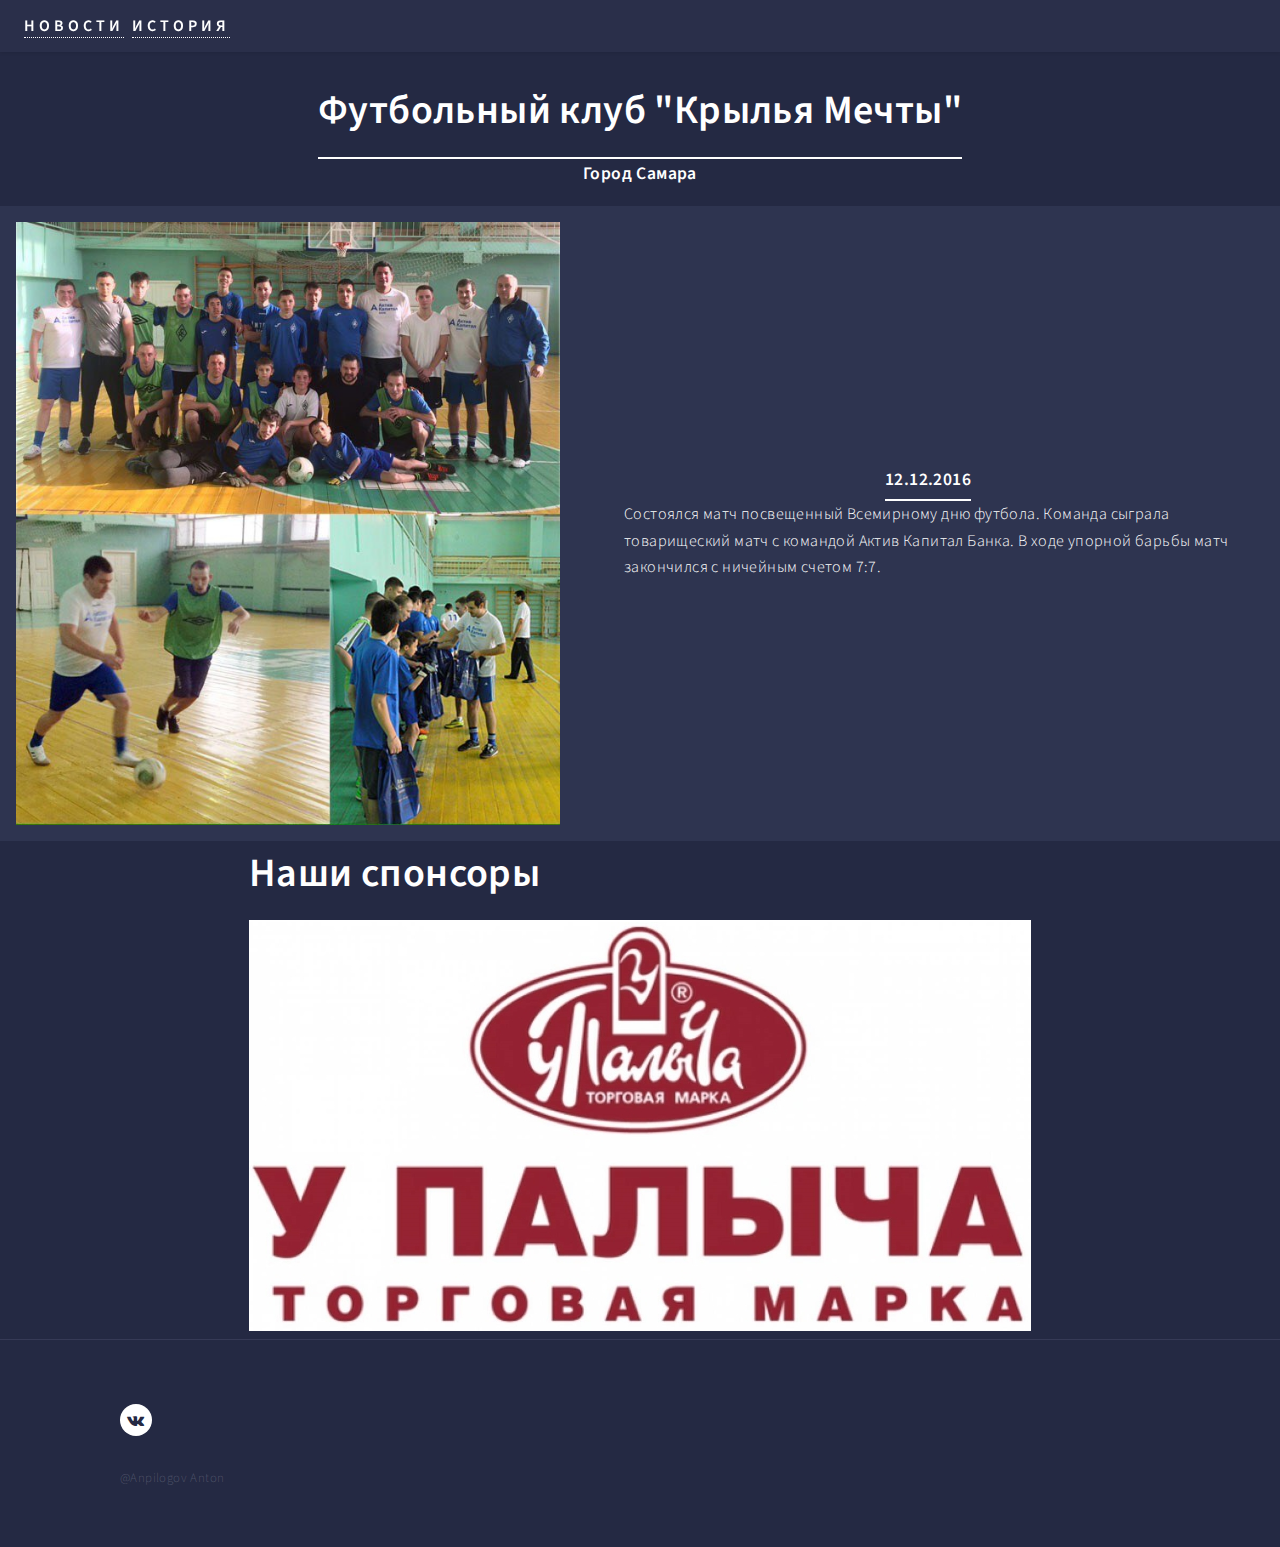
<file: index.html>
<!DOCTYPE HTML>
<!--
	Forty by HTML5 UP
	html5up.net | @ajlkn
	Free for personal and commercial use under the CCA 3.0 license (html5up.net/license)
-->
<html>
	<head>
		<title>Футбольный клуб "Крылья Мечты"</title>
		<meta charset="utf-8" />
		<meta name="viewport" content="width=device-width, initial-scale=1, user-scalable=no" />
		<!--[if lte IE 8]><script src="assets/js/ie/html5shiv.js"></script><![endif]-->
		<link rel="stylesheet" href="assets/css/main.css" />
		<!--[if lte IE 9]><link rel="stylesheet" href="assets/css/ie9.css" /><![endif]-->
		<!--[if lte IE 8]><link rel="stylesheet" href="assets/css/ie8.css" /><![endif]-->

        <link rel="stylesheet" href="assets/css/menu.css">
        <!--<script src="http://lesscss.googlecode.com/files/less-1.1.3.min.js"></script>-->
        <!--<script src="http://ajax.googleapis.com/ajax/libs/jquery/1.6.2/jauery.min.js"></script>-->
        <script src="assets/js/less-1.1.3.min.js"></script>"
        <script src="assets/js/jquery.min.js"></script>
	</head>
	<body>

		<!-- Wrapper -->
			<div id="wrapper">

				<!-- Header -->
				     <header id="header">
					<!--
						<a href="index.html" class="logo"><strong>Forty</strong> <span>by HTML5 UP</span></a>
						<nav>
							<a href="#menu">Menu</a>
						</nav>
						-->
                         <div id="menuNavigate">
                                        <ul>
                                            <li><a href="index.html">Новости</a></li>
                                            <li><a href="history.html">История</a>
                                               <!--<ul>
                                                    <li><a href="#">Вложенный элемент</a></li>
                                                </ul>-->
                                            </li>
                                        </ul>
                                    </div>
					 </header> 

				<!-- Menu -->
                 
					<nav id="menu">
						<ul class="links">
							<li><a href="index.html">Home</a></li>
							<li><a href="landing.html">Landing</a></li>
							<li><a href="generic.html">Generic</a></li>
							<li><a href="elements.html">Elements</a></li>
						</ul>
						<ul class="actions vertical">
							<li><a href="#" class="button special fit">Get Started</a></li>
							<li><a href="#" class="button fit">Log In</a></li>
						</ul>
					</nav>
                
				<!-- Main -->
					<div id="main" class="alt">
						<!-- One -->
							<section id="one">
								<div class="inner">
									<header class="major">
										<h1>Футбольный клуб "Крылья Мечты"</h1>
                                        <h4>Город Самара</h4>
                                        <!--<h3>Новости</h3>-->
									</header>
                                </div>
                            </section>
                            <section id="two" class="spotlights">
                                <section>
                                    <div class="image">
                                        <img src="images/news/match12122016.jpg" alt="1" data-position="center center"/><!--</span>-->
                                    </div>
                                    <div class="content">
									    <div class="inner">
										    <header class="major">
                                                <h4>12.12.2016</h4>
                                            </header>
                                             <p>Состоялся матч посвещенный Всемирному дню футбола. Команда сыграла товарищеский матч с командой Актив Капитал Банка. В ходе упорной барьбы матч закончился с ничейным счетом 7:7.</p>
                                        </div>
                                    </div>
                                </section>
							</section>
                            <section id="three">
                                <div class="inner">
                                    <header class="major">
										<h1>Наши спонсоры</h1>
                                        <!--<img src="images/pic01.jpg" alt="" />-->
                                        <img src="images/palich782x409.jpg" alt="1" />
									</header>
                                </div>
                            </section>

					</div>

				<!-- Contact -->
				<!--
					<section id="contact">
						<div class="inner">
							<section>
								<form method="post" action="#">
									<div class="field half first">
										<label for="name">Name</label>
										<input type="text" name="name" id="name" />
									</div>
									<div class="field half">
										<label for="email">Email</label>
										<input type="text" name="email" id="email" />
									</div>
									<div class="field">
										<label for="message">Message</label>
										<textarea name="message" id="message" rows="6"></textarea>
									</div>
									<ul class="actions">
										<li><input type="submit" value="Send Message" class="special" /></li>
										<li><input type="reset" value="Clear" /></li>
									</ul>
								</form>
							</section>
							<section class="split">
								<section>
									<div class="contact-method">
										<span class="icon alt fa-envelope"></span>
										<h3>Email</h3>
										<a href="#">information@untitled.tld</a>
									</div>
								</section>
								<section>
									<div class="contact-method">
										<span class="icon alt fa-phone"></span>
										<h3>Phone</h3>
										<span>(000) 000-0000 x12387</span>
									</div>
								</section>
								<section>
									<div class="contact-method">
										<span class="icon alt fa-home"></span>
										<h3>Address</h3>
										<span>1234 Somewhere Road #5432<br />
										Nashville, TN 00000<br />
										United States of America</span>
									</div>
								</section>
							</section>
						</div>
					</section>
					-->
				<!-- Footer -->
					<footer id="footer">
						<div class="inner">
							<ul class="icons">
								<li><a href="http://vk.com/fckm_samara" class="icon alt fa-vk"><span class="label">VKontakte</span></a></li>
								<!--<li><a href="#" class="icon alt fa-twitter"><span class="label">Twitter</span></a></li>
								<li><a href="#" class="icon alt fa-facebook"><span class="label">Facebook</span></a></li>
								<li><a href="#" class="icon alt fa-instagram"><span class="label">Instagram</span></a></li>
								<li><a href="#" class="icon alt fa-github"><span class="label">GitHub</span></a></li>
								<li><a href="#" class="icon alt fa-linkedin"><span class="label">LinkedIn</span></a></li>-->
							</ul>
							<ul class="copyright">
								<!--<li>&copy; Untitled</li><li>Design: <a href="https://html5up.net">HTML5 UP</a></li>-->
								<li>@Anpilogov Anton</li>
							</ul>
						</div>
					</footer>

			</div>

		<!-- Scripts -->
			<script src="assets/js/jquery.min.js"></script>
			<script src="assets/js/jquery.scrolly.min.js"></script>
			<script src="assets/js/jquery.scrollex.min.js"></script>
			<script src="assets/js/skel.min.js"></script>
			<script src="assets/js/util.js"></script>
			<!--[if lte IE 8]><script src="assets/js/ie/respond.min.js"></script><![endif]-->
			<script src="assets/js/main.js"></script>

	</body>
</html>
</file>
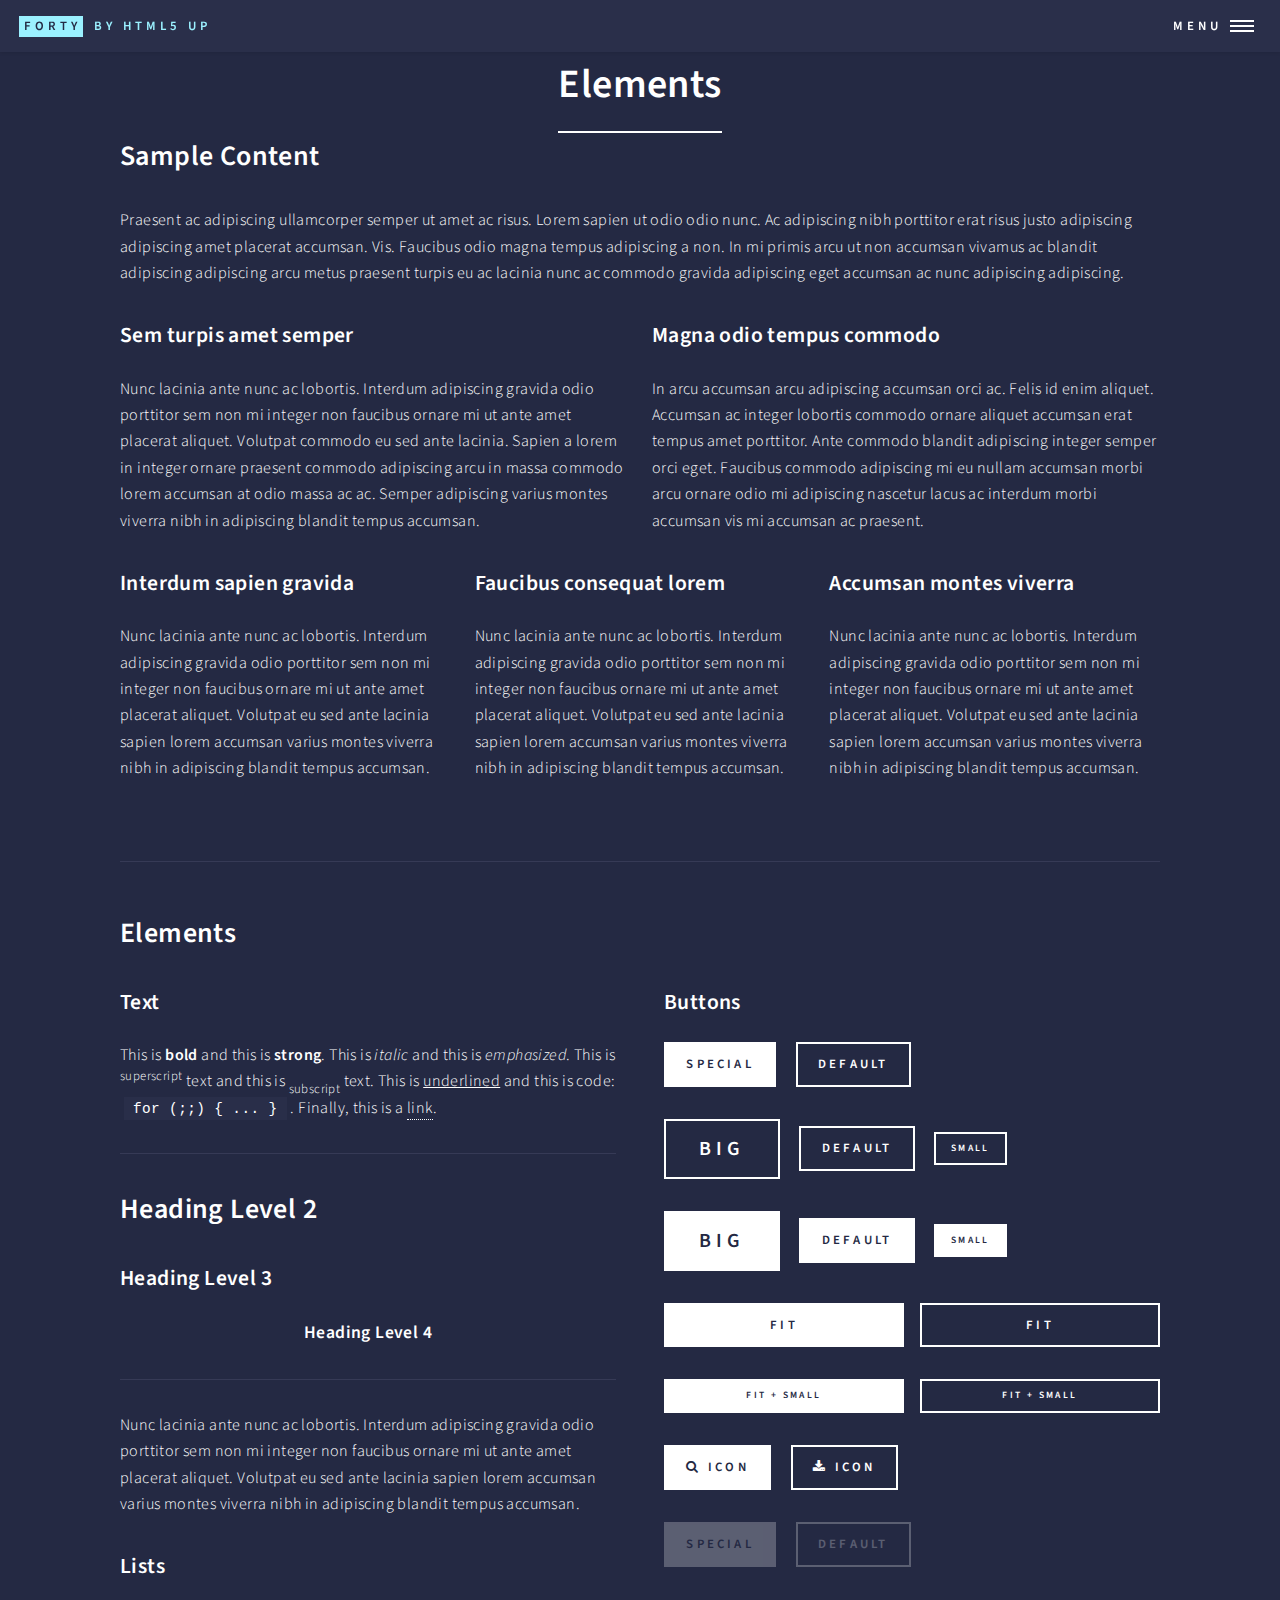
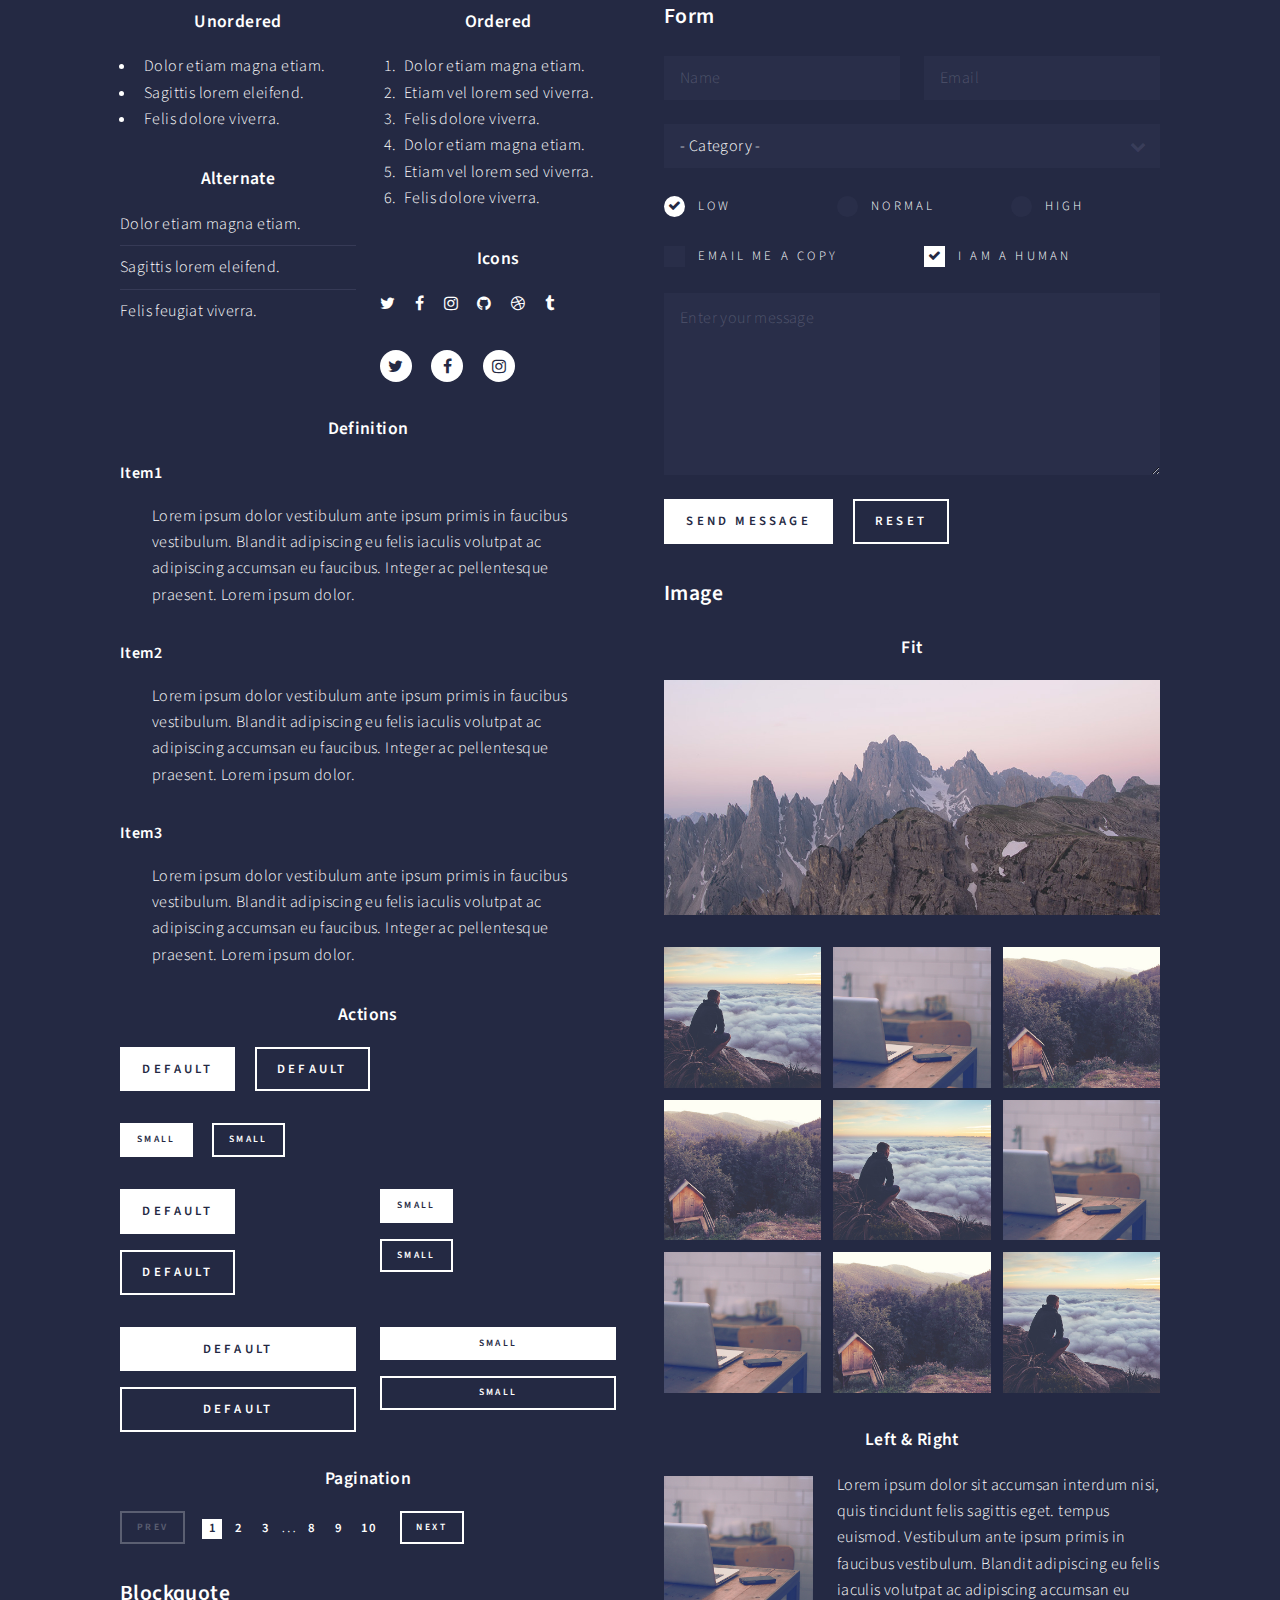
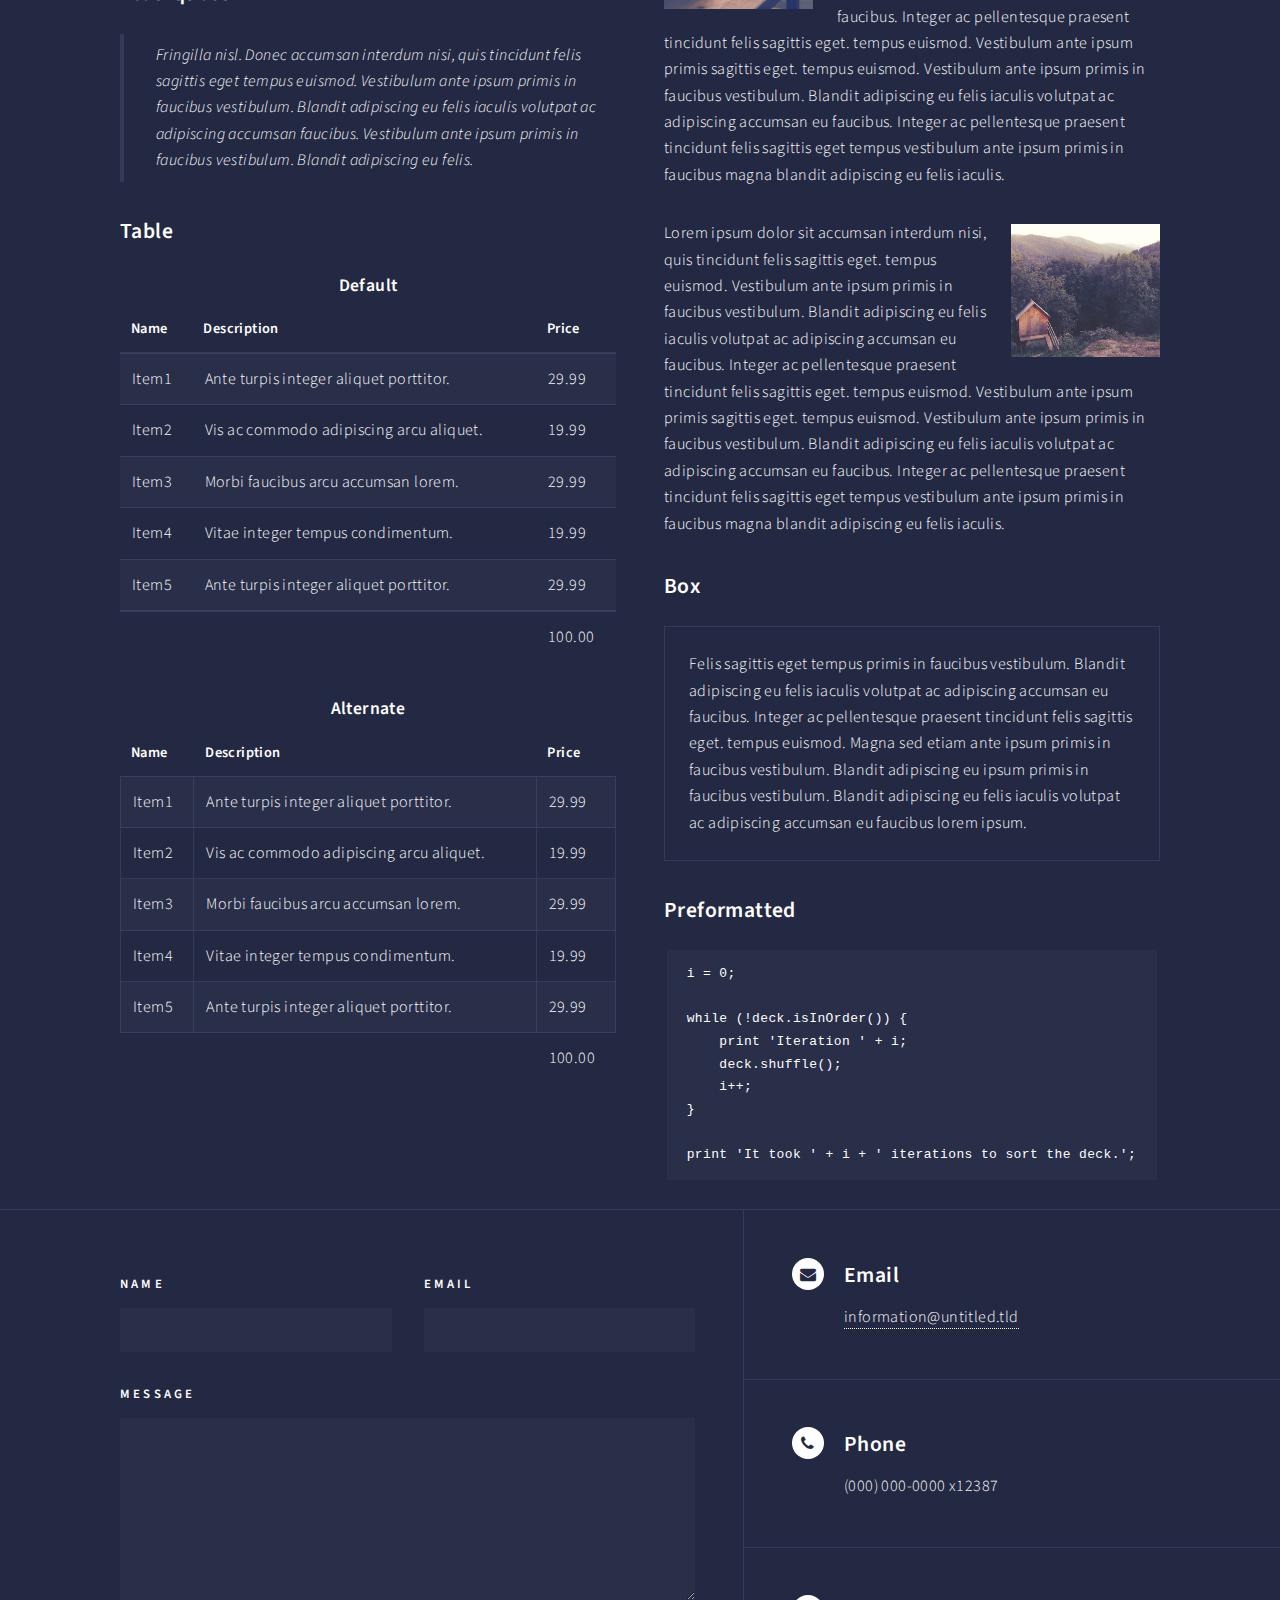
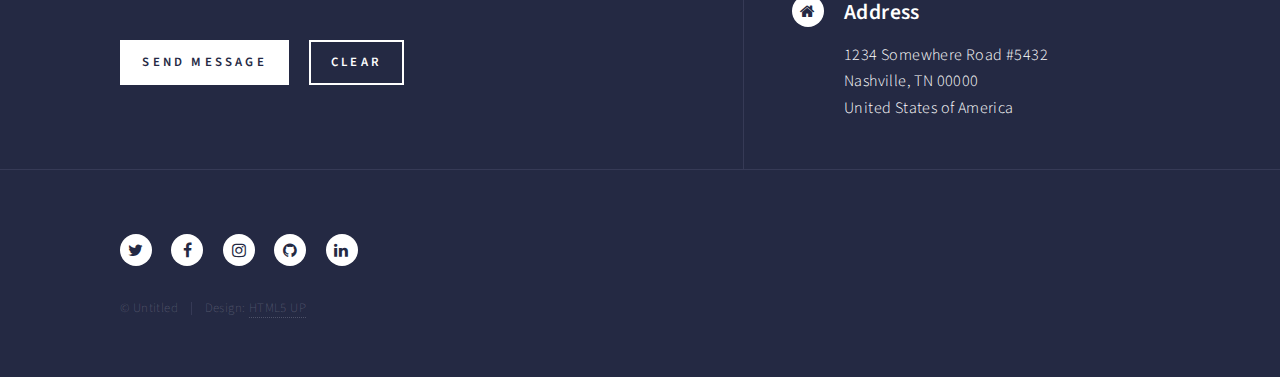
<file: elements.html>
<!DOCTYPE HTML>
<!--
	Forty by HTML5 UP
	html5up.net | @ajlkn
	Free for personal and commercial use under the CCA 3.0 license (html5up.net/license)
-->
<html>
	<head>
		<title>Elements - Forty by HTML5 UP</title>
		<meta charset="utf-8" />
		<meta name="viewport" content="width=device-width, initial-scale=1, user-scalable=no" />
		<!--[if lte IE 8]><script src="assets/js/ie/html5shiv.js"></script><![endif]-->
		<link rel="stylesheet" href="assets/css/main.css" />
		<!--[if lte IE 9]><link rel="stylesheet" href="assets/css/ie9.css" /><![endif]-->
		<!--[if lte IE 8]><link rel="stylesheet" href="assets/css/ie8.css" /><![endif]-->
	</head>
	<body>

		<!-- Wrapper -->
			<div id="wrapper">

				<!-- Header -->
					<header id="header">
						<a href="index.html" class="logo"><strong>Forty</strong> <span>by HTML5 UP</span></a>
						<nav>
							<a href="#menu">Menu</a>
						</nav>
					</header>

				<!-- Menu -->
					<nav id="menu">
						<ul class="links">
							<li><a href="index.html">Home</a></li>
							<li><a href="landing.html">Landing</a></li>
							<li><a href="generic.html">Generic</a></li>
							<li><a href="elements.html">Elements</a></li>
						</ul>
						<ul class="actions vertical">
							<li><a href="#" class="button special fit">Get Started</a></li>
							<li><a href="#" class="button fit">Log In</a></li>
						</ul>
					</nav>

				<!-- Main -->
					<div id="main" class="alt">

						<!-- One -->
							<section id="one">
								<div class="inner">
									<header class="major">
										<h1>Elements</h1>
									</header>

									<!-- Content -->
										<h2 id="content">Sample Content</h2>
										<p>Praesent ac adipiscing ullamcorper semper ut amet ac risus. Lorem sapien ut odio odio nunc. Ac adipiscing nibh porttitor erat risus justo adipiscing adipiscing amet placerat accumsan. Vis. Faucibus odio magna tempus adipiscing a non. In mi primis arcu ut non accumsan vivamus ac blandit adipiscing adipiscing arcu metus praesent turpis eu ac lacinia nunc ac commodo gravida adipiscing eget accumsan ac nunc adipiscing adipiscing.</p>
										<div class="row">
											<div class="6u 12u$(small)">
												<h3>Sem turpis amet semper</h3>
												<p>Nunc lacinia ante nunc ac lobortis. Interdum adipiscing gravida odio porttitor sem non mi integer non faucibus ornare mi ut ante amet placerat aliquet. Volutpat commodo eu sed ante lacinia. Sapien a lorem in integer ornare praesent commodo adipiscing arcu in massa commodo lorem accumsan at odio massa ac ac. Semper adipiscing varius montes viverra nibh in adipiscing blandit tempus accumsan.</p>
											</div>
											<div class="6u$ 12u$(small)">
												<h3>Magna odio tempus commodo</h3>
												<p>In arcu accumsan arcu adipiscing accumsan orci ac. Felis id enim aliquet. Accumsan ac integer lobortis commodo ornare aliquet accumsan erat tempus amet porttitor. Ante commodo blandit adipiscing integer semper orci eget. Faucibus commodo adipiscing mi eu nullam accumsan morbi arcu ornare odio mi adipiscing nascetur lacus ac interdum morbi accumsan vis mi accumsan ac praesent.</p>
											</div>
											<!-- Break -->
											<div class="4u 12u$(medium)">
												<h3>Interdum sapien gravida</h3>
												<p>Nunc lacinia ante nunc ac lobortis. Interdum adipiscing gravida odio porttitor sem non mi integer non faucibus ornare mi ut ante amet placerat aliquet. Volutpat eu sed ante lacinia sapien lorem accumsan varius montes viverra nibh in adipiscing blandit tempus accumsan.</p>
											</div>
											<div class="4u 12u$(medium)">
												<h3>Faucibus consequat lorem</h3>
												<p>Nunc lacinia ante nunc ac lobortis. Interdum adipiscing gravida odio porttitor sem non mi integer non faucibus ornare mi ut ante amet placerat aliquet. Volutpat eu sed ante lacinia sapien lorem accumsan varius montes viverra nibh in adipiscing blandit tempus accumsan.</p>
											</div>
											<div class="4u$ 12u$(medium)">
												<h3>Accumsan montes viverra</h3>
												<p>Nunc lacinia ante nunc ac lobortis. Interdum adipiscing gravida odio porttitor sem non mi integer non faucibus ornare mi ut ante amet placerat aliquet. Volutpat eu sed ante lacinia sapien lorem accumsan varius montes viverra nibh in adipiscing blandit tempus accumsan.</p>
											</div>
										</div>

									<hr class="major" />

									<!-- Elements -->
										<h2 id="elements">Elements</h2>
										<div class="row 200%">
											<div class="6u 12u$(medium)">

												<!-- Text stuff -->
													<h3>Text</h3>
													<p>This is <b>bold</b> and this is <strong>strong</strong>. This is <i>italic</i> and this is <em>emphasized</em>.
													This is <sup>superscript</sup> text and this is <sub>subscript</sub> text.
													This is <u>underlined</u> and this is code: <code>for (;;) { ... }</code>.
													Finally, this is a <a href="#">link</a>.</p>
													<hr />
													<h2>Heading Level 2</h2>
													<h3>Heading Level 3</h3>
													<h4>Heading Level 4</h4>
													<hr />
													<p>Nunc lacinia ante nunc ac lobortis. Interdum adipiscing gravida odio porttitor sem non mi integer non faucibus ornare mi ut ante amet placerat aliquet. Volutpat eu sed ante lacinia sapien lorem accumsan varius montes viverra nibh in adipiscing blandit tempus accumsan.</p>

												<!-- Lists -->
													<h3>Lists</h3>
													<div class="row">
														<div class="6u 12u$(small)">

															<h4>Unordered</h4>
															<ul>
																<li>Dolor etiam magna etiam.</li>
																<li>Sagittis lorem eleifend.</li>
																<li>Felis dolore viverra.</li>
															</ul>

															<h4>Alternate</h4>
															<ul class="alt">
																<li>Dolor etiam magna etiam.</li>
																<li>Sagittis lorem eleifend.</li>
																<li>Felis feugiat viverra.</li>
															</ul>

														</div>
														<div class="6u$ 12u$(small)">

															<h4>Ordered</h4>
															<ol>
																<li>Dolor etiam magna etiam.</li>
																<li>Etiam vel lorem sed viverra.</li>
																<li>Felis dolore viverra.</li>
																<li>Dolor etiam magna etiam.</li>
																<li>Etiam vel lorem sed viverra.</li>
																<li>Felis dolore viverra.</li>
															</ol>

															<h4>Icons</h4>
															<ul class="icons">
																<li><a href="#" class="icon fa-twitter"><span class="label">Twitter</span></a></li>
																<li><a href="#" class="icon fa-facebook"><span class="label">Facebook</span></a></li>
																<li><a href="#" class="icon fa-instagram"><span class="label">Instagram</span></a></li>
																<li><a href="#" class="icon fa-github"><span class="label">Github</span></a></li>
																<li><a href="#" class="icon fa-dribbble"><span class="label">Dribbble</span></a></li>
																<li><a href="#" class="icon fa-tumblr"><span class="label">Tumblr</span></a></li>
															</ul>
															<ul class="icons">
																<li><a href="#" class="icon alt fa-twitter"><span class="label">Twitter</span></a></li>
																<li><a href="#" class="icon alt fa-facebook"><span class="label">Facebook</span></a></li>
																<li><a href="#" class="icon alt fa-instagram"><span class="label">Instagram</span></a></li>
															</ul>

														</div>
													</div>
													<h4>Definition</h4>
													<dl>
														<dt>Item1</dt>
														<dd>
															<p>Lorem ipsum dolor vestibulum ante ipsum primis in faucibus vestibulum. Blandit adipiscing eu felis iaculis volutpat ac adipiscing accumsan eu faucibus. Integer ac pellentesque praesent. Lorem ipsum dolor.</p>
														</dd>
														<dt>Item2</dt>
														<dd>
															<p>Lorem ipsum dolor vestibulum ante ipsum primis in faucibus vestibulum. Blandit adipiscing eu felis iaculis volutpat ac adipiscing accumsan eu faucibus. Integer ac pellentesque praesent. Lorem ipsum dolor.</p>
														</dd>
														<dt>Item3</dt>
														<dd>
															<p>Lorem ipsum dolor vestibulum ante ipsum primis in faucibus vestibulum. Blandit adipiscing eu felis iaculis volutpat ac adipiscing accumsan eu faucibus. Integer ac pellentesque praesent. Lorem ipsum dolor.</p>
														</dd>
													</dl>

													<h4>Actions</h4>
													<ul class="actions">
														<li><a href="#" class="button special">Default</a></li>
														<li><a href="#" class="button">Default</a></li>
													</ul>
													<ul class="actions small">
														<li><a href="#" class="button special small">Small</a></li>
														<li><a href="#" class="button small">Small</a></li>
													</ul>
													<div class="row">
														<div class="6u 12u$(small)">
															<ul class="actions vertical">
																<li><a href="#" class="button special">Default</a></li>
																<li><a href="#" class="button">Default</a></li>
															</ul>
														</div>
														<div class="6u$ 12u$(small)">
															<ul class="actions vertical small">
																<li><a href="#" class="button special small">Small</a></li>
																<li><a href="#" class="button small">Small</a></li>
															</ul>
														</div>
														<div class="6u 12u$(small)">
															<ul class="actions vertical">
																<li><a href="#" class="button special fit">Default</a></li>
																<li><a href="#" class="button fit">Default</a></li>
															</ul>
														</div>
														<div class="6u$ 12u$(small)">
															<ul class="actions vertical small">
																<li><a href="#" class="button special small fit">Small</a></li>
																<li><a href="#" class="button small fit">Small</a></li>
															</ul>
														</div>
													</div>

													<h4>Pagination</h4>
													<ul class="pagination">
														<li><span class="button small disabled">Prev</span></li>
														<li><a href="#" class="page active">1</a></li>
														<li><a href="#" class="page">2</a></li>
														<li><a href="#" class="page">3</a></li>
														<li><span>&hellip;</span></li>
														<li><a href="#" class="page">8</a></li>
														<li><a href="#" class="page">9</a></li>
														<li><a href="#" class="page">10</a></li>
														<li><a href="#" class="button small">Next</a></li>
													</ul>

												<!-- Blockquote -->
													<h3>Blockquote</h3>
													<blockquote>Fringilla nisl. Donec accumsan interdum nisi, quis tincidunt felis sagittis eget tempus euismod. Vestibulum ante ipsum primis in faucibus vestibulum. Blandit adipiscing eu felis iaculis volutpat ac adipiscing accumsan faucibus. Vestibulum ante ipsum primis in faucibus vestibulum. Blandit adipiscing eu felis.</blockquote>

												<!-- Table -->
													<h3>Table</h3>

													<h4>Default</h4>
													<div class="table-wrapper">
														<table>
															<thead>
																<tr>
																	<th>Name</th>
																	<th>Description</th>
																	<th>Price</th>
																</tr>
															</thead>
															<tbody>
																<tr>
																	<td>Item1</td>
																	<td>Ante turpis integer aliquet porttitor.</td>
																	<td>29.99</td>
																</tr>
																<tr>
																	<td>Item2</td>
																	<td>Vis ac commodo adipiscing arcu aliquet.</td>
																	<td>19.99</td>
																</tr>
																<tr>
																	<td>Item3</td>
																	<td> Morbi faucibus arcu accumsan lorem.</td>
																	<td>29.99</td>
																</tr>
																<tr>
																	<td>Item4</td>
																	<td>Vitae integer tempus condimentum.</td>
																	<td>19.99</td>
																</tr>
																<tr>
																	<td>Item5</td>
																	<td>Ante turpis integer aliquet porttitor.</td>
																	<td>29.99</td>
																</tr>
															</tbody>
															<tfoot>
																<tr>
																	<td colspan="2"></td>
																	<td>100.00</td>
																</tr>
															</tfoot>
														</table>
													</div>

													<h4>Alternate</h4>
													<div class="table-wrapper">
														<table class="alt">
															<thead>
																<tr>
																	<th>Name</th>
																	<th>Description</th>
																	<th>Price</th>
																</tr>
															</thead>
															<tbody>
																<tr>
																	<td>Item1</td>
																	<td>Ante turpis integer aliquet porttitor.</td>
																	<td>29.99</td>
																</tr>
																<tr>
																	<td>Item2</td>
																	<td>Vis ac commodo adipiscing arcu aliquet.</td>
																	<td>19.99</td>
																</tr>
																<tr>
																	<td>Item3</td>
																	<td> Morbi faucibus arcu accumsan lorem.</td>
																	<td>29.99</td>
																</tr>
																<tr>
																	<td>Item4</td>
																	<td>Vitae integer tempus condimentum.</td>
																	<td>19.99</td>
																</tr>
																<tr>
																	<td>Item5</td>
																	<td>Ante turpis integer aliquet porttitor.</td>
																	<td>29.99</td>
																</tr>
															</tbody>
															<tfoot>
																<tr>
																	<td colspan="2"></td>
																	<td>100.00</td>
																</tr>
															</tfoot>
														</table>
													</div>

											</div>
											<div class="6u$ 12u$(medium)">

												<!-- Buttons -->
													<h3>Buttons</h3>
													<ul class="actions">
														<li><a href="#" class="button special">Special</a></li>
														<li><a href="#" class="button">Default</a></li>
													</ul>
													<ul class="actions">
														<li><a href="#" class="button big">Big</a></li>
														<li><a href="#" class="button">Default</a></li>
														<li><a href="#" class="button small">Small</a></li>
													</ul>
													<ul class="actions">
														<li><a href="#" class="button special big">Big</a></li>
														<li><a href="#" class="button special">Default</a></li>
														<li><a href="#" class="button special small">Small</a></li>
													</ul>
													<ul class="actions fit">
														<li><a href="#" class="button special fit">Fit</a></li>
														<li><a href="#" class="button fit">Fit</a></li>
													</ul>
													<ul class="actions fit small">
														<li><a href="#" class="button special fit small">Fit + Small</a></li>
														<li><a href="#" class="button fit small">Fit + Small</a></li>
													</ul>
													<ul class="actions">
														<li><a href="#" class="button special icon fa-search">Icon</a></li>
														<li><a href="#" class="button icon fa-download">Icon</a></li>
													</ul>
													<ul class="actions">
														<li><span class="button special disabled">Special</span></li>
														<li><span class="button disabled">Default</span></li>
													</ul>

												<!-- Form -->
													<h3>Form</h3>

													<form method="post" action="#">
														<div class="row uniform">
															<div class="6u 12u$(xsmall)">
																<input type="text" name="demo-name" id="demo-name" value="" placeholder="Name" />
															</div>
															<div class="6u$ 12u$(xsmall)">
																<input type="email" name="demo-email" id="demo-email" value="" placeholder="Email" />
															</div>
															<!-- Break -->
															<div class="12u$">
																<div class="select-wrapper">
																	<select name="demo-category" id="demo-category">
																		<option value="">- Category -</option>
																		<option value="1">Manufacturing</option>
																		<option value="1">Shipping</option>
																		<option value="1">Administration</option>
																		<option value="1">Human Resources</option>
																	</select>
																</div>
															</div>
															<!-- Break -->
															<div class="4u 12u$(small)">
																<input type="radio" id="demo-priority-low" name="demo-priority" checked>
																<label for="demo-priority-low">Low</label>
															</div>
															<div class="4u 12u$(small)">
																<input type="radio" id="demo-priority-normal" name="demo-priority">
																<label for="demo-priority-normal">Normal</label>
															</div>
															<div class="4u$ 12u$(small)">
																<input type="radio" id="demo-priority-high" name="demo-priority">
																<label for="demo-priority-high">High</label>
															</div>
															<!-- Break -->
															<div class="6u 12u$(small)">
																<input type="checkbox" id="demo-copy" name="demo-copy">
																<label for="demo-copy">Email me a copy</label>
															</div>
															<div class="6u$ 12u$(small)">
																<input type="checkbox" id="demo-human" name="demo-human" checked>
																<label for="demo-human">I am a human</label>
															</div>
															<!-- Break -->
															<div class="12u$">
																<textarea name="demo-message" id="demo-message" placeholder="Enter your message" rows="6"></textarea>
															</div>
															<!-- Break -->
															<div class="12u$">
																<ul class="actions">
																	<li><input type="submit" value="Send Message" class="special" /></li>
																	<li><input type="reset" value="Reset" /></li>
																</ul>
															</div>
														</div>
													</form>

												<!-- Image -->
													<h3>Image</h3>

													<h4>Fit</h4>
													<span class="image fit"><img src="images/pic03.jpg" alt="" /></span>
													<div class="box alt">
														<div class="row 50% uniform">
															<div class="4u"><span class="image fit"><img src="images/pic08.jpg" alt="" /></span></div>
															<div class="4u"><span class="image fit"><img src="images/pic09.jpg" alt="" /></span></div>
															<div class="4u$"><span class="image fit"><img src="images/pic10.jpg" alt="" /></span></div>
															<!-- Break -->
															<div class="4u"><span class="image fit"><img src="images/pic10.jpg" alt="" /></span></div>
															<div class="4u"><span class="image fit"><img src="images/pic08.jpg" alt="" /></span></div>
															<div class="4u$"><span class="image fit"><img src="images/pic09.jpg" alt="" /></span></div>
															<!-- Break -->
															<div class="4u"><span class="image fit"><img src="images/pic09.jpg" alt="" /></span></div>
															<div class="4u"><span class="image fit"><img src="images/pic10.jpg" alt="" /></span></div>
															<div class="4u$"><span class="image fit"><img src="images/pic08.jpg" alt="" /></span></div>
														</div>
													</div>

													<h4>Left &amp; Right</h4>
													<p><span class="image left"><img src="images/pic09.jpg" alt="" /></span>Lorem ipsum dolor sit accumsan interdum nisi, quis tincidunt felis sagittis eget. tempus euismod. Vestibulum ante ipsum primis in faucibus vestibulum. Blandit adipiscing eu felis iaculis volutpat ac adipiscing accumsan eu faucibus. Integer ac pellentesque praesent tincidunt felis sagittis eget. tempus euismod. Vestibulum ante ipsum primis sagittis eget. tempus euismod. Vestibulum ante ipsum primis in faucibus vestibulum. Blandit adipiscing eu felis iaculis volutpat ac adipiscing accumsan eu faucibus. Integer ac pellentesque praesent tincidunt felis sagittis eget tempus vestibulum ante ipsum primis in faucibus magna blandit adipiscing eu felis iaculis.</p>
													<p><span class="image right"><img src="images/pic10.jpg" alt="" /></span>Lorem ipsum dolor sit accumsan interdum nisi, quis tincidunt felis sagittis eget. tempus euismod. Vestibulum ante ipsum primis in faucibus vestibulum. Blandit adipiscing eu felis iaculis volutpat ac adipiscing accumsan eu faucibus. Integer ac pellentesque praesent tincidunt felis sagittis eget. tempus euismod. Vestibulum ante ipsum primis sagittis eget. tempus euismod. Vestibulum ante ipsum primis in faucibus vestibulum. Blandit adipiscing eu felis iaculis volutpat ac adipiscing accumsan eu faucibus. Integer ac pellentesque praesent tincidunt felis sagittis eget tempus vestibulum ante ipsum primis in faucibus magna blandit adipiscing eu felis iaculis.</p>

												<!-- Box -->
													<h3>Box</h3>
													<div class="box">
														<p>Felis sagittis eget tempus primis in faucibus vestibulum. Blandit adipiscing eu felis iaculis volutpat ac adipiscing accumsan eu faucibus. Integer ac pellentesque praesent tincidunt felis sagittis eget. tempus euismod. Magna sed etiam ante ipsum primis in faucibus vestibulum. Blandit adipiscing eu ipsum primis in faucibus vestibulum. Blandit adipiscing eu felis iaculis volutpat ac adipiscing accumsan eu faucibus lorem ipsum.</p>
													</div>

												<!-- Preformatted Code -->
													<h3>Preformatted</h3>
													<pre><code>i = 0;

while (!deck.isInOrder()) {
    print 'Iteration ' + i;
    deck.shuffle();
    i++;
}

print 'It took ' + i + ' iterations to sort the deck.';
</code></pre>

											</div>
										</div>

								</div>
							</section>

					</div>

				<!-- Contact -->
					<section id="contact">
						<div class="inner">
							<section>
								<form method="post" action="#">
									<div class="field half first">
										<label for="name">Name</label>
										<input type="text" name="name" id="name" />
									</div>
									<div class="field half">
										<label for="email">Email</label>
										<input type="text" name="email" id="email" />
									</div>
									<div class="field">
										<label for="message">Message</label>
										<textarea name="message" id="message" rows="6"></textarea>
									</div>
									<ul class="actions">
										<li><input type="submit" value="Send Message" class="special" /></li>
										<li><input type="reset" value="Clear" /></li>
									</ul>
								</form>
							</section>
							<section class="split">
								<section>
									<div class="contact-method">
										<span class="icon alt fa-envelope"></span>
										<h3>Email</h3>
										<a href="#">information@untitled.tld</a>
									</div>
								</section>
								<section>
									<div class="contact-method">
										<span class="icon alt fa-phone"></span>
										<h3>Phone</h3>
										<span>(000) 000-0000 x12387</span>
									</div>
								</section>
								<section>
									<div class="contact-method">
										<span class="icon alt fa-home"></span>
										<h3>Address</h3>
										<span>1234 Somewhere Road #5432<br />
										Nashville, TN 00000<br />
										United States of America</span>
									</div>
								</section>
							</section>
						</div>
					</section>

				<!-- Footer -->
					<footer id="footer">
						<div class="inner">
							<ul class="icons">
								<li><a href="#" class="icon alt fa-twitter"><span class="label">Twitter</span></a></li>
								<li><a href="#" class="icon alt fa-facebook"><span class="label">Facebook</span></a></li>
								<li><a href="#" class="icon alt fa-instagram"><span class="label">Instagram</span></a></li>
								<li><a href="#" class="icon alt fa-github"><span class="label">GitHub</span></a></li>
								<li><a href="#" class="icon alt fa-linkedin"><span class="label">LinkedIn</span></a></li>
							</ul>
							<ul class="copyright">
								<li>&copy; Untitled</li><li>Design: <a href="https://html5up.net">HTML5 UP</a></li>
							</ul>
						</div>
					</footer>

			</div>

		<!-- Scripts -->
			<script src="assets/js/jquery.min.js"></script>
			<script src="assets/js/jquery.scrolly.min.js"></script>
			<script src="assets/js/jquery.scrollex.min.js"></script>
			<script src="assets/js/skel.min.js"></script>
			<script src="assets/js/util.js"></script>
			<!--[if lte IE 8]><script src="assets/js/ie/respond.min.js"></script><![endif]-->
			<script src="assets/js/main.js"></script>

	</body>
</html>
</file>
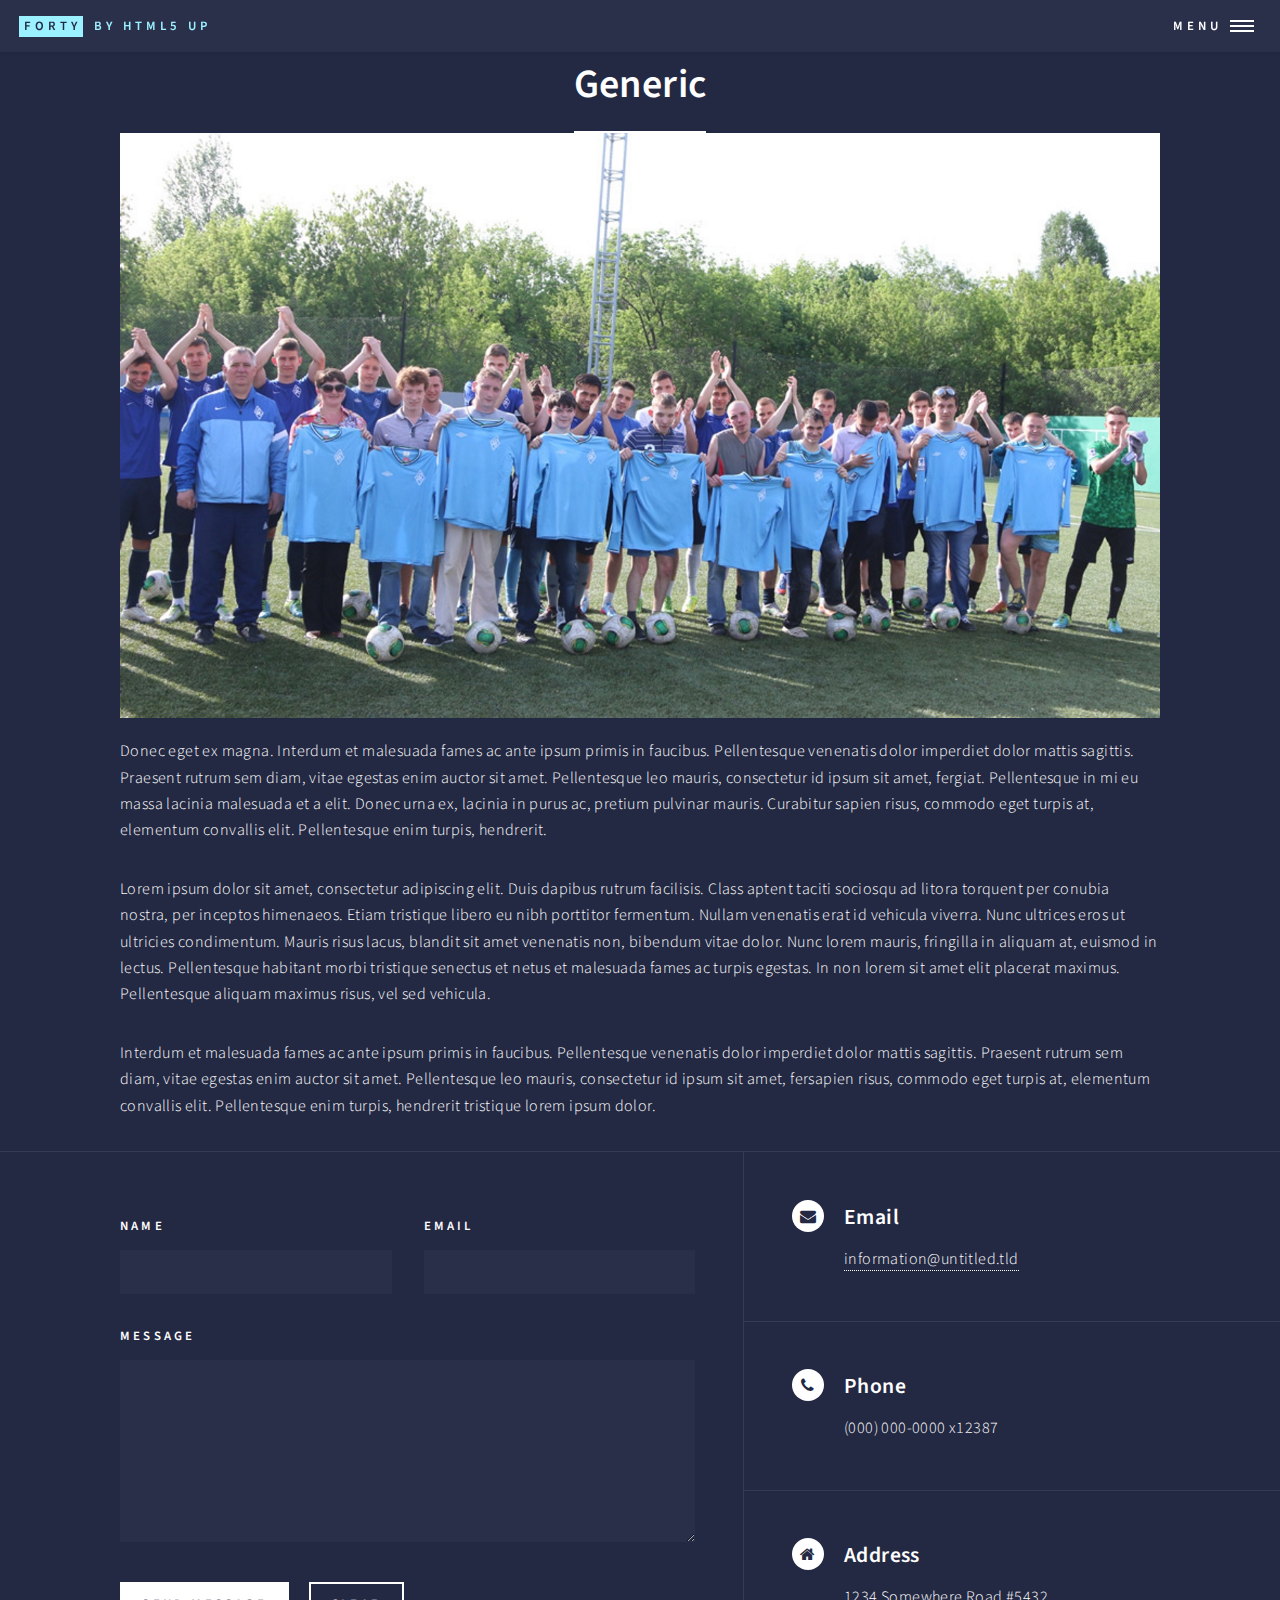
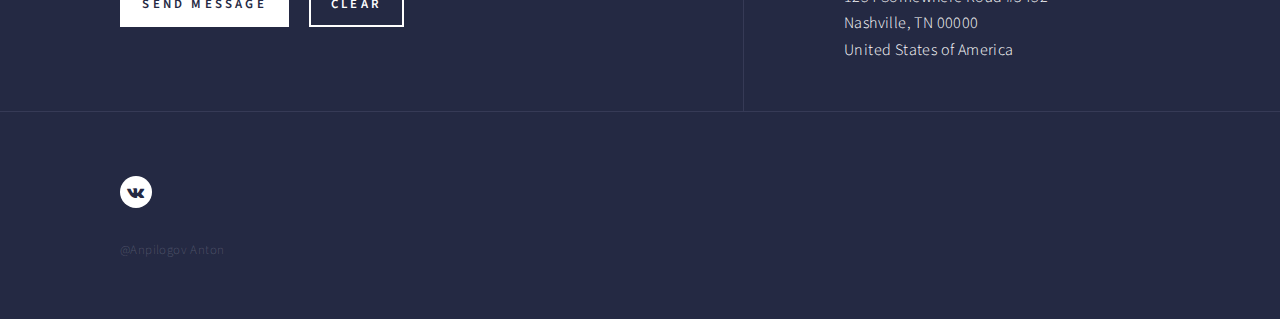
<file: generic.html>
<!DOCTYPE HTML>
<!--
	Forty by HTML5 UP
	html5up.net | @ajlkn
	Free for personal and commercial use under the CCA 3.0 license (html5up.net/license)
-->
<html>
	<head>
		<title>Generic - Forty by HTML5 UP</title>
		<meta charset="utf-8" />
		<meta name="viewport" content="width=device-width, initial-scale=1, user-scalable=no" />
		<!--[if lte IE 8]><script src="assets/js/ie/html5shiv.js"></script><![endif]-->
		<link rel="stylesheet" href="assets/css/main.css" />
		<!--[if lte IE 9]><link rel="stylesheet" href="assets/css/ie9.css" /><![endif]-->
		<!--[if lte IE 8]><link rel="stylesheet" href="assets/css/ie8.css" /><![endif]-->
	</head>
	<body>

		<!-- Wrapper -->
			<div id="wrapper">

				<!-- Header -->
					<header id="header">
						<a href="index.html" class="logo"><strong>Forty</strong> <span>by HTML5 UP</span></a>
						<nav>
							<a href="#menu">Menu</a>
						</nav>
					</header>

				<!-- Menu -->
					<nav id="menu">
						<ul class="links">
							<li><a href="index.html">Home</a></li>
							<li><a href="landing.html">Landing</a></li>
							<li><a href="generic.html">Generic</a></li>
							<li><a href="elements.html">Elements</a></li>
						</ul>
						<ul class="actions vertical">
							<li><a href="#" class="button special fit">Get Started</a></li>
							<li><a href="#" class="button fit">Log In</a></li>
						</ul>
					</nav>

				<!-- Main -->
					<div id="main" class="alt">

						<!-- One -->
							<section id="one">
								<div class="inner">
									<header class="major">
										<h1>Generic</h1>
									</header>
									<span class="image main"><img src="images/pic11.jpg" alt="" /></span>
									<p>Donec eget ex magna. Interdum et malesuada fames ac ante ipsum primis in faucibus. Pellentesque venenatis dolor imperdiet dolor mattis sagittis. Praesent rutrum sem diam, vitae egestas enim auctor sit amet. Pellentesque leo mauris, consectetur id ipsum sit amet, fergiat. Pellentesque in mi eu massa lacinia malesuada et a elit. Donec urna ex, lacinia in purus ac, pretium pulvinar mauris. Curabitur sapien risus, commodo eget turpis at, elementum convallis elit. Pellentesque enim turpis, hendrerit.</p>
									<p>Lorem ipsum dolor sit amet, consectetur adipiscing elit. Duis dapibus rutrum facilisis. Class aptent taciti sociosqu ad litora torquent per conubia nostra, per inceptos himenaeos. Etiam tristique libero eu nibh porttitor fermentum. Nullam venenatis erat id vehicula viverra. Nunc ultrices eros ut ultricies condimentum. Mauris risus lacus, blandit sit amet venenatis non, bibendum vitae dolor. Nunc lorem mauris, fringilla in aliquam at, euismod in lectus. Pellentesque habitant morbi tristique senectus et netus et malesuada fames ac turpis egestas. In non lorem sit amet elit placerat maximus. Pellentesque aliquam maximus risus, vel sed vehicula.</p>
									<p>Interdum et malesuada fames ac ante ipsum primis in faucibus. Pellentesque venenatis dolor imperdiet dolor mattis sagittis. Praesent rutrum sem diam, vitae egestas enim auctor sit amet. Pellentesque leo mauris, consectetur id ipsum sit amet, fersapien risus, commodo eget turpis at, elementum convallis elit. Pellentesque enim turpis, hendrerit tristique lorem ipsum dolor.</p>
								</div>
							</section>

					</div>

				<!-- Contact -->
					<section id="contact">
						<div class="inner">
							<section>
								<form method="post" action="#">
									<div class="field half first">
										<label for="name">Name</label>
										<input type="text" name="name" id="name" />
									</div>
									<div class="field half">
										<label for="email">Email</label>
										<input type="text" name="email" id="email" />
									</div>
									<div class="field">
										<label for="message">Message</label>
										<textarea name="message" id="message" rows="6"></textarea>
									</div>
									<ul class="actions">
										<li><input type="submit" value="Send Message" class="special" /></li>
										<li><input type="reset" value="Clear" /></li>
									</ul>
								</form>
							</section>
							<section class="split">
								<section>
									<div class="contact-method">
										<span class="icon alt fa-envelope"></span>
										<h3>Email</h3>
										<a href="#">information@untitled.tld</a>
									</div>
								</section>
								<section>
									<div class="contact-method">
										<span class="icon alt fa-phone"></span>
										<h3>Phone</h3>
										<span>(000) 000-0000 x12387</span>
									</div>
								</section>
								<section>
									<div class="contact-method">
										<span class="icon alt fa-home"></span>
										<h3>Address</h3>
										<span>1234 Somewhere Road #5432<br />
										Nashville, TN 00000<br />
										United States of America</span>
									</div>
								</section>
							</section>
						</div>
					</section>

				<!-- Footer -->
					<footer id="footer">
						<div class="inner">
							<ul class="icons">
								<li><a href="http://vk.com/fckm_samara" class="icon alt fa-vk"><span class="label">VKontakte</span></a></li>
								<!--<li><a href="#" class="icon alt fa-twitter"><span class="label">Twitter</span></a></li>
								<li><a href="#" class="icon alt fa-facebook"><span class="label">Facebook</span></a></li>
								<li><a href="#" class="icon alt fa-instagram"><span class="label">Instagram</span></a></li>
								<li><a href="#" class="icon alt fa-github"><span class="label">GitHub</span></a></li>
								<li><a href="#" class="icon alt fa-linkedin"><span class="label">LinkedIn</span></a></li>-->
							</ul>
							<ul class="copyright">
								<!--<li>&copy; Untitled</li><li>Design: <a href="https://html5up.net">HTML5 UP</a></li>-->
								<li>@Anpilogov Anton</li>
							</ul>
						</div>
					</footer>

			</div>

		<!-- Scripts -->
			<script src="assets/js/jquery.min.js"></script>
			<script src="assets/js/jquery.scrolly.min.js"></script>
			<script src="assets/js/jquery.scrollex.min.js"></script>
			<script src="assets/js/skel.min.js"></script>
			<script src="assets/js/util.js"></script>
			<!--[if lte IE 8]><script src="assets/js/ie/respond.min.js"></script><![endif]-->
			<script src="assets/js/main.js"></script>

	</body>
</html>
</file>
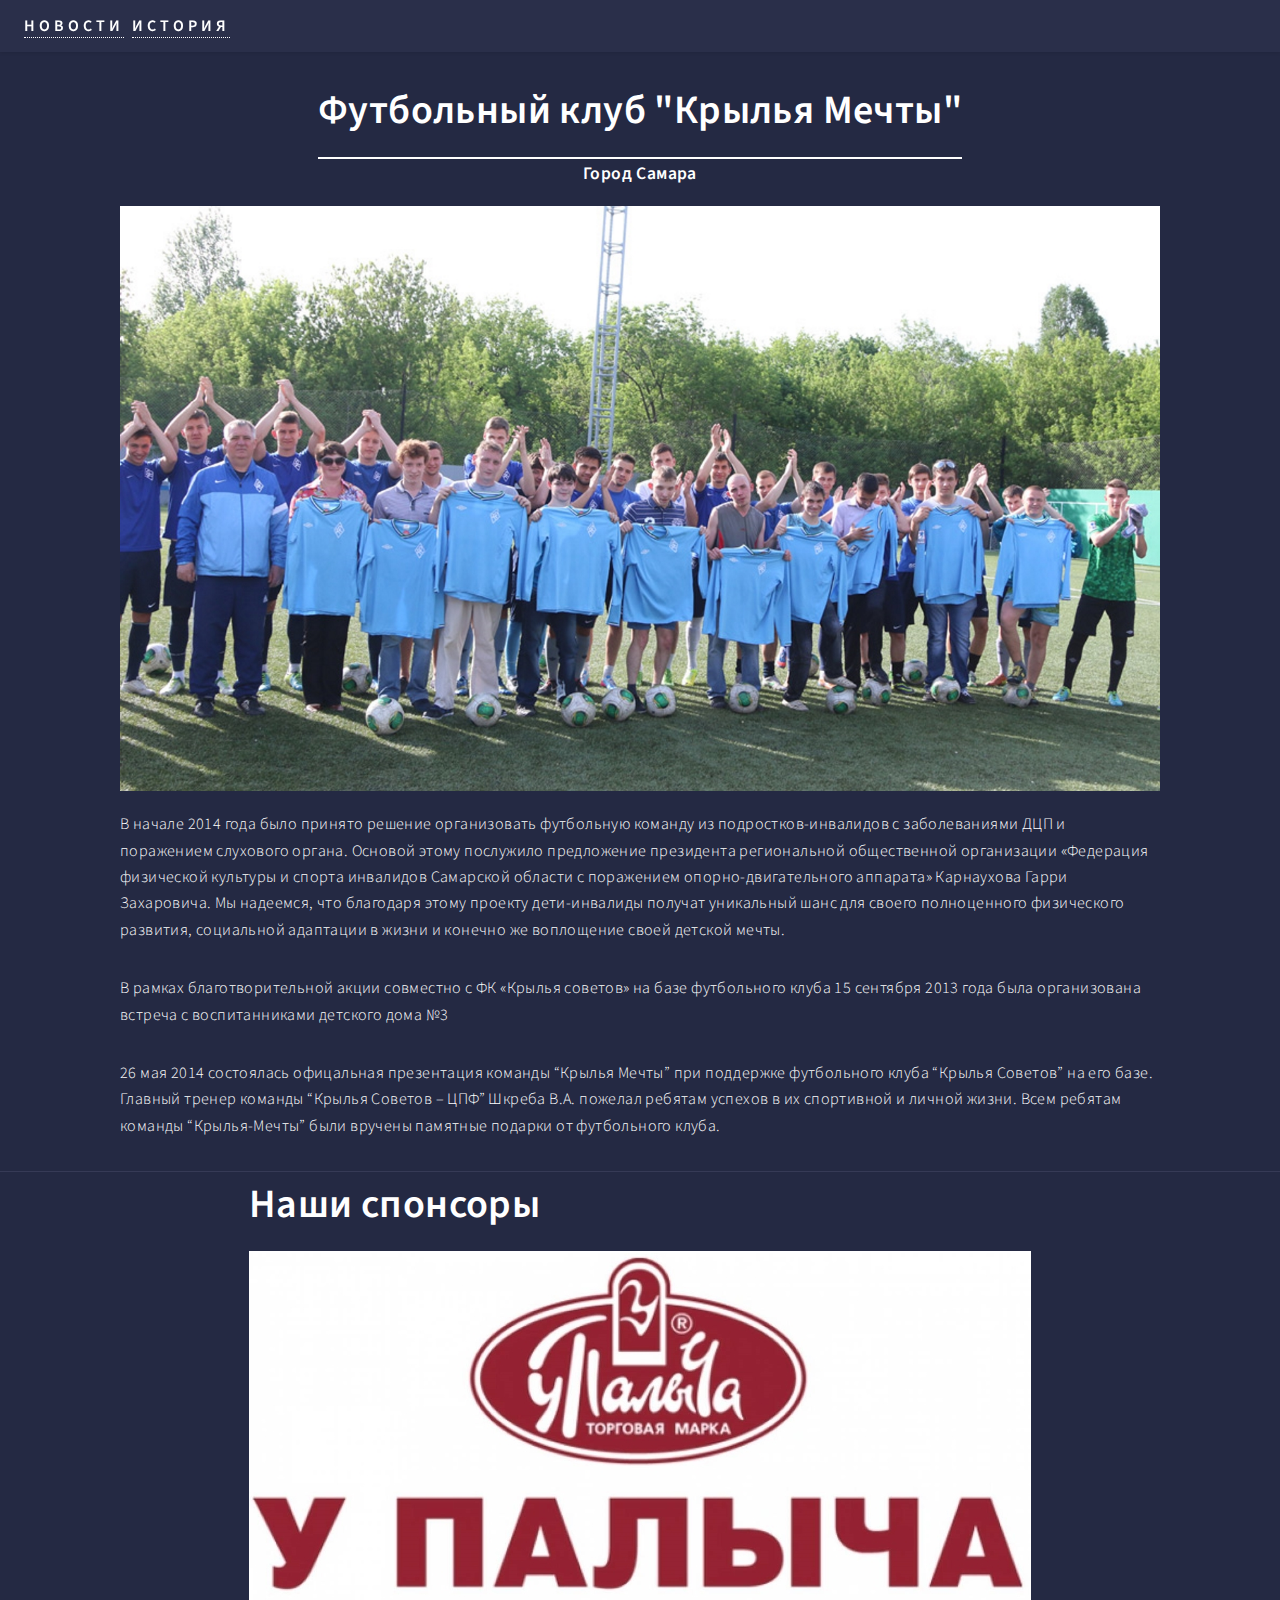
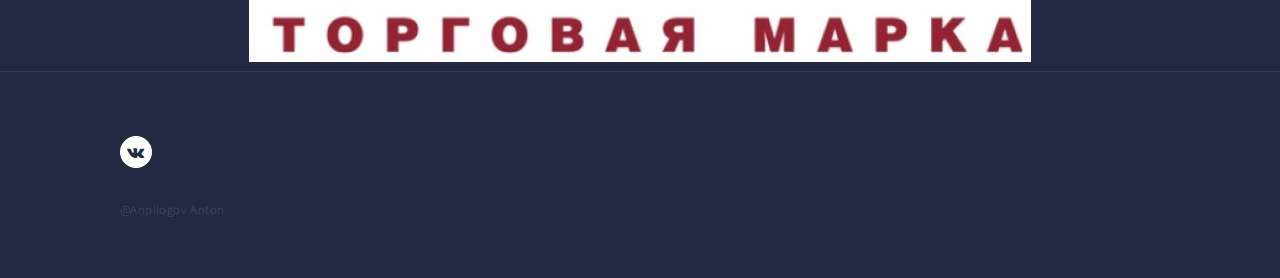
<file: history.html>
<!DOCTYPE HTML>
<!--
	Forty by HTML5 UP
	html5up.net | @ajlkn
	Free for personal and commercial use under the CCA 3.0 license (html5up.net/license)
-->
<html>
	<head>
		<title>Футбольный клуб "Крылья Мечты"</title>
		<meta charset="utf-8" />
		<meta name="viewport" content="width=device-width, initial-scale=1, user-scalable=no" />
		<!--[if lte IE 8]><script src="assets/js/ie/html5shiv.js"></script><![endif]-->
		<link rel="stylesheet" href="assets/css/main.css" />
		<!--[if lte IE 9]><link rel="stylesheet" href="assets/css/ie9.css" /><![endif]-->
		<!--[if lte IE 8]><link rel="stylesheet" href="assets/css/ie8.css" /><![endif]-->

        <link rel="stylesheet" href="assets/css/menu.css">
        <!--<script src="http://lesscss.googlecode.com/files/less-1.1.3.min.js"></script>-->
        <!--<script src="http://ajax.googleapis.com/ajax/libs/jquery/1.6.2/jauery.min.js"></script>-->
        <script src="assets/js/less-1.1.3.min.js"></script>"
        <script src="assets/js/jquery.min.js"></script>
	</head>
	<body>

		<!-- Wrapper -->
			<div id="wrapper">

				<!-- Header -->
				     <header id="header">
					<!--
						<a href="index.html" class="logo"><strong>Forty</strong> <span>by HTML5 UP</span></a>
						<nav>
							<a href="#menu">Menu</a>
						</nav>
						-->
                         <div id="menuNavigate">
                                        <ul>
                                            <li><a href="index.html">Новости</a></li>
                                            <li><a href="history.html">История</a>
                                               <!--<ul>
                                                    <li><a href="#">Вложенный элемент</a></li>
                                                </ul>-->
                                            </li>
                                        </ul>
                                    </div>
					 </header> 

				<!-- Menu -->
                 
					<nav id="menu">
						<ul class="links">
							<li><a href="index.html">Home</a></li>
							<li><a href="landing.html">Landing</a></li>
							<li><a href="generic.html">Generic</a></li>
							<li><a href="elements.html">Elements</a></li>
						</ul>
						<ul class="actions vertical">
							<li><a href="#" class="button special fit">Get Started</a></li>
							<li><a href="#" class="button fit">Log In</a></li>
						</ul>
					</nav>
                
				<!-- Main -->
					<div id="main" class="alt">
						<!-- One -->
							<section id="one">
								<div class="inner">
									<header class="major">
										<h1>Футбольный клуб "Крылья Мечты"</h1>
                                        <h4>Город Самара</h4>
									</header>

                                    
									<span class="image main"><img src="images/pic11.jpg" alt="1"/></span>
									<p>В начале 2014 года было принято решение организовать футбольную команду из подростков-инвалидов с заболеваниями ДЦП и поражением слухового органа. Основой этому послужило предложение президента региональной общественной организации «Федерация физической культуры и спорта инвалидов Самарской области с поражением опорно-двигательного аппарата» Карнаухова Гарри Захаровича. Мы надеемся, что благодаря этому проекту дети-инвалиды получат уникальный шанс для своего полноценного физического развития, социальной адаптации в жизни и конечно же воплощение своей детской мечты. </p>
									<p>В рамках благотворительной акции совместно с ФК «Крылья советов» на базе футбольного клуба 15 сентября 2013 года была организована встреча с воспитанниками детского дома №3 </p>
									<p>26 мая 2014 состоялась офицальная презентация команды “Крылья Мечты” при поддержке футбольного клуба “Крылья Советов” на его базе. Главный тренер команды “Крылья Советов – ЦПФ” Шкреба В.А. пожелал ребятам успехов в их спортивной и личной жизни. Всем ребятам команды “Крылья-Мечты” были вручены памятные подарки от футбольного клуба.</p>
								</div>
							</section>
                            <section id="two">
                                <div class="inner">
                                    <header class="major">
										<h1>Наши спонсоры</h1>
                                        <!--<img src="images/pic01.jpg" alt="" />-->
                                        <img src="images/palich782x409.jpg" alt="1" />
									</header>
                                </div>
                            </section>

					</div>

				<!-- Contact -->
				<!--
					<section id="contact">
						<div class="inner">
							<section>
								<form method="post" action="#">
									<div class="field half first">
										<label for="name">Name</label>
										<input type="text" name="name" id="name" />
									</div>
									<div class="field half">
										<label for="email">Email</label>
										<input type="text" name="email" id="email" />
									</div>
									<div class="field">
										<label for="message">Message</label>
										<textarea name="message" id="message" rows="6"></textarea>
									</div>
									<ul class="actions">
										<li><input type="submit" value="Send Message" class="special" /></li>
										<li><input type="reset" value="Clear" /></li>
									</ul>
								</form>
							</section>
							<section class="split">
								<section>
									<div class="contact-method">
										<span class="icon alt fa-envelope"></span>
										<h3>Email</h3>
										<a href="#">information@untitled.tld</a>
									</div>
								</section>
								<section>
									<div class="contact-method">
										<span class="icon alt fa-phone"></span>
										<h3>Phone</h3>
										<span>(000) 000-0000 x12387</span>
									</div>
								</section>
								<section>
									<div class="contact-method">
										<span class="icon alt fa-home"></span>
										<h3>Address</h3>
										<span>1234 Somewhere Road #5432<br />
										Nashville, TN 00000<br />
										United States of America</span>
									</div>
								</section>
							</section>
						</div>
					</section>
					-->
				<!-- Footer -->
					<footer id="footer">
						<div class="inner">
							<ul class="icons">
								<li><a href="http://vk.com/fckm_samara" class="icon alt fa-vk"><span class="label">VKontakte</span></a></li>
								<!--<li><a href="#" class="icon alt fa-twitter"><span class="label">Twitter</span></a></li>
								<li><a href="#" class="icon alt fa-facebook"><span class="label">Facebook</span></a></li>
								<li><a href="#" class="icon alt fa-instagram"><span class="label">Instagram</span></a></li>
								<li><a href="#" class="icon alt fa-github"><span class="label">GitHub</span></a></li>
								<li><a href="#" class="icon alt fa-linkedin"><span class="label">LinkedIn</span></a></li>-->
							</ul>
							<ul class="copyright">
								<!--<li>&copy; Untitled</li><li>Design: <a href="https://html5up.net">HTML5 UP</a></li>-->
								<li>@Anpilogov Anton</li>
							</ul>
						</div>
					</footer>

			</div>

		<!-- Scripts -->
			<script src="assets/js/jquery.min.js"></script>
			<script src="assets/js/jquery.scrolly.min.js"></script>
			<script src="assets/js/jquery.scrollex.min.js"></script>
			<script src="assets/js/skel.min.js"></script>
			<script src="assets/js/util.js"></script>
			<!--[if lte IE 8]><script src="assets/js/ie/respond.min.js"></script><![endif]-->
			<script src="assets/js/main.js"></script>

	</body>
</html>
</file>
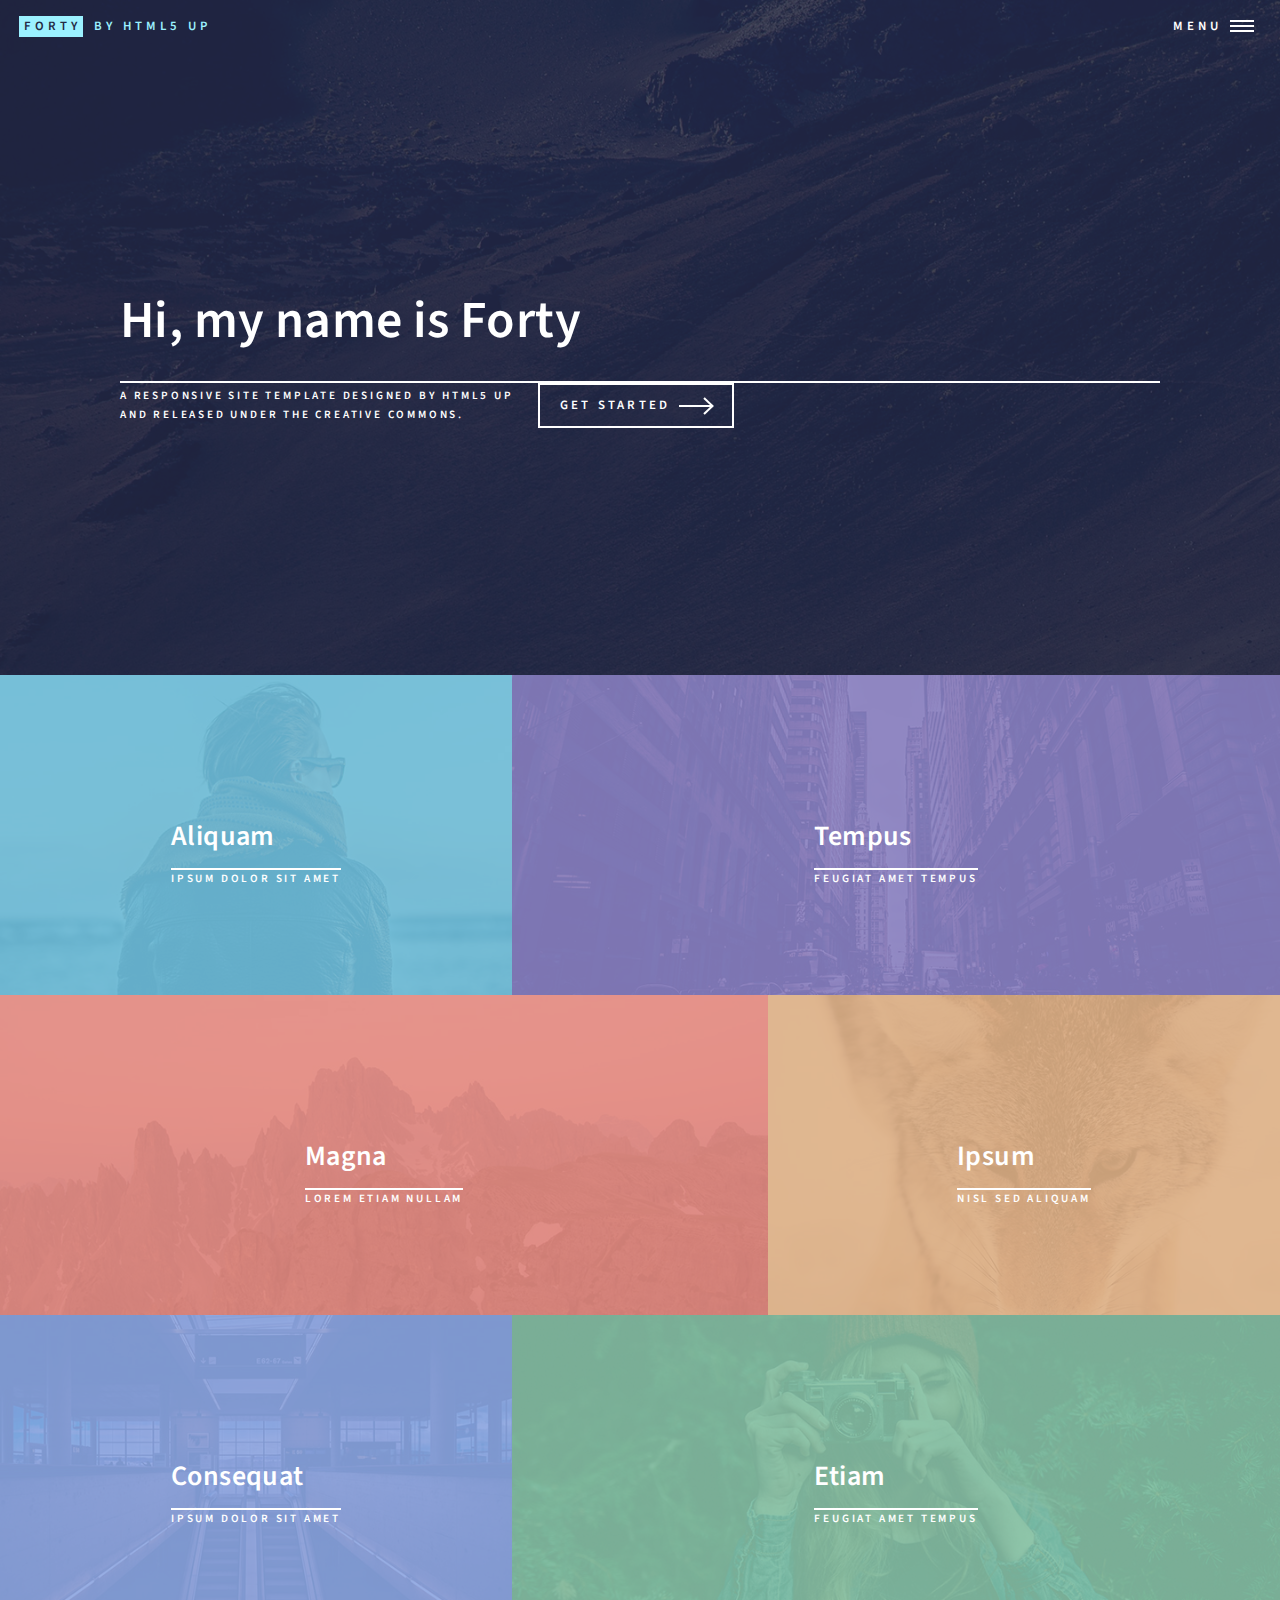
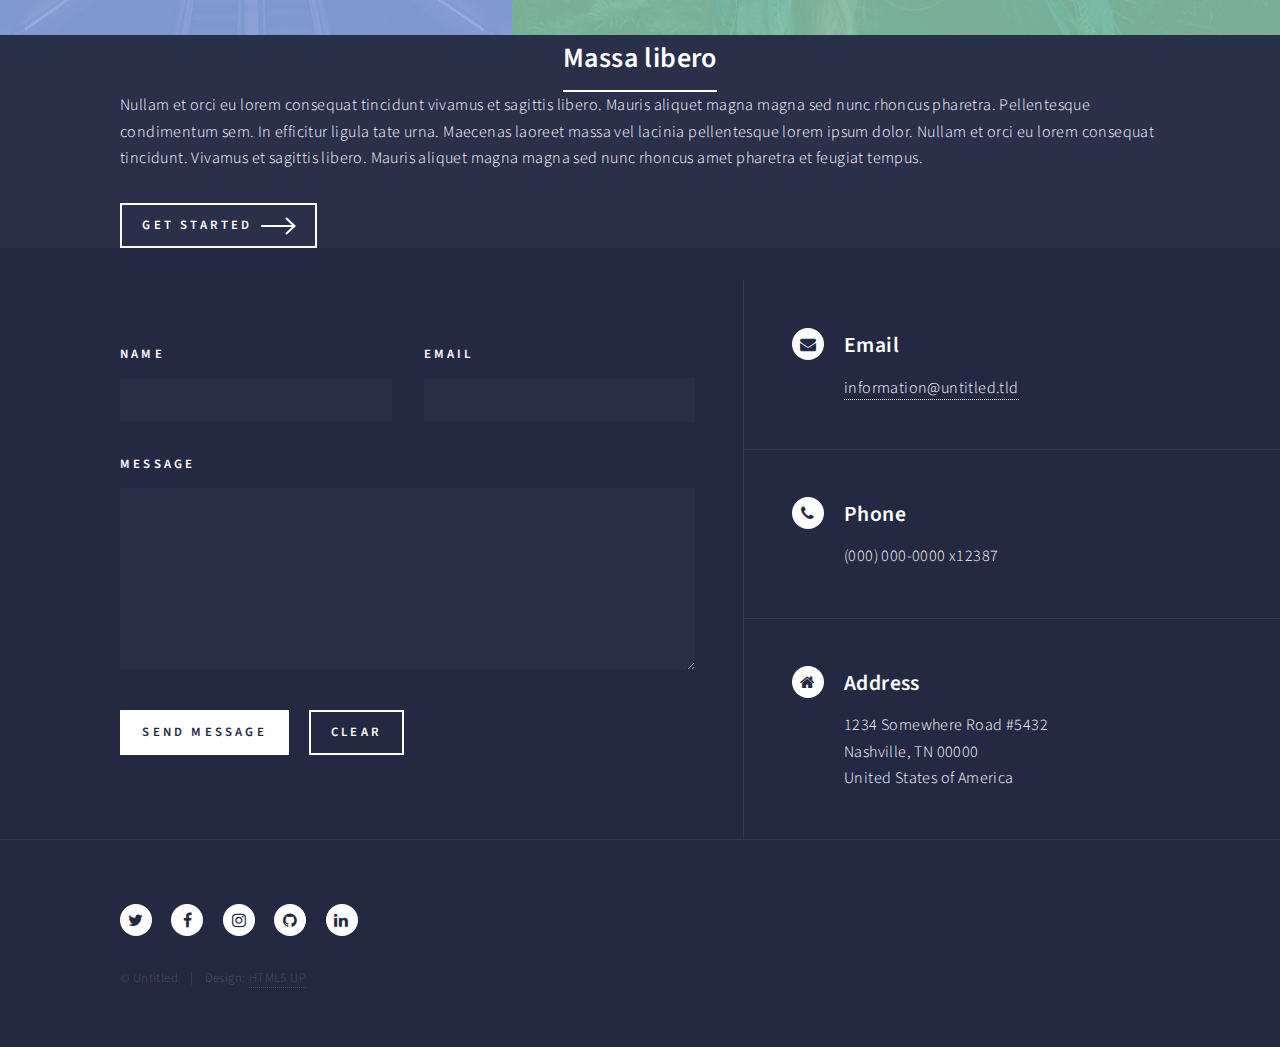
<file: index2.html>
<!DOCTYPE HTML>
<!--
	Forty by HTML5 UP
	html5up.net | @ajlkn
	Free for personal and commercial use under the CCA 3.0 license (html5up.net/license)
-->
<html>
	<head>
		<title>Forty by HTML5 UP</title>
		<meta charset="utf-8" />
		<meta name="viewport" content="width=device-width, initial-scale=1, user-scalable=no" />
		<!--[if lte IE 8]><script src="assets/js/ie/html5shiv.js"></script><![endif]-->
		<link rel="stylesheet" href="assets/css/main.css" />
		<!--[if lte IE 9]><link rel="stylesheet" href="assets/css/ie9.css" /><![endif]-->
		<!--[if lte IE 8]><link rel="stylesheet" href="assets/css/ie8.css" /><![endif]-->
	</head>
	<body>

		<!-- Wrapper -->
			<div id="wrapper">

				<!-- Header -->
					<header id="header" class="alt">
						<a href="index.html" class="logo"><strong>Forty</strong> <span>by HTML5 UP</span></a>
						<nav>
							<a href="#menu">Menu</a>
						</nav>
					</header>

				<!-- Menu -->
					<nav id="menu">
						<ul class="links">
							<li><a href="index.html">Home</a></li>
							<li><a href="landing.html">Landing</a></li>
							<li><a href="generic.html">Generic</a></li>
							<li><a href="elements.html">Elements</a></li>
						</ul>
						<ul class="actions vertical">
							<li><a href="#" class="button special fit">Get Started</a></li>
							<li><a href="#" class="button fit">Log In</a></li>
						</ul>
					</nav>

				<!-- Banner -->
					<section id="banner" class="major">
						<div class="inner">
							<header class="major">
								<h1>Hi, my name is Forty</h1>
							</header>
							<div class="content">
								<p>A responsive site template designed by HTML5 UP<br />
								and released under the Creative Commons.</p>
								<ul class="actions">
									<li><a href="#one" class="button next scrolly">Get Started</a></li>
								</ul>
							</div>
						</div>
					</section>

				<!-- Main -->
					<div id="main">

						<!-- One -->
							<section id="one" class="tiles">
								<article style="background-image: url("images/pic01.jpg");>
									<span class="image" style="display: none;">
										<img src="images/pic01.jpg" alt="" />
									</span>
									<header class="major">
										<h3><a href="landing.html" class="link">Aliquam</a></h3>
										<p>Ipsum dolor sit amet</p>
									</header>
								</article>
								<article>
									<span class="image">
										<img src="images/pic02.jpg" alt="" />
									</span>
									<header class="major">
										<h3><a href="landing.html" class="link">Tempus</a></h3>
										<p>feugiat amet tempus</p>
									</header>
								</article>
								<article>
									<span class="image">
										<img src="images/pic03.jpg" alt="" />
									</span>
									<header class="major">
										<h3><a href="landing.html" class="link">Magna</a></h3>
										<p>Lorem etiam nullam</p>
									</header>
								</article>
								<article>
									<span class="image">
										<img src="images/pic04.jpg" alt="" />
									</span>
									<header class="major">
										<h3><a href="landing.html" class="link">Ipsum</a></h3>
										<p>Nisl sed aliquam</p>
									</header>
								</article>
								<article>
									<span class="image">
										<img src="images/pic05.jpg" alt="" />
									</span>
									<header class="major">
										<h3><a href="landing.html" class="link">Consequat</a></h3>
										<p>Ipsum dolor sit amet</p>
									</header>
								</article>
								<article>
									<span class="image">
										<img src="images/pic06.jpg" alt="" />
									</span>
									<header class="major">
										<h3><a href="landing.html" class="link">Etiam</a></h3>
										<p>Feugiat amet tempus</p>
									</header>
								</article>
							</section>

						<!-- Two -->
							<section id="two">
								<div class="inner">
									<header class="major">
										<h2>Massa libero</h2>
									</header>
									<p>Nullam et orci eu lorem consequat tincidunt vivamus et sagittis libero. Mauris aliquet magna magna sed nunc rhoncus pharetra. Pellentesque condimentum sem. In efficitur ligula tate urna. Maecenas laoreet massa vel lacinia pellentesque lorem ipsum dolor. Nullam et orci eu lorem consequat tincidunt. Vivamus et sagittis libero. Mauris aliquet magna magna sed nunc rhoncus amet pharetra et feugiat tempus.</p>
									<ul class="actions">
										<li><a href="landing.html" class="button next">Get Started</a></li>
									</ul>
								</div>
							</section>

					</div>

				<!-- Contact -->
					<section id="contact">
						<div class="inner">
							<section>
								<form method="post" action="#">
									<div class="field half first">
										<label for="name">Name</label>
										<input type="text" name="name" id="name" />
									</div>
									<div class="field half">
										<label for="email">Email</label>
										<input type="text" name="email" id="email" />
									</div>
									<div class="field">
										<label for="message">Message</label>
										<textarea name="message" id="message" rows="6"></textarea>
									</div>
									<ul class="actions">
										<li><input type="submit" value="Send Message" class="special" /></li>
										<li><input type="reset" value="Clear" /></li>
									</ul>
								</form>
							</section>
							<section class="split">
								<section>
									<div class="contact-method">
										<span class="icon alt fa-envelope"></span>
										<h3>Email</h3>
										<a href="#">information@untitled.tld</a>
									</div>
								</section>
								<section>
									<div class="contact-method">
										<span class="icon alt fa-phone"></span>
										<h3>Phone</h3>
										<span>(000) 000-0000 x12387</span>
									</div>
								</section>
								<section>
									<div class="contact-method">
										<span class="icon alt fa-home"></span>
										<h3>Address</h3>
										<span>1234 Somewhere Road #5432<br />
										Nashville, TN 00000<br />
										United States of America</span>
									</div>
								</section>
							</section>
						</div>
					</section>

				<!-- Footer -->
					<footer id="footer">
						<div class="inner">
							<ul class="icons">
								<li><a href="#" class="icon alt fa-twitter"><span class="label">Twitter</span></a></li>
								<li><a href="#" class="icon alt fa-facebook"><span class="label">Facebook</span></a></li>
								<li><a href="#" class="icon alt fa-instagram"><span class="label">Instagram</span></a></li>
								<li><a href="#" class="icon alt fa-github"><span class="label">GitHub</span></a></li>
								<li><a href="#" class="icon alt fa-linkedin"><span class="label">LinkedIn</span></a></li>
							</ul>
							<ul class="copyright">
								<li>&copy; Untitled</li><li>Design: <a href="https://html5up.net">HTML5 UP</a></li>
							</ul>
						</div>
					</footer>

			</div>

		<!-- Scripts -->
			<script src="assets/js/jquery.min.js"></script>
			<script src="assets/js/jquery.scrolly.min.js"></script>
			<script src="assets/js/jquery.scrollex.min.js"></script>
			<script src="assets/js/skel.min.js"></script>
			<script src="assets/js/util.js"></script>
			<!--[if lte IE 8]><script src="assets/js/ie/respond.min.js"></script><![endif]-->
			<script src="assets/js/main.js"></script>

	</body>
</html>
</file>
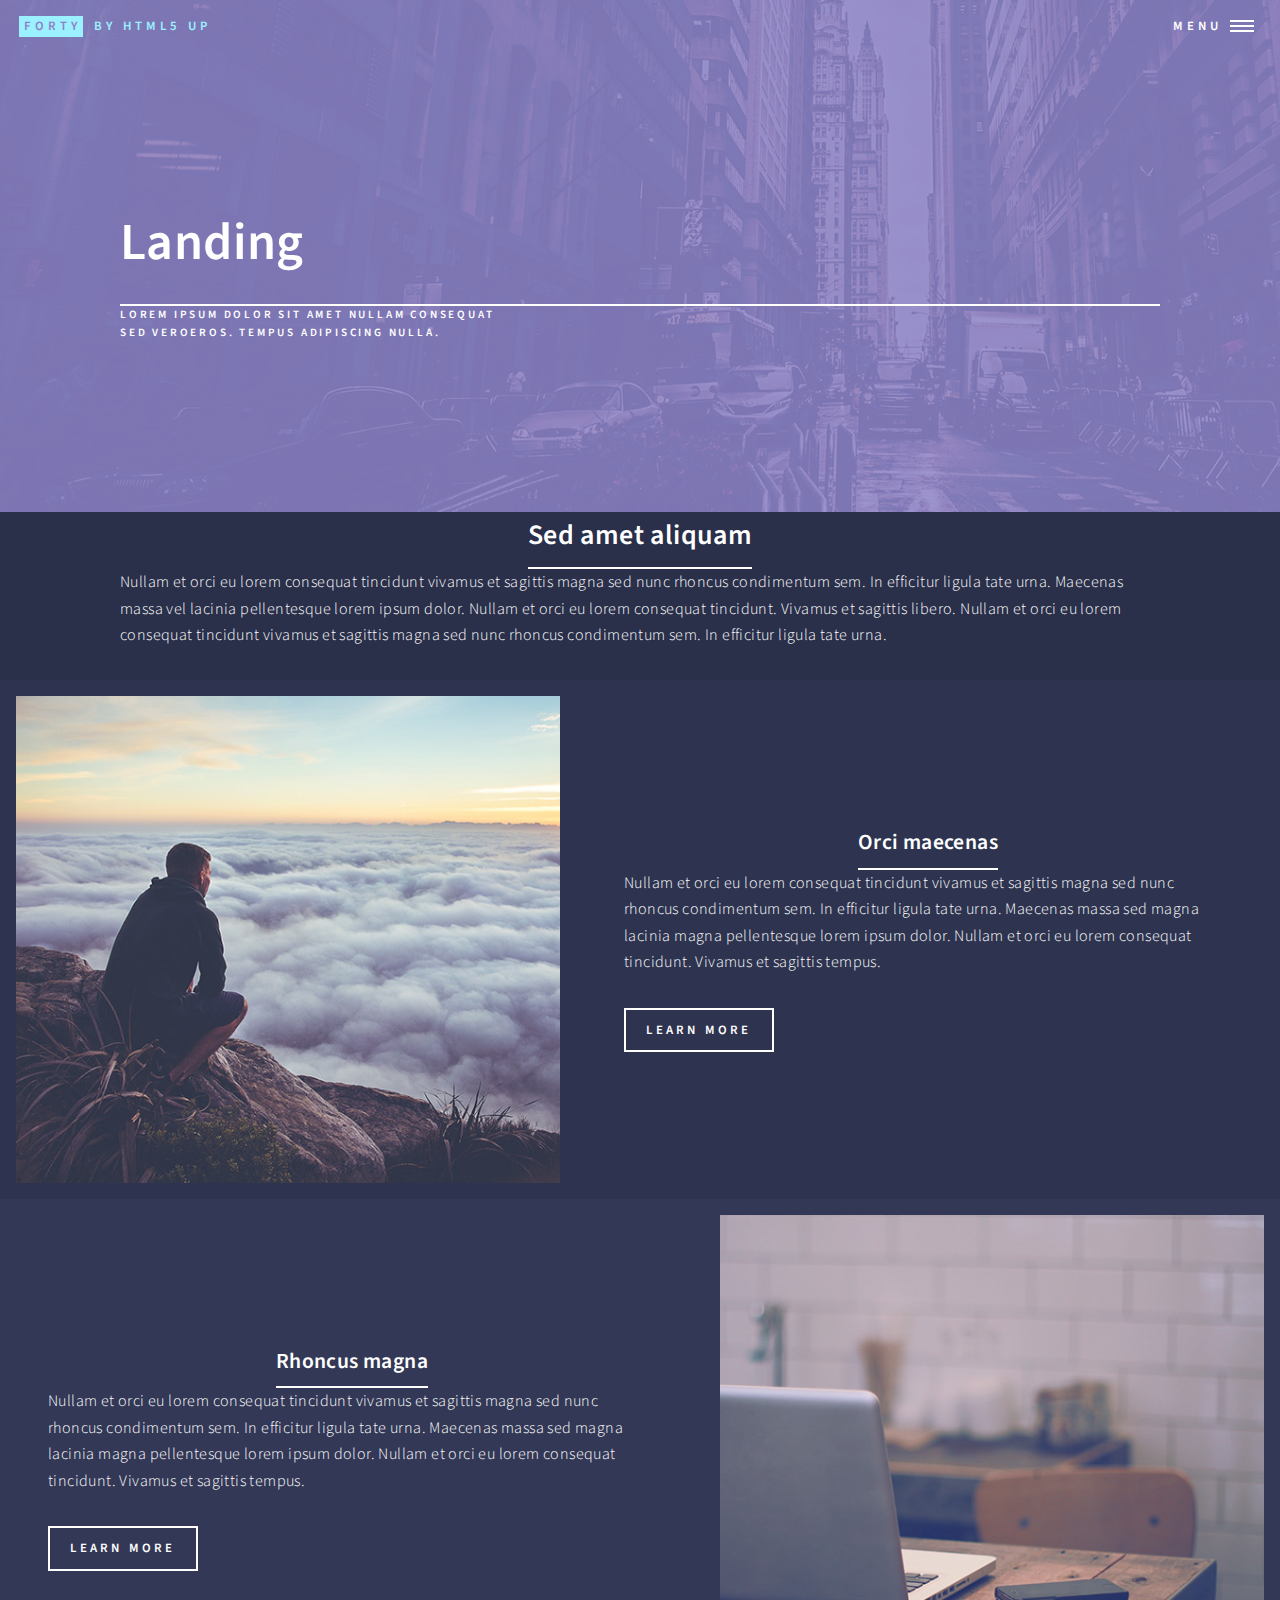
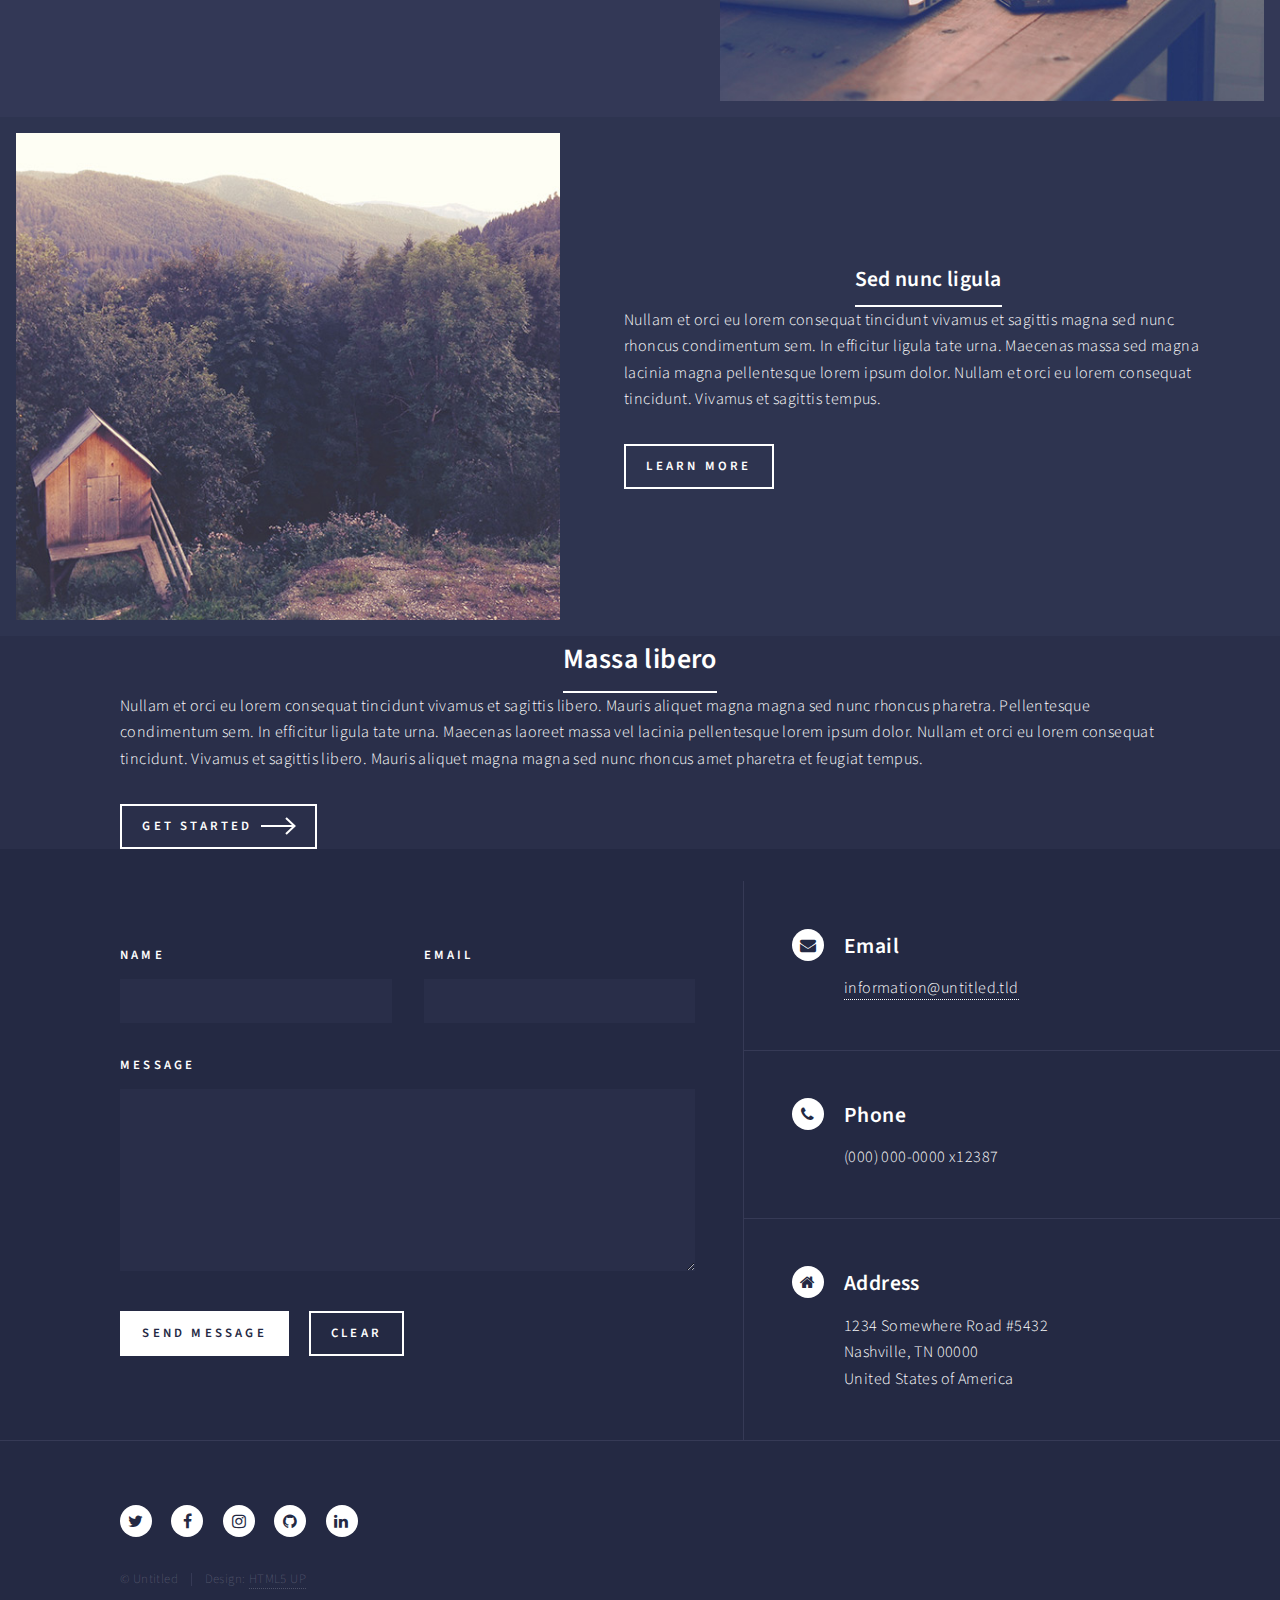
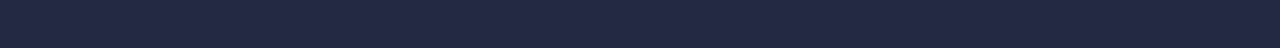
<file: landing.html>
<!DOCTYPE HTML>
<!--
	Forty by HTML5 UP
	html5up.net | @ajlkn
	Free for personal and commercial use under the CCA 3.0 license (html5up.net/license)
-->
<html>
	<head>
		<title>Landing - Forty by HTML5 UP</title>
		<meta charset="utf-8" />
		<meta name="viewport" content="width=device-width, initial-scale=1, user-scalable=no" />
		<!--[if lte IE 8]><script src="assets/js/ie/html5shiv.js"></script><![endif]-->
		<link rel="stylesheet" href="assets/css/main.css" />
		<!--[if lte IE 9]><link rel="stylesheet" href="assets/css/ie9.css" /><![endif]-->
		<!--[if lte IE 8]><link rel="stylesheet" href="assets/css/ie8.css" /><![endif]-->
	</head>
	<body>

		<!-- Wrapper -->
			<div id="wrapper">

				<!-- Header -->
				<!-- Note: The "styleN" class below should match that of the banner element. -->
					<header id="header" class="alt style2">
						<a href="index.html" class="logo"><strong>Forty</strong> <span>by HTML5 UP</span></a>
						<nav>
							<a href="#menu">Menu</a>
						</nav>
					</header>

				<!-- Menu -->
					<nav id="menu">
						<ul class="links">
							<li><a href="index.html">Home</a></li>
							<li><a href="landing.html">Landing</a></li>
							<li><a href="generic.html">Generic</a></li>
							<li><a href="elements.html">Elements</a></li>
						</ul>
						<ul class="actions vertical">
							<li><a href="#" class="button special fit">Get Started</a></li>
							<li><a href="#" class="button fit">Log In</a></li>
						</ul>
					</nav>

				<!-- Banner -->
				<!-- Note: The "styleN" class below should match that of the header element. -->
					<section id="banner" class="style2">
						<div class="inner">
							<span class="image">
								<img src="images/pic07.jpg" alt="" />
							</span>
							<header class="major">
								<h1>Landing</h1>
							</header>
							<div class="content">
								<p>Lorem ipsum dolor sit amet nullam consequat<br />
								sed veroeros. tempus adipiscing nulla.</p>
							</div>
						</div>
					</section>

				<!-- Main -->
					<div id="main">

						<!-- One -->
							<section id="one">
								<div class="inner">
									<header class="major">
										<h2>Sed amet aliquam</h2>
									</header>
									<p>Nullam et orci eu lorem consequat tincidunt vivamus et sagittis magna sed nunc rhoncus condimentum sem. In efficitur ligula tate urna. Maecenas massa vel lacinia pellentesque lorem ipsum dolor. Nullam et orci eu lorem consequat tincidunt. Vivamus et sagittis libero. Nullam et orci eu lorem consequat tincidunt vivamus et sagittis magna sed nunc rhoncus condimentum sem. In efficitur ligula tate urna.</p>
								</div>
							</section>

						<!-- Two -->
							<section id="two" class="spotlights">
								<section>
									<a href="generic.html" class="image">
										<img src="images/pic08.jpg" alt="" data-position="center center" />
									</a>
									<div class="content">
										<div class="inner">
											<header class="major">
												<h3>Orci maecenas</h3>
											</header>
											<p>Nullam et orci eu lorem consequat tincidunt vivamus et sagittis magna sed nunc rhoncus condimentum sem. In efficitur ligula tate urna. Maecenas massa sed magna lacinia magna pellentesque lorem ipsum dolor. Nullam et orci eu lorem consequat tincidunt. Vivamus et sagittis tempus.</p>
											<ul class="actions">
												<li><a href="generic.html" class="button">Learn more</a></li>
											</ul>
										</div>
									</div>
								</section>
								<section>
									<a href="generic.html" class="image">
										<img src="images/pic09.jpg" alt="" data-position="top center" />
									</a>
									<div class="content">
										<div class="inner">
											<header class="major">
												<h3>Rhoncus magna</h3>
											</header>
											<p>Nullam et orci eu lorem consequat tincidunt vivamus et sagittis magna sed nunc rhoncus condimentum sem. In efficitur ligula tate urna. Maecenas massa sed magna lacinia magna pellentesque lorem ipsum dolor. Nullam et orci eu lorem consequat tincidunt. Vivamus et sagittis tempus.</p>
											<ul class="actions">
												<li><a href="generic.html" class="button">Learn more</a></li>
											</ul>
										</div>
									</div>
								</section>
								<section>
									<a href="generic.html" class="image">
										<img src="images/pic10.jpg" alt="" data-position="25% 25%" />
									</a>
									<div class="content">
										<div class="inner">
											<header class="major">
												<h3>Sed nunc ligula</h3>
											</header>
											<p>Nullam et orci eu lorem consequat tincidunt vivamus et sagittis magna sed nunc rhoncus condimentum sem. In efficitur ligula tate urna. Maecenas massa sed magna lacinia magna pellentesque lorem ipsum dolor. Nullam et orci eu lorem consequat tincidunt. Vivamus et sagittis tempus.</p>
											<ul class="actions">
												<li><a href="generic.html" class="button">Learn more</a></li>
											</ul>
										</div>
									</div>
								</section>
							</section>

						<!-- Three -->
							<section id="three">
								<div class="inner">
									<header class="major">
										<h2>Massa libero</h2>
									</header>
									<p>Nullam et orci eu lorem consequat tincidunt vivamus et sagittis libero. Mauris aliquet magna magna sed nunc rhoncus pharetra. Pellentesque condimentum sem. In efficitur ligula tate urna. Maecenas laoreet massa vel lacinia pellentesque lorem ipsum dolor. Nullam et orci eu lorem consequat tincidunt. Vivamus et sagittis libero. Mauris aliquet magna magna sed nunc rhoncus amet pharetra et feugiat tempus.</p>
									<ul class="actions">
										<li><a href="generic.html" class="button next">Get Started</a></li>
									</ul>
								</div>
							</section>

					</div>

				<!-- Contact -->
					<section id="contact">
						<div class="inner">
							<section>
								<form method="post" action="#">
									<div class="field half first">
										<label for="name">Name</label>
										<input type="text" name="name" id="name" />
									</div>
									<div class="field half">
										<label for="email">Email</label>
										<input type="text" name="email" id="email" />
									</div>
									<div class="field">
										<label for="message">Message</label>
										<textarea name="message" id="message" rows="6"></textarea>
									</div>
									<ul class="actions">
										<li><input type="submit" value="Send Message" class="special" /></li>
										<li><input type="reset" value="Clear" /></li>
									</ul>
								</form>
							</section>
							<section class="split">
								<section>
									<div class="contact-method">
										<span class="icon alt fa-envelope"></span>
										<h3>Email</h3>
										<a href="#">information@untitled.tld</a>
									</div>
								</section>
								<section>
									<div class="contact-method">
										<span class="icon alt fa-phone"></span>
										<h3>Phone</h3>
										<span>(000) 000-0000 x12387</span>
									</div>
								</section>
								<section>
									<div class="contact-method">
										<span class="icon alt fa-home"></span>
										<h3>Address</h3>
										<span>1234 Somewhere Road #5432<br />
										Nashville, TN 00000<br />
										United States of America</span>
									</div>
								</section>
							</section>
						</div>
					</section>

				<!-- Footer -->
					<footer id="footer">
						<div class="inner">
							<ul class="icons">
								<li><a href="#" class="icon alt fa-twitter"><span class="label">Twitter</span></a></li>
								<li><a href="#" class="icon alt fa-facebook"><span class="label">Facebook</span></a></li>
								<li><a href="#" class="icon alt fa-instagram"><span class="label">Instagram</span></a></li>
								<li><a href="#" class="icon alt fa-github"><span class="label">GitHub</span></a></li>
								<li><a href="#" class="icon alt fa-linkedin"><span class="label">LinkedIn</span></a></li>
							</ul>
							<ul class="copyright">
								<li>&copy; Untitled</li><li>Design: <a href="https://html5up.net">HTML5 UP</a></li>
							</ul>
						</div>
					</footer>

			</div>

		<!-- Scripts -->
			<script src="assets/js/jquery.min.js"></script>
			<script src="assets/js/jquery.scrolly.min.js"></script>
			<script src="assets/js/jquery.scrollex.min.js"></script>
			<script src="assets/js/skel.min.js"></script>
			<script src="assets/js/util.js"></script>
			<!--[if lte IE 8]><script src="assets/js/ie/respond.min.js"></script><![endif]-->
			<script src="assets/js/main.js"></script>

	</body>
</html>
</file>
<file: assets/css/ie9.css>
/*
	Forty by HTML5 UP
	html5up.net | @ajlkn
	Free for personal and commercial use under the CCA 3.0 license (html5up.net/license)
*/

/* Spotlights */

	.spotlights > section:after {
		content: '';
		display: block;
		clear: both;
	}

	.spotlights > section > .image {
		float: left;
	}

	.spotlights > section > .content {
		float: left;
	}

/* Tiles */

	.tiles:after {
		content: '';
		display: block;
		clear: both;
	}

	.tiles article {
		padding: 8em 4em 6em 4em ;
		float: left;
		height: auto;
		max-height: none;
		min-height: 0;
	}

/* Header */

	#header .logo {
		position: absolute;
		top: 0;
		left: 0;
	}

	#header nav {
		position: absolute;
		top: 0;
		right: 0;
	}

/* Banner */

	#banner {
		padding: 7em 0 4em 0 ;
		background-attachment: scroll;
		height: auto;
		max-height: none;
		min-height: 0;
	}

		#banner > .inner .content {
			display: block;
		}

			#banner > .inner .content > * {
				margin-left: 0;
				margin: 0 0 2em 0;
			}

		#banner.major {
			height: auto;
			max-height: none;
			min-height: 0;
		}

/* Contact */

	#contact:after {
		content: '';
		display: block;
		clear: both;
	}

	#contact > .inner > * {
		float: left;
	}

/* Menu */

	#menu .inner {
		margin: 0 auto;
	}
</file>
<file: assets/css/ie8.css>
/*
	Forty by HTML5 UP
	html5up.net | @ajlkn
	Free for personal and commercial use under the CCA 3.0 license (html5up.net/license)
*/

/* Button */

	.button {
		border: solid 2px !important;
	}

		.button.next {
			padding-right: 1.75em;
		}

			.button.next:before, .button.next:after {
				display: none;
			}

/* Tiles */

	.tiles article {
		width: 50%;
		-ms-behavior: url("assets/js/ie/backgroundsize.min.htc");
		background-size: cover;
	}

/* Banner */

	#banner {
		-ms-behavior: url("assets/js/ie/backgroundsize.min.htc");
	}

		#banner:after {
			display: none;
		}

/* Menu */

	#menu {
		background: #242943;
	}
</file>
<file: assets/css/menu.css>
* {
    margin: 0;
    padding: 0;
}
 
 
 #menuNavigate li {
    float: left; 
     list-style: none;
 }
 
 #menuNavigate li a {
     text-decoration: none;
     /*display: block;*/
     color: #fff;
     background: #2a2f4a;
     /*padding: 10px;*/
 }
 
 

#menuNavigate ul ul {
     display: none;
 }
#menuNavigate ul li:hover > ul {
     display: block;
 }
 /*
ul.nav a {
            text-decoration: none;
            font-size: 16px;
            font-family: Arial;
            color: #fff;
            background: #444;
            display: block;
            margin: 3px;
            padding: 9px;
            text-align: center;
            
            -moz-border-radius: 5px;
            -webkit-border-radius: 5px;
            border-radius: 5px;
            
            
        }

ul.nav a:visited {
            color: #f00;
        }
 
 ul.nav a:hover {
            background: #ccc;
            color: #ffd800;
        }*/
</file>
<file: assets/css/main.css>
@import url(font-awesome.min.css);
@import url("https://fonts.googleapis.com/css?family=Source+Sans+Pro:300,300italic,600,600italic");

/*
	Forty by HTML5 UP
	html5up.net | @ajlkn
	Free for personal and commercial use under the CCA 3.0 license (html5up.net/license)
*/

/* Reset */

	html, body, div, span, applet, object, iframe, h1, h2, h3, h4, h5, h6, p, blockquote, pre, a, abbr, acronym, address, big, cite, code, del, dfn, em, img, ins, kbd, q, s, samp, small, strike, strong, sub, sup, tt, var, b, u, i, center, dl, dt, dd, ol, ul, li, fieldset, form, label, legend, table, caption, tbody, tfoot, thead, tr, th, td, article, aside, canvas, details, embed, figure, figcaption, footer, header, hgroup, menu, nav, output, ruby, section, summary, time, mark, audio, video {
		margin: 0;
		padding: 0;
		border: 0;
		font-size: 100%;
		font: inherit;
		vertical-align: baseline;
	}

	article, aside, details, figcaption, figure, footer, header, hgroup, menu, nav, section {
		display: block;
	}

	body {
		line-height: 1;
	}

	ol, ul {
		list-style: none;
	}

	blockquote, q {
		quotes: none;
	}

	blockquote:before, blockquote:after, q:before, q:after {
		content: '';
		content: none;
	}

	table {
		border-collapse: collapse;
		border-spacing: 0;
	}

	body {
		-webkit-text-size-adjust: none;
	}

/* Box Model */

	*, *:before, *:after {
		-moz-box-sizing: border-box;
		-webkit-box-sizing: border-box;
		box-sizing: border-box;
	}

/* Grid */

	.row {
		border-bottom: solid 1px transparent;
		-moz-box-sizing: border-box;
		-webkit-box-sizing: border-box;
		box-sizing: border-box;
	}

	.row > * {
		float: left;
		-moz-box-sizing: border-box;
		-webkit-box-sizing: border-box;
		box-sizing: border-box;
	}

	.row:after, .row:before {
		content: '';
		display: block;
		clear: both;
		height: 0;
	}

	.row.uniform > * > :first-child {
		margin-top: 0;
	}

	.row.uniform > * > :last-child {
		margin-bottom: 0;
	}

	.row.\30 \25 > * {
		padding: 0 0 0 0em;
	}

	.row.\30 \25 {
		margin: 0 0 -1px 0em;
	}

	.row.uniform.\30 \25 > * {
		padding: 0em 0 0 0em;
	}

	.row.uniform.\30 \25 {
		margin: 0em 0 -1px 0em;
	}

	.row > * {
		padding: 0 0 0 2em;
	}

	.row {
		margin: 0 0 -1px -2em;
	}

	.row.uniform > * {
		padding: 2em 0 0 2em;
	}

	.row.uniform {
		margin: -2em 0 -1px -2em;
	}

	.row.\32 00\25 > * {
		padding: 0 0 0 4em;
	}

	.row.\32 00\25 {
		margin: 0 0 -1px -4em;
	}

	.row.uniform.\32 00\25 > * {
		padding: 4em 0 0 4em;
	}

	.row.uniform.\32 00\25 {
		margin: -4em 0 -1px -4em;
	}

	.row.\31 50\25 > * {
		padding: 0 0 0 3em;
	}

	.row.\31 50\25 {
		margin: 0 0 -1px -3em;
	}

	.row.uniform.\31 50\25 > * {
		padding: 3em 0 0 3em;
	}

	.row.uniform.\31 50\25 {
		margin: -3em 0 -1px -3em;
	}

	.row.\35 0\25 > * {
		padding: 0 0 0 1em;
	}

	.row.\35 0\25 {
		margin: 0 0 -1px -1em;
	}

	.row.uniform.\35 0\25 > * {
		padding: 1em 0 0 1em;
	}

	.row.uniform.\35 0\25 {
		margin: -1em 0 -1px -1em;
	}

	.row.\32 5\25 > * {
		padding: 0 0 0 0.5em;
	}

	.row.\32 5\25 {
		margin: 0 0 -1px -0.5em;
	}

	.row.uniform.\32 5\25 > * {
		padding: 0.5em 0 0 0.5em;
	}

	.row.uniform.\32 5\25 {
		margin: -0.5em 0 -1px -0.5em;
	}

	.\31 2u, .\31 2u\24 {
		width: 100%;
		clear: none;
		margin-left: 0;
	}

	.\31 1u, .\31 1u\24 {
		width: 91.6666666667%;
		clear: none;
		margin-left: 0;
	}

	.\31 0u, .\31 0u\24 {
		width: 83.3333333333%;
		clear: none;
		margin-left: 0;
	}

	.\39 u, .\39 u\24 {
		width: 75%;
		clear: none;
		margin-left: 0;
	}

	.\38 u, .\38 u\24 {
		width: 66.6666666667%;
		clear: none;
		margin-left: 0;
	}

	.\37 u, .\37 u\24 {
		width: 58.3333333333%;
		clear: none;
		margin-left: 0;
	}

	.\36 u, .\36 u\24 {
		width: 50%;
		clear: none;
		margin-left: 0;
	}

	.\35 u, .\35 u\24 {
		width: 41.6666666667%;
		clear: none;
		margin-left: 0;
	}

	.\34 u, .\34 u\24 {
		width: 33.3333333333%;
		clear: none;
		margin-left: 0;
	}

	.\33 u, .\33 u\24 {
		width: 25%;
		clear: none;
		margin-left: 0;
	}

	.\32 u, .\32 u\24 {
		width: 16.6666666667%;
		clear: none;
		margin-left: 0;
	}

	.\31 u, .\31 u\24 {
		width: 8.3333333333%;
		clear: none;
		margin-left: 0;
	}

	.\31 2u\24 + *,
	.\31 1u\24 + *,
	.\31 0u\24 + *,
	.\39 u\24 + *,
	.\38 u\24 + *,
	.\37 u\24 + *,
	.\36 u\24 + *,
	.\35 u\24 + *,
	.\34 u\24 + *,
	.\33 u\24 + *,
	.\32 u\24 + *,
	.\31 u\24 + * {
		clear: left;
	}

	.\-11u {
		margin-left: 91.66667%;
	}

	.\-10u {
		margin-left: 83.33333%;
	}

	.\-9u {
		margin-left: 75%;
	}

	.\-8u {
		margin-left: 66.66667%;
	}

	.\-7u {
		margin-left: 58.33333%;
	}

	.\-6u {
		margin-left: 50%;
	}

	.\-5u {
		margin-left: 41.66667%;
	}

	.\-4u {
		margin-left: 33.33333%;
	}

	.\-3u {
		margin-left: 25%;
	}

	.\-2u {
		margin-left: 16.66667%;
	}

	.\-1u {
		margin-left: 8.33333%;
	}

	@media screen and (max-width: 1680px) {

		.row > * {
			padding: 0 0 0 2em;
		}

		.row {
			margin: 0 0 -1px -2em;
		}

		.row.uniform > * {
			padding: 2em 0 0 2em;
		}

		.row.uniform {
			margin: -2em 0 -1px -2em;
		}

		.row.\32 00\25 > * {
			padding: 0 0 0 4em;
		}

		.row.\32 00\25 {
			margin: 0 0 -1px -4em;
		}

		.row.uniform.\32 00\25 > * {
			padding: 4em 0 0 4em;
		}

		.row.uniform.\32 00\25 {
			margin: -4em 0 -1px -4em;
		}

		.row.\31 50\25 > * {
			padding: 0 0 0 3em;
		}

		.row.\31 50\25 {
			margin: 0 0 -1px -3em;
		}

		.row.uniform.\31 50\25 > * {
			padding: 3em 0 0 3em;
		}

		.row.uniform.\31 50\25 {
			margin: -3em 0 -1px -3em;
		}

		.row.\35 0\25 > * {
			padding: 0 0 0 1em;
		}

		.row.\35 0\25 {
			margin: 0 0 -1px -1em;
		}

		.row.uniform.\35 0\25 > * {
			padding: 1em 0 0 1em;
		}

		.row.uniform.\35 0\25 {
			margin: -1em 0 -1px -1em;
		}

		.row.\32 5\25 > * {
			padding: 0 0 0 0.5em;
		}

		.row.\32 5\25 {
			margin: 0 0 -1px -0.5em;
		}

		.row.uniform.\32 5\25 > * {
			padding: 0.5em 0 0 0.5em;
		}

		.row.uniform.\32 5\25 {
			margin: -0.5em 0 -1px -0.5em;
		}

		.\31 2u\28xlarge\29, .\31 2u\24\28xlarge\29 {
			width: 100%;
			clear: none;
			margin-left: 0;
		}

		.\31 1u\28xlarge\29, .\31 1u\24\28xlarge\29 {
			width: 91.6666666667%;
			clear: none;
			margin-left: 0;
		}

		.\31 0u\28xlarge\29, .\31 0u\24\28xlarge\29 {
			width: 83.3333333333%;
			clear: none;
			margin-left: 0;
		}

		.\39 u\28xlarge\29, .\39 u\24\28xlarge\29 {
			width: 75%;
			clear: none;
			margin-left: 0;
		}

		.\38 u\28xlarge\29, .\38 u\24\28xlarge\29 {
			width: 66.6666666667%;
			clear: none;
			margin-left: 0;
		}

		.\37 u\28xlarge\29, .\37 u\24\28xlarge\29 {
			width: 58.3333333333%;
			clear: none;
			margin-left: 0;
		}

		.\36 u\28xlarge\29, .\36 u\24\28xlarge\29 {
			width: 50%;
			clear: none;
			margin-left: 0;
		}

		.\35 u\28xlarge\29, .\35 u\24\28xlarge\29 {
			width: 41.6666666667%;
			clear: none;
			margin-left: 0;
		}

		.\34 u\28xlarge\29, .\34 u\24\28xlarge\29 {
			width: 33.3333333333%;
			clear: none;
			margin-left: 0;
		}

		.\33 u\28xlarge\29, .\33 u\24\28xlarge\29 {
			width: 25%;
			clear: none;
			margin-left: 0;
		}

		.\32 u\28xlarge\29, .\32 u\24\28xlarge\29 {
			width: 16.6666666667%;
			clear: none;
			margin-left: 0;
		}

		.\31 u\28xlarge\29, .\31 u\24\28xlarge\29 {
			width: 8.3333333333%;
			clear: none;
			margin-left: 0;
		}

		.\31 2u\24\28xlarge\29 + *,
		.\31 1u\24\28xlarge\29 + *,
		.\31 0u\24\28xlarge\29 + *,
		.\39 u\24\28xlarge\29 + *,
		.\38 u\24\28xlarge\29 + *,
		.\37 u\24\28xlarge\29 + *,
		.\36 u\24\28xlarge\29 + *,
		.\35 u\24\28xlarge\29 + *,
		.\34 u\24\28xlarge\29 + *,
		.\33 u\24\28xlarge\29 + *,
		.\32 u\24\28xlarge\29 + *,
		.\31 u\24\28xlarge\29 + * {
			clear: left;
		}

		.\-11u\28xlarge\29 {
			margin-left: 91.66667%;
		}

		.\-10u\28xlarge\29 {
			margin-left: 83.33333%;
		}

		.\-9u\28xlarge\29 {
			margin-left: 75%;
		}

		.\-8u\28xlarge\29 {
			margin-left: 66.66667%;
		}

		.\-7u\28xlarge\29 {
			margin-left: 58.33333%;
		}

		.\-6u\28xlarge\29 {
			margin-left: 50%;
		}

		.\-5u\28xlarge\29 {
			margin-left: 41.66667%;
		}

		.\-4u\28xlarge\29 {
			margin-left: 33.33333%;
		}

		.\-3u\28xlarge\29 {
			margin-left: 25%;
		}

		.\-2u\28xlarge\29 {
			margin-left: 16.66667%;
		}

		.\-1u\28xlarge\29 {
			margin-left: 8.33333%;
		}

	}

	@media screen and (max-width: 1280px) {

		.row > * {
			padding: 0 0 0 1.5em;
		}

		.row {
			margin: 0 0 -1px -1.5em;
		}

		.row.uniform > * {
			padding: 1.5em 0 0 1.5em;
		}

		.row.uniform {
			margin: -1.5em 0 -1px -1.5em;
		}

		.row.\32 00\25 > * {
			padding: 0 0 0 3em;
		}

		.row.\32 00\25 {
			margin: 0 0 -1px -3em;
		}

		.row.uniform.\32 00\25 > * {
			padding: 3em 0 0 3em;
		}

		.row.uniform.\32 00\25 {
			margin: -3em 0 -1px -3em;
		}

		.row.\31 50\25 > * {
			padding: 0 0 0 2.25em;
		}

		.row.\31 50\25 {
			margin: 0 0 -1px -2.25em;
		}

		.row.uniform.\31 50\25 > * {
			padding: 2.25em 0 0 2.25em;
		}

		.row.uniform.\31 50\25 {
			margin: -2.25em 0 -1px -2.25em;
		}

		.row.\35 0\25 > * {
			padding: 0 0 0 0.75em;
		}

		.row.\35 0\25 {
			margin: 0 0 -1px -0.75em;
		}

		.row.uniform.\35 0\25 > * {
			padding: 0.75em 0 0 0.75em;
		}

		.row.uniform.\35 0\25 {
			margin: -0.75em 0 -1px -0.75em;
		}

		.row.\32 5\25 > * {
			padding: 0 0 0 0.375em;
		}

		.row.\32 5\25 {
			margin: 0 0 -1px -0.375em;
		}

		.row.uniform.\32 5\25 > * {
			padding: 0.375em 0 0 0.375em;
		}

		.row.uniform.\32 5\25 {
			margin: -0.375em 0 -1px -0.375em;
		}

		.\31 2u\28large\29, .\31 2u\24\28large\29 {
			width: 100%;
			clear: none;
			margin-left: 0;
		}

		.\31 1u\28large\29, .\31 1u\24\28large\29 {
			width: 91.6666666667%;
			clear: none;
			margin-left: 0;
		}

		.\31 0u\28large\29, .\31 0u\24\28large\29 {
			width: 83.3333333333%;
			clear: none;
			margin-left: 0;
		}

		.\39 u\28large\29, .\39 u\24\28large\29 {
			width: 75%;
			clear: none;
			margin-left: 0;
		}

		.\38 u\28large\29, .\38 u\24\28large\29 {
			width: 66.6666666667%;
			clear: none;
			margin-left: 0;
		}

		.\37 u\28large\29, .\37 u\24\28large\29 {
			width: 58.3333333333%;
			clear: none;
			margin-left: 0;
		}

		.\36 u\28large\29, .\36 u\24\28large\29 {
			width: 50%;
			clear: none;
			margin-left: 0;
		}

		.\35 u\28large\29, .\35 u\24\28large\29 {
			width: 41.6666666667%;
			clear: none;
			margin-left: 0;
		}

		.\34 u\28large\29, .\34 u\24\28large\29 {
			width: 33.3333333333%;
			clear: none;
			margin-left: 0;
		}

		.\33 u\28large\29, .\33 u\24\28large\29 {
			width: 25%;
			clear: none;
			margin-left: 0;
		}

		.\32 u\28large\29, .\32 u\24\28large\29 {
			width: 16.6666666667%;
			clear: none;
			margin-left: 0;
		}

		.\31 u\28large\29, .\31 u\24\28large\29 {
			width: 8.3333333333%;
			clear: none;
			margin-left: 0;
		}

		.\31 2u\24\28large\29 + *,
		.\31 1u\24\28large\29 + *,
		.\31 0u\24\28large\29 + *,
		.\39 u\24\28large\29 + *,
		.\38 u\24\28large\29 + *,
		.\37 u\24\28large\29 + *,
		.\36 u\24\28large\29 + *,
		.\35 u\24\28large\29 + *,
		.\34 u\24\28large\29 + *,
		.\33 u\24\28large\29 + *,
		.\32 u\24\28large\29 + *,
		.\31 u\24\28large\29 + * {
			clear: left;
		}

		.\-11u\28large\29 {
			margin-left: 91.66667%;
		}

		.\-10u\28large\29 {
			margin-left: 83.33333%;
		}

		.\-9u\28large\29 {
			margin-left: 75%;
		}

		.\-8u\28large\29 {
			margin-left: 66.66667%;
		}

		.\-7u\28large\29 {
			margin-left: 58.33333%;
		}

		.\-6u\28large\29 {
			margin-left: 50%;
		}

		.\-5u\28large\29 {
			margin-left: 41.66667%;
		}

		.\-4u\28large\29 {
			margin-left: 33.33333%;
		}

		.\-3u\28large\29 {
			margin-left: 25%;
		}

		.\-2u\28large\29 {
			margin-left: 16.66667%;
		}

		.\-1u\28large\29 {
			margin-left: 8.33333%;
		}

	}

	@media screen and (max-width: 980px) {

		.row > * {
			padding: 0 0 0 1.5em;
		}

		.row {
			margin: 0 0 -1px -1.5em;
		}

		.row.uniform > * {
			padding: 1.5em 0 0 1.5em;
		}

		.row.uniform {
			margin: -1.5em 0 -1px -1.5em;
		}

		.row.\32 00\25 > * {
			padding: 0 0 0 3em;
		}

		.row.\32 00\25 {
			margin: 0 0 -1px -3em;
		}

		.row.uniform.\32 00\25 > * {
			padding: 3em 0 0 3em;
		}

		.row.uniform.\32 00\25 {
			margin: -3em 0 -1px -3em;
		}

		.row.\31 50\25 > * {
			padding: 0 0 0 2.25em;
		}

		.row.\31 50\25 {
			margin: 0 0 -1px -2.25em;
		}

		.row.uniform.\31 50\25 > * {
			padding: 2.25em 0 0 2.25em;
		}

		.row.uniform.\31 50\25 {
			margin: -2.25em 0 -1px -2.25em;
		}

		.row.\35 0\25 > * {
			padding: 0 0 0 0.75em;
		}

		.row.\35 0\25 {
			margin: 0 0 -1px -0.75em;
		}

		.row.uniform.\35 0\25 > * {
			padding: 0.75em 0 0 0.75em;
		}

		.row.uniform.\35 0\25 {
			margin: -0.75em 0 -1px -0.75em;
		}

		.row.\32 5\25 > * {
			padding: 0 0 0 0.375em;
		}

		.row.\32 5\25 {
			margin: 0 0 -1px -0.375em;
		}

		.row.uniform.\32 5\25 > * {
			padding: 0.375em 0 0 0.375em;
		}

		.row.uniform.\32 5\25 {
			margin: -0.375em 0 -1px -0.375em;
		}

		.\31 2u\28medium\29, .\31 2u\24\28medium\29 {
			width: 100%;
			clear: none;
			margin-left: 0;
		}

		.\31 1u\28medium\29, .\31 1u\24\28medium\29 {
			width: 91.6666666667%;
			clear: none;
			margin-left: 0;
		}

		.\31 0u\28medium\29, .\31 0u\24\28medium\29 {
			width: 83.3333333333%;
			clear: none;
			margin-left: 0;
		}

		.\39 u\28medium\29, .\39 u\24\28medium\29 {
			width: 75%;
			clear: none;
			margin-left: 0;
		}

		.\38 u\28medium\29, .\38 u\24\28medium\29 {
			width: 66.6666666667%;
			clear: none;
			margin-left: 0;
		}

		.\37 u\28medium\29, .\37 u\24\28medium\29 {
			width: 58.3333333333%;
			clear: none;
			margin-left: 0;
		}

		.\36 u\28medium\29, .\36 u\24\28medium\29 {
			width: 50%;
			clear: none;
			margin-left: 0;
		}

		.\35 u\28medium\29, .\35 u\24\28medium\29 {
			width: 41.6666666667%;
			clear: none;
			margin-left: 0;
		}

		.\34 u\28medium\29, .\34 u\24\28medium\29 {
			width: 33.3333333333%;
			clear: none;
			margin-left: 0;
		}

		.\33 u\28medium\29, .\33 u\24\28medium\29 {
			width: 25%;
			clear: none;
			margin-left: 0;
		}

		.\32 u\28medium\29, .\32 u\24\28medium\29 {
			width: 16.6666666667%;
			clear: none;
			margin-left: 0;
		}

		.\31 u\28medium\29, .\31 u\24\28medium\29 {
			width: 8.3333333333%;
			clear: none;
			margin-left: 0;
		}

		.\31 2u\24\28medium\29 + *,
		.\31 1u\24\28medium\29 + *,
		.\31 0u\24\28medium\29 + *,
		.\39 u\24\28medium\29 + *,
		.\38 u\24\28medium\29 + *,
		.\37 u\24\28medium\29 + *,
		.\36 u\24\28medium\29 + *,
		.\35 u\24\28medium\29 + *,
		.\34 u\24\28medium\29 + *,
		.\33 u\24\28medium\29 + *,
		.\32 u\24\28medium\29 + *,
		.\31 u\24\28medium\29 + * {
			clear: left;
		}

		.\-11u\28medium\29 {
			margin-left: 91.66667%;
		}

		.\-10u\28medium\29 {
			margin-left: 83.33333%;
		}

		.\-9u\28medium\29 {
			margin-left: 75%;
		}

		.\-8u\28medium\29 {
			margin-left: 66.66667%;
		}

		.\-7u\28medium\29 {
			margin-left: 58.33333%;
		}

		.\-6u\28medium\29 {
			margin-left: 50%;
		}

		.\-5u\28medium\29 {
			margin-left: 41.66667%;
		}

		.\-4u\28medium\29 {
			margin-left: 33.33333%;
		}

		.\-3u\28medium\29 {
			margin-left: 25%;
		}

		.\-2u\28medium\29 {
			margin-left: 16.66667%;
		}

		.\-1u\28medium\29 {
			margin-left: 8.33333%;
		}

	}

	@media screen and (max-width: 736px) {

		.row > * {
			padding: 0 0 0 1.25em;
		}

		.row {
			margin: 0 0 -1px -1.25em;
		}

		.row.uniform > * {
			padding: 1.25em 0 0 1.25em;
		}

		.row.uniform {
			margin: -1.25em 0 -1px -1.25em;
		}

		.row.\32 00\25 > * {
			padding: 0 0 0 2.5em;
		}

		.row.\32 00\25 {
			margin: 0 0 -1px -2.5em;
		}

		.row.uniform.\32 00\25 > * {
			padding: 2.5em 0 0 2.5em;
		}

		.row.uniform.\32 00\25 {
			margin: -2.5em 0 -1px -2.5em;
		}

		.row.\31 50\25 > * {
			padding: 0 0 0 1.875em;
		}

		.row.\31 50\25 {
			margin: 0 0 -1px -1.875em;
		}

		.row.uniform.\31 50\25 > * {
			padding: 1.875em 0 0 1.875em;
		}

		.row.uniform.\31 50\25 {
			margin: -1.875em 0 -1px -1.875em;
		}

		.row.\35 0\25 > * {
			padding: 0 0 0 0.625em;
		}

		.row.\35 0\25 {
			margin: 0 0 -1px -0.625em;
		}

		.row.uniform.\35 0\25 > * {
			padding: 0.625em 0 0 0.625em;
		}

		.row.uniform.\35 0\25 {
			margin: -0.625em 0 -1px -0.625em;
		}

		.row.\32 5\25 > * {
			padding: 0 0 0 0.3125em;
		}

		.row.\32 5\25 {
			margin: 0 0 -1px -0.3125em;
		}

		.row.uniform.\32 5\25 > * {
			padding: 0.3125em 0 0 0.3125em;
		}

		.row.uniform.\32 5\25 {
			margin: -0.3125em 0 -1px -0.3125em;
		}

		.\31 2u\28small\29, .\31 2u\24\28small\29 {
			width: 100%;
			clear: none;
			margin-left: 0;
		}

		.\31 1u\28small\29, .\31 1u\24\28small\29 {
			width: 91.6666666667%;
			clear: none;
			margin-left: 0;
		}

		.\31 0u\28small\29, .\31 0u\24\28small\29 {
			width: 83.3333333333%;
			clear: none;
			margin-left: 0;
		}

		.\39 u\28small\29, .\39 u\24\28small\29 {
			width: 75%;
			clear: none;
			margin-left: 0;
		}

		.\38 u\28small\29, .\38 u\24\28small\29 {
			width: 66.6666666667%;
			clear: none;
			margin-left: 0;
		}

		.\37 u\28small\29, .\37 u\24\28small\29 {
			width: 58.3333333333%;
			clear: none;
			margin-left: 0;
		}

		.\36 u\28small\29, .\36 u\24\28small\29 {
			width: 50%;
			clear: none;
			margin-left: 0;
		}

		.\35 u\28small\29, .\35 u\24\28small\29 {
			width: 41.6666666667%;
			clear: none;
			margin-left: 0;
		}

		.\34 u\28small\29, .\34 u\24\28small\29 {
			width: 33.3333333333%;
			clear: none;
			margin-left: 0;
		}

		.\33 u\28small\29, .\33 u\24\28small\29 {
			width: 25%;
			clear: none;
			margin-left: 0;
		}

		.\32 u\28small\29, .\32 u\24\28small\29 {
			width: 16.6666666667%;
			clear: none;
			margin-left: 0;
		}

		.\31 u\28small\29, .\31 u\24\28small\29 {
			width: 8.3333333333%;
			clear: none;
			margin-left: 0;
		}

		.\31 2u\24\28small\29 + *,
		.\31 1u\24\28small\29 + *,
		.\31 0u\24\28small\29 + *,
		.\39 u\24\28small\29 + *,
		.\38 u\24\28small\29 + *,
		.\37 u\24\28small\29 + *,
		.\36 u\24\28small\29 + *,
		.\35 u\24\28small\29 + *,
		.\34 u\24\28small\29 + *,
		.\33 u\24\28small\29 + *,
		.\32 u\24\28small\29 + *,
		.\31 u\24\28small\29 + * {
			clear: left;
		}

		.\-11u\28small\29 {
			margin-left: 91.66667%;
		}

		.\-10u\28small\29 {
			margin-left: 83.33333%;
		}

		.\-9u\28small\29 {
			margin-left: 75%;
		}

		.\-8u\28small\29 {
			margin-left: 66.66667%;
		}

		.\-7u\28small\29 {
			margin-left: 58.33333%;
		}

		.\-6u\28small\29 {
			margin-left: 50%;
		}

		.\-5u\28small\29 {
			margin-left: 41.66667%;
		}

		.\-4u\28small\29 {
			margin-left: 33.33333%;
		}

		.\-3u\28small\29 {
			margin-left: 25%;
		}

		.\-2u\28small\29 {
			margin-left: 16.66667%;
		}

		.\-1u\28small\29 {
			margin-left: 8.33333%;
		}

	}

	@media screen and (max-width: 480px) {

		.row > * {
			padding: 0 0 0 1.25em;
		}

		.row {
			margin: 0 0 -1px -1.25em;
		}

		.row.uniform > * {
			padding: 1.25em 0 0 1.25em;
		}

		.row.uniform {
			margin: -1.25em 0 -1px -1.25em;
		}

		.row.\32 00\25 > * {
			padding: 0 0 0 2.5em;
		}

		.row.\32 00\25 {
			margin: 0 0 -1px -2.5em;
		}

		.row.uniform.\32 00\25 > * {
			padding: 2.5em 0 0 2.5em;
		}

		.row.uniform.\32 00\25 {
			margin: -2.5em 0 -1px -2.5em;
		}

		.row.\31 50\25 > * {
			padding: 0 0 0 1.875em;
		}

		.row.\31 50\25 {
			margin: 0 0 -1px -1.875em;
		}

		.row.uniform.\31 50\25 > * {
			padding: 1.875em 0 0 1.875em;
		}

		.row.uniform.\31 50\25 {
			margin: -1.875em 0 -1px -1.875em;
		}

		.row.\35 0\25 > * {
			padding: 0 0 0 0.625em;
		}

		.row.\35 0\25 {
			margin: 0 0 -1px -0.625em;
		}

		.row.uniform.\35 0\25 > * {
			padding: 0.625em 0 0 0.625em;
		}

		.row.uniform.\35 0\25 {
			margin: -0.625em 0 -1px -0.625em;
		}

		.row.\32 5\25 > * {
			padding: 0 0 0 0.3125em;
		}

		.row.\32 5\25 {
			margin: 0 0 -1px -0.3125em;
		}

		.row.uniform.\32 5\25 > * {
			padding: 0.3125em 0 0 0.3125em;
		}

		.row.uniform.\32 5\25 {
			margin: -0.3125em 0 -1px -0.3125em;
		}

		.\31 2u\28xsmall\29, .\31 2u\24\28xsmall\29 {
			width: 100%;
			clear: none;
			margin-left: 0;
		}

		.\31 1u\28xsmall\29, .\31 1u\24\28xsmall\29 {
			width: 91.6666666667%;
			clear: none;
			margin-left: 0;
		}

		.\31 0u\28xsmall\29, .\31 0u\24\28xsmall\29 {
			width: 83.3333333333%;
			clear: none;
			margin-left: 0;
		}

		.\39 u\28xsmall\29, .\39 u\24\28xsmall\29 {
			width: 75%;
			clear: none;
			margin-left: 0;
		}

		.\38 u\28xsmall\29, .\38 u\24\28xsmall\29 {
			width: 66.6666666667%;
			clear: none;
			margin-left: 0;
		}

		.\37 u\28xsmall\29, .\37 u\24\28xsmall\29 {
			width: 58.3333333333%;
			clear: none;
			margin-left: 0;
		}

		.\36 u\28xsmall\29, .\36 u\24\28xsmall\29 {
			width: 50%;
			clear: none;
			margin-left: 0;
		}

		.\35 u\28xsmall\29, .\35 u\24\28xsmall\29 {
			width: 41.6666666667%;
			clear: none;
			margin-left: 0;
		}

		.\34 u\28xsmall\29, .\34 u\24\28xsmall\29 {
			width: 33.3333333333%;
			clear: none;
			margin-left: 0;
		}

		.\33 u\28xsmall\29, .\33 u\24\28xsmall\29 {
			width: 25%;
			clear: none;
			margin-left: 0;
		}

		.\32 u\28xsmall\29, .\32 u\24\28xsmall\29 {
			width: 16.6666666667%;
			clear: none;
			margin-left: 0;
		}

		.\31 u\28xsmall\29, .\31 u\24\28xsmall\29 {
			width: 8.3333333333%;
			clear: none;
			margin-left: 0;
		}

		.\31 2u\24\28xsmall\29 + *,
		.\31 1u\24\28xsmall\29 + *,
		.\31 0u\24\28xsmall\29 + *,
		.\39 u\24\28xsmall\29 + *,
		.\38 u\24\28xsmall\29 + *,
		.\37 u\24\28xsmall\29 + *,
		.\36 u\24\28xsmall\29 + *,
		.\35 u\24\28xsmall\29 + *,
		.\34 u\24\28xsmall\29 + *,
		.\33 u\24\28xsmall\29 + *,
		.\32 u\24\28xsmall\29 + *,
		.\31 u\24\28xsmall\29 + * {
			clear: left;
		}

		.\-11u\28xsmall\29 {
			margin-left: 91.66667%;
		}

		.\-10u\28xsmall\29 {
			margin-left: 83.33333%;
		}

		.\-9u\28xsmall\29 {
			margin-left: 75%;
		}

		.\-8u\28xsmall\29 {
			margin-left: 66.66667%;
		}

		.\-7u\28xsmall\29 {
			margin-left: 58.33333%;
		}

		.\-6u\28xsmall\29 {
			margin-left: 50%;
		}

		.\-5u\28xsmall\29 {
			margin-left: 41.66667%;
		}

		.\-4u\28xsmall\29 {
			margin-left: 33.33333%;
		}

		.\-3u\28xsmall\29 {
			margin-left: 25%;
		}

		.\-2u\28xsmall\29 {
			margin-left: 16.66667%;
		}

		.\-1u\28xsmall\29 {
			margin-left: 8.33333%;
		}

	}

	@media screen and (max-width: 360px) {

		.row > * {
			padding: 0 0 0 1.25em;
		}

		.row {
			margin: 0 0 -1px -1.25em;
		}

		.row.uniform > * {
			padding: 1.25em 0 0 1.25em;
		}

		.row.uniform {
			margin: -1.25em 0 -1px -1.25em;
		}

		.row.\32 00\25 > * {
			padding: 0 0 0 2.5em;
		}

		.row.\32 00\25 {
			margin: 0 0 -1px -2.5em;
		}

		.row.uniform.\32 00\25 > * {
			padding: 2.5em 0 0 2.5em;
		}

		.row.uniform.\32 00\25 {
			margin: -2.5em 0 -1px -2.5em;
		}

		.row.\31 50\25 > * {
			padding: 0 0 0 1.875em;
		}

		.row.\31 50\25 {
			margin: 0 0 -1px -1.875em;
		}

		.row.uniform.\31 50\25 > * {
			padding: 1.875em 0 0 1.875em;
		}

		.row.uniform.\31 50\25 {
			margin: -1.875em 0 -1px -1.875em;
		}

		.row.\35 0\25 > * {
			padding: 0 0 0 0.625em;
		}

		.row.\35 0\25 {
			margin: 0 0 -1px -0.625em;
		}

		.row.uniform.\35 0\25 > * {
			padding: 0.625em 0 0 0.625em;
		}

		.row.uniform.\35 0\25 {
			margin: -0.625em 0 -1px -0.625em;
		}

		.row.\32 5\25 > * {
			padding: 0 0 0 0.3125em;
		}

		.row.\32 5\25 {
			margin: 0 0 -1px -0.3125em;
		}

		.row.uniform.\32 5\25 > * {
			padding: 0.3125em 0 0 0.3125em;
		}

		.row.uniform.\32 5\25 {
			margin: -0.3125em 0 -1px -0.3125em;
		}

		.\31 2u\28xxsmall\29, .\31 2u\24\28xxsmall\29 {
			width: 100%;
			clear: none;
			margin-left: 0;
		}

		.\31 1u\28xxsmall\29, .\31 1u\24\28xxsmall\29 {
			width: 91.6666666667%;
			clear: none;
			margin-left: 0;
		}

		.\31 0u\28xxsmall\29, .\31 0u\24\28xxsmall\29 {
			width: 83.3333333333%;
			clear: none;
			margin-left: 0;
		}

		.\39 u\28xxsmall\29, .\39 u\24\28xxsmall\29 {
			width: 75%;
			clear: none;
			margin-left: 0;
		}

		.\38 u\28xxsmall\29, .\38 u\24\28xxsmall\29 {
			width: 66.6666666667%;
			clear: none;
			margin-left: 0;
		}

		.\37 u\28xxsmall\29, .\37 u\24\28xxsmall\29 {
			width: 58.3333333333%;
			clear: none;
			margin-left: 0;
		}

		.\36 u\28xxsmall\29, .\36 u\24\28xxsmall\29 {
			width: 50%;
			clear: none;
			margin-left: 0;
		}

		.\35 u\28xxsmall\29, .\35 u\24\28xxsmall\29 {
			width: 41.6666666667%;
			clear: none;
			margin-left: 0;
		}

		.\34 u\28xxsmall\29, .\34 u\24\28xxsmall\29 {
			width: 33.3333333333%;
			clear: none;
			margin-left: 0;
		}

		.\33 u\28xxsmall\29, .\33 u\24\28xxsmall\29 {
			width: 25%;
			clear: none;
			margin-left: 0;
		}

		.\32 u\28xxsmall\29, .\32 u\24\28xxsmall\29 {
			width: 16.6666666667%;
			clear: none;
			margin-left: 0;
		}

		.\31 u\28xxsmall\29, .\31 u\24\28xxsmall\29 {
			width: 8.3333333333%;
			clear: none;
			margin-left: 0;
		}

		.\31 2u\24\28xxsmall\29 + *,
		.\31 1u\24\28xxsmall\29 + *,
		.\31 0u\24\28xxsmall\29 + *,
		.\39 u\24\28xxsmall\29 + *,
		.\38 u\24\28xxsmall\29 + *,
		.\37 u\24\28xxsmall\29 + *,
		.\36 u\24\28xxsmall\29 + *,
		.\35 u\24\28xxsmall\29 + *,
		.\34 u\24\28xxsmall\29 + *,
		.\33 u\24\28xxsmall\29 + *,
		.\32 u\24\28xxsmall\29 + *,
		.\31 u\24\28xxsmall\29 + * {
			clear: left;
		}

		.\-11u\28xxsmall\29 {
			margin-left: 91.66667%;
		}

		.\-10u\28xxsmall\29 {
			margin-left: 83.33333%;
		}

		.\-9u\28xxsmall\29 {
			margin-left: 75%;
		}

		.\-8u\28xxsmall\29 {
			margin-left: 66.66667%;
		}

		.\-7u\28xxsmall\29 {
			margin-left: 58.33333%;
		}

		.\-6u\28xxsmall\29 {
			margin-left: 50%;
		}

		.\-5u\28xxsmall\29 {
			margin-left: 41.66667%;
		}

		.\-4u\28xxsmall\29 {
			margin-left: 33.33333%;
		}

		.\-3u\28xxsmall\29 {
			margin-left: 25%;
		}

		.\-2u\28xxsmall\29 {
			margin-left: 16.66667%;
		}

		.\-1u\28xxsmall\29 {
			margin-left: 8.33333%;
		}

	}

/* Basic */

	@-ms-viewport {
		width: device-width;
	}

	body {
		-ms-overflow-style: scrollbar;
	}

	@media screen and (max-width: 480px) {

		html, body {
			min-width: 320px;
		}

	}

	body {
		background: #242943;
	}

		body.is-loading *, body.is-loading *:before, body.is-loading *:after {
			-moz-animation: none !important;
			-webkit-animation: none !important;
			-ms-animation: none !important;
			animation: none !important;
			-moz-transition: none !important;
			-webkit-transition: none !important;
			-ms-transition: none !important;
			transition: none !important;
		}

/* Type */

	body, input, select, textarea {
		color: #ffffff;
		font-family: "Source Sans Pro", Helvetica, sans-serif;
		font-size: 17pt;
		font-weight: 300;
		letter-spacing: 0.025em;
		line-height: 1.65;
	}

		@media screen and (max-width: 1680px) {

			body, input, select, textarea {
				font-size: 14pt;
			}

		}

		@media screen and (max-width: 1280px) {

			body, input, select, textarea {
				font-size: 12pt;
			}

		}

		@media screen and (max-width: 360px) {

			body, input, select, textarea {
				font-size: 11pt;
			}

		}

	a {
		-moz-transition: color 0.2s ease-in-out, border-bottom-color 0.2s ease-in-out;
		-webkit-transition: color 0.2s ease-in-out, border-bottom-color 0.2s ease-in-out;
		-ms-transition: color 0.2s ease-in-out, border-bottom-color 0.2s ease-in-out;
		transition: color 0.2s ease-in-out, border-bottom-color 0.2s ease-in-out;
		border-bottom: dotted 1px;
		color: inherit;
		text-decoration: none;
	}

		a:hover {
			border-bottom-color: transparent;
			color: #9bf1ff !important;
		}

		a:active {
			color: #53e3fb !important;
		}

	strong, b {
		color: #ffffff;
		font-weight: 600;
	}

	em, i {
		font-style: italic;
	}

	p {
		margin: 0 0 2em 0;
	}

	h1, h2, h3, h4, h5, h6 {
		color: #ffffff;
		font-weight: 600;
		line-height: 1.65;
		margin: 0 0 1em 0;
	}

		h1 a, h2 a, h3 a, h4 a, h5 a, h6 a {
			color: inherit;
			border-bottom: 0;
		}

	h1 {
		font-size: 2.5em;
	}

	h2 {
		font-size: 1.75em;
	}

	h3 {
		font-size: 1.35em;
	}

	h4 {
		font-size: 1.1em;
        text-align: center;
	}

	h5 {
		font-size: 0.9em;
	}

	h6 {
		font-size: 0.7em;
	}
    
    @media screen and (max-width: 820px) {

		h1 {
			font-size: 2.2em;
		}

		h2 {
			font-size: 1.5em;
		}

		h3 {
			font-size: 1.25em;
		}

	}    

	@media screen and (max-width: 736px) {

		h1 {
			font-size: 2em;
		}

		h2 {
			font-size: 1.5em;
		}

		h3 {
			font-size: 1.25em;
		}

	}

    @media screen and (max-width: 638px) {

		h1 {
			font-size: 1.8em;
		}

		h2 {
			font-size: 1.5em;
		}

		h3 {
			font-size: 1.25em;
		}

	}
    
    @media screen and (max-width: 580px) {

		h1 {
			font-size: 1.5em;
		}

		h2 {
			font-size: 1.5em;
		}

		h3 {
			font-size: 1.25em;
		}

	}
    
    @media screen and (max-width: 500px) {

		h1 {
			font-size: 1em;
		}

		h2 {
			font-size: 1.5em;
		}

		h3 {
			font-size: 1.25em;
		}

	}
        
	sub {
		font-size: 0.8em;
		position: relative;
		top: 0.5em;
	}

	sup {
		font-size: 0.8em;
		position: relative;
		top: -0.5em;
	}

	blockquote {
		border-left: solid 4px rgba(212, 212, 255, 0.1);
		font-style: italic;
		margin: 0 0 2em 0;
		padding: 0.5em 0 0.5em 2em;
	}

	code {
		background: rgba(212, 212, 255, 0.035);
		font-family: "Courier New", monospace;
		font-size: 0.9em;
		margin: 0 0.25em;
		padding: 0.25em 0.65em;
	}

	pre {
		-webkit-overflow-scrolling: touch;
		font-family: "Courier New", monospace;
		font-size: 0.9em;
		margin: 0 0 2em 0;
	}

		pre code {
			display: block;
			line-height: 1.75;
			padding: 1em 1.5em;
			overflow-x: auto;
		}

	hr {
		border: 0;
		border-bottom: solid 1px rgba(212, 212, 255, 0.1);
		margin: 2em 0;
	}

		hr.major {
			margin: 3em 0;
		}

	.align-left {
		text-align: left;
	}

	.align-center {
		text-align: center;
	}

	.align-right {
		text-align: right;
	}

/* Section/Article */

	section.special, article.special {
		text-align: center;
	}

	header.major {
		width: -moz-max-content;
		width: -webkit-max-content;
		width: -ms-max-content;
		width: max-content;
		margin-bottom: 2em;
		margin: 0 auto;
	}

		header.major > :first-child {
			margin-bottom: 0;
			width: calc(100%);
		}

			header.major > :first-child:after {
				content: '';
				background-color: #ffffff;
				display: block;
				height: 2px;
				margin: 0.325em 0 0 0;
				width: 100%;
			}

		header.major > p {
			font-size: 0.7em;
			font-weight: 600;
			letter-spacing: 0.25em;
			margin-bottom: 0;
			text-transform: uppercase;
		}

		body.is-ie header.major > :first-child:after {
			max-width: 9em;
		}

		body.is-ie header.major > h1:after {
			max-width: 100% !important;
		}

	@media screen and (max-width: 736px) {

		header.major > p br {
			display: none;
		}

	}

/* Form */

	form {
		margin: 0 0 2em 0;
	}

		form .field {
			margin: 0 0 2em 0;
		}

			form .field.half {
				width: 50%;
				float: left;
				padding: 0 0 0 1em;
			}

				form .field.half.first {
					padding: 0 1em 0 0;
				}

		form > .actions {
			margin: 2.5em 0 0 0 !important;
		}

		@media screen and (max-width: 736px) {

			form .field {
				margin: 0 0 1.5em 0;
			}

				form .field.half {
					padding: 0 0 0 0.75em;
				}

					form .field.half.first {
						padding: 0 0.75em 0 0;
					}

			form > .actions {
				margin: 2em 0 0 0 !important;
			}

		}

		@media screen and (max-width: 480px) {

			form .field.half {
				width: 100%;
				float: none;
				padding: 0;
			}

				form .field.half.first {
					padding: 0;
				}

		}

	label {
		color: #ffffff;
		display: block;
		font-size: 0.8em;
		font-weight: 600;
		letter-spacing: 0.25em;
		margin: 0 0 1em 0;
		text-transform: uppercase;
	}

	input[type="text"],
	input[type="password"],
	input[type="email"],
	input[type="tel"],
	input[type="search"],
	input[type="url"],
	select,
	textarea {
		-moz-appearance: none;
		-webkit-appearance: none;
		-ms-appearance: none;
		appearance: none;
		background: rgba(212, 212, 255, 0.035);
		border: none;
		border-radius: 0;
		color: inherit;
		display: block;
		outline: 0;
		padding: 0 1em;
		text-decoration: none;
		width: 100%;
	}

		input[type="text"]:invalid,
		input[type="password"]:invalid,
		input[type="email"]:invalid,
		input[type="tel"]:invalid,
		input[type="search"]:invalid,
		input[type="url"]:invalid,
		select:invalid,
		textarea:invalid {
			box-shadow: none;
		}

		input[type="text"]:focus,
		input[type="password"]:focus,
		input[type="email"]:focus,
		input[type="tel"]:focus,
		input[type="search"]:focus,
		input[type="url"]:focus,
		select:focus,
		textarea:focus {
			border-color: #9bf1ff;
			box-shadow: 0 0 0 2px #9bf1ff;
		}

	.select-wrapper {
		text-decoration: none;
		display: block;
		position: relative;
	}

		.select-wrapper:before {
			-moz-osx-font-smoothing: grayscale;
			-webkit-font-smoothing: antialiased;
			font-family: FontAwesome;
			font-style: normal;
			font-weight: normal;
			text-transform: none !important;
		}

		.select-wrapper:before {
			color: rgba(212, 212, 255, 0.1);
			content: '\f078';
			display: block;
			height: 2.75em;
			line-height: 2.75em;
			pointer-events: none;
			position: absolute;
			right: 0;
			text-align: center;
			top: 0;
			width: 2.75em;
		}

		.select-wrapper select::-ms-expand {
			display: none;
		}

	input[type="text"],
	input[type="password"],
	input[type="email"],
	input[type="tel"],
	input[type="search"],
	input[type="url"],
	select {
		height: 2.75em;
	}

	textarea {
		padding: 0.75em 1em;
	}

	input[type="checkbox"],
	input[type="radio"] {
		-moz-appearance: none;
		-webkit-appearance: none;
		-ms-appearance: none;
		appearance: none;
		display: block;
		float: left;
		margin-right: -2em;
		opacity: 0;
		width: 1em;
		z-index: -1;
	}

		input[type="checkbox"] + label,
		input[type="radio"] + label {
			text-decoration: none;
			color: #ffffff;
			cursor: pointer;
			display: inline-block;
			font-weight: 300;
			padding-left: 2.65em;
			padding-right: 0.75em;
			position: relative;
		}

			input[type="checkbox"] + label:before,
			input[type="radio"] + label:before {
				-moz-osx-font-smoothing: grayscale;
				-webkit-font-smoothing: antialiased;
				font-family: FontAwesome;
				font-style: normal;
				font-weight: normal;
				text-transform: none !important;
			}

			input[type="checkbox"] + label:before,
			input[type="radio"] + label:before {
				background: rgba(212, 212, 255, 0.035);
				content: '';
				display: inline-block;
				height: 1.65em;
				left: 0;
				letter-spacing: 0;
				line-height: 1.58125em;
				position: absolute;
				text-align: center;
				top: 0;
				width: 1.65em;
			}

		input[type="checkbox"]:checked + label:before,
		input[type="radio"]:checked + label:before {
			background: #ffffff;
			border-color: #9bf1ff;
			content: '\f00c';
			color: #242943;
		}

		input[type="checkbox"]:focus + label:before,
		input[type="radio"]:focus + label:before {
			box-shadow: 0 0 0 2px #9bf1ff;
		}

	input[type="radio"] + label:before {
		border-radius: 100%;
	}

	::-webkit-input-placeholder {
		color: rgba(244, 244, 255, 0.2) !important;
		opacity: 1.0;
	}

	:-moz-placeholder {
		color: rgba(244, 244, 255, 0.2) !important;
		opacity: 1.0;
	}

	::-moz-placeholder {
		color: rgba(244, 244, 255, 0.2) !important;
		opacity: 1.0;
	}

	:-ms-input-placeholder {
		color: rgba(244, 244, 255, 0.2) !important;
		opacity: 1.0;
	}

	.formerize-placeholder {
		color: rgba(244, 244, 255, 0.2) !important;
		opacity: 1.0;
	}

/* Box */

	.box {
		border: solid 1px rgba(212, 212, 255, 0.1);
		margin-bottom: 2em;
		padding: 1.5em;
	}

		.box > :last-child,
		.box > :last-child > :last-child,
		.box > :last-child > :last-child > :last-child {
			margin-bottom: 0;
		}

		.box.alt {
			border: 0;
			border-radius: 0;
			padding: 0;
		}

/* Icon */

	.icon {
		text-decoration: none;
		border-bottom: none;
		position: relative;
	}

		.icon:before {
			-moz-osx-font-smoothing: grayscale;
			-webkit-font-smoothing: antialiased;
			font-family: FontAwesome;
			font-style: normal;
			font-weight: normal;
			text-transform: none !important;
		}

		.icon > .label {
			display: none;
		}

		.icon.alt:before {
			background-color: #ffffff;
			border-radius: 100%;
			color: #242943;
			display: inline-block;
			height: 2em;
			line-height: 2em;
			text-align: center;
			width: 2em;
		}

	a.icon.alt:before {
		-moz-transition: background-color 0.2s ease-in-out;
		-webkit-transition: background-color 0.2s ease-in-out;
		-ms-transition: background-color 0.2s ease-in-out;
		transition: background-color 0.2s ease-in-out;
	}

	a.icon.alt:hover:before {
		background-color: #6fc3df;
	}

	a.icon.alt:active:before {
		background-color: #37a6cb;
	}

/* Image */

	.image {
		border: 0;
		display: inline-block;
		position: relative;
	}

		.image img {
			display: block;
		}

		.image.left, .image.right {
			max-width: 30%;
		}

			.image.left img, .image.right img {
				width: 100%;
			}

		.image.left {
			float: left;
			margin: 0 1.5em 1.25em 0;
			top: 0.25em;
		}

		.image.right {
			float: right;
			margin: 0 0 1.25em 1.5em;
			top: 0.25em;
		}

		.image.fit {
			display: block;
			margin: 0 0 2em 0;
			width: 100%;
		}

			.image.fit img {
				width: 100%;
			}

		.image.main {
			display: block;
			margin: 0 0 20px auto;
			width: 100%;
		}

        .image.news {
			display: block;
			margin: 0 0 20px auto;
			width: 100%;
            float: right;
            margin: 7px;
		}

			.image.main img {
				width: 100%;
			}

			@media screen and (max-width: 736px) {

				.image.main {
					margin: 1.5em 0;
				}

			}

/* List */

	ol {
		list-style: decimal;
		margin: 0 0 2em 0;
		padding-left: 1.25em;
	}

		ol li {
			padding-left: 0.25em;
		}

	ul {
		list-style: disc;
		margin: 0 0 2em 0;
		padding-left: 1em;
	}

		ul li {
			padding-left: 0.5em;
		}

		ul.alt {
			list-style: none;
			padding-left: 0;
		}

			ul.alt li {
				border-top: solid 1px rgba(212, 212, 255, 0.1);
				padding: 0.5em 0;
			}

				ul.alt li:first-child {
					border-top: 0;
					padding-top: 0;
				}

		ul.icons {
			cursor: default;
			list-style: none;
			padding-left: 0;
		}

			ul.icons li {
				display: inline-block;
				padding: 0 1em 0 0;
			}

				ul.icons li:last-child {
					padding-right: 0;
				}

			@media screen and (max-width: 736px) {

				ul.icons li {
					padding: 0 0.75em 0 0;
				}

			}

		ul.actions {
			cursor: default;
			list-style: none;
			padding-left: 0;
		}

			ul.actions li {
				display: inline-block;
				padding: 0 1em 0 0;
				vertical-align: middle;
			}

				ul.actions li:last-child {
					padding-right: 0;
				}

			ul.actions.small li {
				padding: 0 1em 0 0;
			}

			ul.actions.vertical li {
				display: block;
				padding: 1em 0 0 0;
			}

				ul.actions.vertical li:first-child {
					padding-top: 0;
				}

				ul.actions.vertical li > * {
					margin-bottom: 0;
				}

			ul.actions.vertical.small li:first-child {
				padding-top: 0;
			}

			ul.actions.fit {
				display: table;
				margin-left: -1em;
				padding: 0;
				table-layout: fixed;
				width: calc(100% + 1em);
			}

				ul.actions.fit li {
					display: table-cell;
					padding: 0 0 0 1em;
				}

					ul.actions.fit li > * {
						margin-bottom: 0;
					}

				ul.actions.fit.small {
					margin-left: -1em;
					width: calc(100% + 1em);
				}

					ul.actions.fit.small li {
						padding: 0 0 0 1em;
					}

		ul.pagination {
			cursor: default;
			list-style: none;
			padding-left: 0;
		}

			ul.pagination li {
				display: inline-block;
				padding-left: 0;
				vertical-align: middle;
			}

				ul.pagination li > .page {
					-moz-transition: background-color 0.2s ease-in-out, color 0.2s ease-in-out;
					-webkit-transition: background-color 0.2s ease-in-out, color 0.2s ease-in-out;
					-ms-transition: background-color 0.2s ease-in-out, color 0.2s ease-in-out;
					transition: background-color 0.2s ease-in-out, color 0.2s ease-in-out;
					border-bottom: 0;
					display: inline-block;
					font-size: 0.8em;
					font-weight: 600;
					height: 1.5em;
					line-height: 1.5em;
					margin: 0 0.125em;
					min-width: 1.5em;
					padding: 0 0.5em;
					text-align: center;
				}

					ul.pagination li > .page.active {
						background-color: #ffffff;
						color: #242943;
					}

						ul.pagination li > .page.active:hover {
							background-color: #9bf1ff;
							color: #242943 !important;
						}

						ul.pagination li > .page.active:active {
							background-color: #53e3fb;
						}

				ul.pagination li:first-child {
					padding-right: 0.75em;
				}

				ul.pagination li:last-child {
					padding-left: 0.75em;
				}

			@media screen and (max-width: 480px) {

				ul.pagination li:nth-child(n+2):nth-last-child(n+2) {
					display: none;
				}

				ul.pagination li:first-child {
					padding-right: 0;
				}

			}

	dl {
		margin: 0 0 2em 0;
	}

		dl dt {
			display: block;
			font-weight: 600;
			margin: 0 0 1em 0;
		}

		dl dd {
			margin-left: 2em;
		}

/* Table */

	.table-wrapper {
		-webkit-overflow-scrolling: touch;
		overflow-x: auto;
	}

	table {
		margin: 0 0 2em 0;
		width: 100%;
	}

		table tbody tr {
			border: solid 1px rgba(212, 212, 255, 0.1);
			border-left: 0;
			border-right: 0;
		}

			table tbody tr:nth-child(2n + 1) {
				background-color: rgba(212, 212, 255, 0.035);
			}

		table td {
			padding: 0.75em 0.75em;
		}

		table th {
			color: #ffffff;
			font-size: 0.9em;
			font-weight: 600;
			padding: 0 0.75em 0.75em 0.75em;
			text-align: left;
		}

		table thead {
			border-bottom: solid 2px rgba(212, 212, 255, 0.1);
		}

		table tfoot {
			border-top: solid 2px rgba(212, 212, 255, 0.1);
		}

		table.alt {
			border-collapse: separate;
		}

			table.alt tbody tr td {
				border: solid 1px rgba(212, 212, 255, 0.1);
				border-left-width: 0;
				border-top-width: 0;
			}

				table.alt tbody tr td:first-child {
					border-left-width: 1px;
				}

			table.alt tbody tr:first-child td {
				border-top-width: 1px;
			}

			table.alt thead {
				border-bottom: 0;
			}

			table.alt tfoot {
				border-top: 0;
			}

/* Button */

	input[type="submit"],
	input[type="reset"],
	input[type="button"],
	button,
	.button {
		-moz-appearance: none;
		-webkit-appearance: none;
		-ms-appearance: none;
		appearance: none;
		-moz-transition: background-color 0.2s ease-in-out, box-shadow 0.2s ease-in-out, color 0.2s ease-in-out;
		-webkit-transition: background-color 0.2s ease-in-out, box-shadow 0.2s ease-in-out, color 0.2s ease-in-out;
		-ms-transition: background-color 0.2s ease-in-out, box-shadow 0.2s ease-in-out, color 0.2s ease-in-out;
		transition: background-color 0.2s ease-in-out, box-shadow 0.2s ease-in-out, color 0.2s ease-in-out;
		background-color: transparent;
		border: 0;
		border-radius: 0;
		box-shadow: inset 0 0 0 2px #ffffff;
		color: #ffffff;
		cursor: pointer;
		display: inline-block;
		font-size: 0.8em;
		font-weight: 600;
		height: 3.5em;
		letter-spacing: 0.25em;
		line-height: 3.5em;
		padding: 0 1.75em;
		text-align: center;
		text-decoration: none;
		text-transform: uppercase;
		white-space: nowrap;
	}

		input[type="submit"]:hover, input[type="submit"]:active,
		input[type="reset"]:hover,
		input[type="reset"]:active,
		input[type="button"]:hover,
		input[type="button"]:active,
		button:hover,
		button:active,
		.button:hover,
		.button:active {
			box-shadow: inset 0 0 0 2px #9bf1ff;
			color: #9bf1ff;
		}

		input[type="submit"]:active,
		input[type="reset"]:active,
		input[type="button"]:active,
		button:active,
		.button:active {
			background-color: rgba(155, 241, 255, 0.1);
			box-shadow: inset 0 0 0 2px #53e3fb;
			color: #53e3fb;
		}

		input[type="submit"].icon:before,
		input[type="reset"].icon:before,
		input[type="button"].icon:before,
		button.icon:before,
		.button.icon:before {
			margin-right: 0.5em;
		}

		input[type="submit"].fit,
		input[type="reset"].fit,
		input[type="button"].fit,
		button.fit,
		.button.fit {
			display: block;
			margin: 0 0 1em 0;
			width: 100%;
		}

		input[type="submit"].small,
		input[type="reset"].small,
		input[type="button"].small,
		button.small,
		.button.small {
			font-size: 0.6em;
		}

		input[type="submit"].big,
		input[type="reset"].big,
		input[type="button"].big,
		button.big,
		.button.big {
			font-size: 1.25em;
			height: 3em;
			line-height: 3em;
		}

		input[type="submit"].next,
		input[type="reset"].next,
		input[type="button"].next,
		button.next,
		.button.next {
			padding-right: 4.5em;
			position: relative;
		}

			input[type="submit"].next:before, input[type="submit"].next:after,
			input[type="reset"].next:before,
			input[type="reset"].next:after,
			input[type="button"].next:before,
			input[type="button"].next:after,
			button.next:before,
			button.next:after,
			.button.next:before,
			.button.next:after {
				-moz-transition: opacity 0.2s ease-in-out;
				-webkit-transition: opacity 0.2s ease-in-out;
				-ms-transition: opacity 0.2s ease-in-out;
				transition: opacity 0.2s ease-in-out;
				background-position: center right;
				background-repeat: no-repeat;
				background-size: 36px 24px;
				content: '';
				display: block;
				height: 100%;
				position: absolute;
				right: 1.5em;
				top: 0;
				vertical-align: middle;
				width: 36px;
			}

			input[type="submit"].next:before,
			input[type="reset"].next:before,
			input[type="button"].next:before,
			button.next:before,
			.button.next:before {
				background-image: url("data:image/svg+xml;charset=utf8,%3Csvg xmlns='http://www.w3.org/2000/svg' xmlns:xlink='http://www.w3.org/1999/xlink' width='36px' height='24px' viewBox='0 0 36 24' zoomAndPan='disable'%3E%3Cstyle%3Eline %7B stroke: %23ffffff%3B stroke-width: 2px%3B %7D%3C/style%3E%3Cline x1='0' y1='12' x2='34' y2='12' /%3E%3Cline x1='25' y1='4' x2='34' y2='12.5' /%3E%3Cline x1='25' y1='20' x2='34' y2='11.5' /%3E%3C/svg%3E");
			}

			input[type="submit"].next:after,
			input[type="reset"].next:after,
			input[type="button"].next:after,
			button.next:after,
			.button.next:after {
				background-image: url("data:image/svg+xml;charset=utf8,%3Csvg xmlns='http://www.w3.org/2000/svg' xmlns:xlink='http://www.w3.org/1999/xlink' width='36px' height='24px' viewBox='0 0 36 24' zoomAndPan='disable'%3E%3Cstyle%3Eline %7B stroke: %239bf1ff%3B stroke-width: 2px%3B %7D%3C/style%3E%3Cline x1='0' y1='12' x2='34' y2='12' /%3E%3Cline x1='25' y1='4' x2='34' y2='12.5' /%3E%3Cline x1='25' y1='20' x2='34' y2='11.5' /%3E%3C/svg%3E");
				opacity: 0;
				z-index: 1;
			}

			input[type="submit"].next:hover:after, input[type="submit"].next:active:after,
			input[type="reset"].next:hover:after,
			input[type="reset"].next:active:after,
			input[type="button"].next:hover:after,
			input[type="button"].next:active:after,
			button.next:hover:after,
			button.next:active:after,
			.button.next:hover:after,
			.button.next:active:after {
				opacity: 1;
			}

			@media screen and (max-width: 1280px) {

				input[type="submit"].next,
				input[type="reset"].next,
				input[type="button"].next,
				button.next,
				.button.next {
					padding-right: 5em;
				}

			}

		input[type="submit"].special,
		input[type="reset"].special,
		input[type="button"].special,
		button.special,
		.button.special {
			background-color: #ffffff;
			box-shadow: none;
			color: #242943;
		}

			input[type="submit"].special:hover, input[type="submit"].special:active,
			input[type="reset"].special:hover,
			input[type="reset"].special:active,
			input[type="button"].special:hover,
			input[type="button"].special:active,
			button.special:hover,
			button.special:active,
			.button.special:hover,
			.button.special:active {
				background-color: #9bf1ff;
				color: #242943 !important;
			}

			input[type="submit"].special:active,
			input[type="reset"].special:active,
			input[type="button"].special:active,
			button.special:active,
			.button.special:active {
				background-color: #53e3fb;
			}

		input[type="submit"].disabled, input[type="submit"]:disabled,
		input[type="reset"].disabled,
		input[type="reset"]:disabled,
		input[type="button"].disabled,
		input[type="button"]:disabled,
		button.disabled,
		button:disabled,
		.button.disabled,
		.button:disabled {
			-moz-pointer-events: none;
			-webkit-pointer-events: none;
			-ms-pointer-events: none;
			pointer-events: none;
			cursor: default;
			opacity: 0.25;
		}

/* Tiles */

	.tiles {
		display: -moz-flex;
		display: -webkit-flex;
		display: -ms-flex;
		display: flex;
		-moz-flex-wrap: wrap;
		-webkit-flex-wrap: wrap;
		-ms-flex-wrap: wrap;
		flex-wrap: wrap;
		border-top: 0 !important;
	}

		.tiles + * {
			border-top: 0 !important;
		}

		.tiles article {
			-moz-align-items: center;
			-webkit-align-items: center;
			-ms-align-items: center;
			align-items: center;
			display: -moz-flex;
			display: -webkit-flex;
			display: -ms-flex;
			display: flex;
			-moz-transition: -moz-transform 0.25s ease, opacity 0.25s ease, -moz-filter 1s ease, -webkit-filter 1s ease;
			-webkit-transition: -webkit-transform 0.25s ease, opacity 0.25s ease, -webkit-filter 1s ease, -webkit-filter 1s ease;
			-ms-transition: -ms-transform 0.25s ease, opacity 0.25s ease, -ms-filter 1s ease, -webkit-filter 1s ease;
			transition: transform 0.25s ease, opacity 0.25s ease, filter 1s ease, -webkit-filter 1s ease;
			padding: 4em 4em 2em 4em ;
			background-position: center;
			background-repeat: no-repeat;
			background-size: cover;
			cursor: default;
			height: 40vh;
			max-height: 40em;
			min-height: 23em;
			overflow: hidden;
			position: relative;
			width: 40%;
		}

			.tiles article .image {
				display: none;
			}

			.tiles article header {
				position: relative;
				z-index: 3;
			}

			.tiles article h3 {
				font-size: 1.75em;
			}

				.tiles article h3 a:hover {
					color: inherit !important;
				}

			.tiles article .link.primary {
				border: 0;
				height: 100%;
				left: 0;
				position: absolute;
				top: 0;
				width: 100%;
				z-index: 4;
			}

			.tiles article:before {
				-moz-transition: opacity 0.5s ease;
				-webkit-transition: opacity 0.5s ease;
				-ms-transition: opacity 0.5s ease;
				transition: opacity 0.5s ease;
				bottom: 0;
				content: '';
				display: block;
				height: 100%;
				left: 0;
				opacity: 0.85;
				position: absolute;
				width: 100%;
				z-index: 2;
			}

			.tiles article:after {
				background-color: rgba(36, 41, 67, 0.25);
				content: '';
				display: block;
				height: 100%;
				left: 0;
				position: absolute;
				top: 0;
				width: 100%;
				z-index: 1;
			}

			.tiles article:hover:before {
				opacity: 0;
			}

			.tiles article.is-transitioning {
				-moz-transform: scale(0.95);
				-webkit-transform: scale(0.95);
				-ms-transform: scale(0.95);
				transform: scale(0.95);
				-moz-filter: blur(0.5em);
				-webkit-filter: blur(0.5em);
				-ms-filter: blur(0.5em);
				filter: blur(0.5em);
				opacity: 0;
			}

			.tiles article:nth-child(4n - 1), .tiles article:nth-child(4n - 2) {
				width: 60%;
			}

			.tiles article:nth-child(6n - 5):before {
				background-color: #6fc3df;
			}

			.tiles article:nth-child(6n - 4):before {
				background-color: #8d82c4;
			}

			.tiles article:nth-child(6n - 3):before {
				background-color: #ec8d81;
			}

			.tiles article:nth-child(6n - 2):before {
				background-color: #e7b788;
			}

			.tiles article:nth-child(6n - 1):before {
				background-color: #8ea9e8;
			}

			.tiles article:nth-child(6n):before {
				background-color: #87c5a4;
			}

		@media screen and (max-width: 1280px) {

			.tiles article {
				padding: 4em 3em 2em 3em ;
				height: 30vh;
				max-height: 30em;
				min-height: 20em;
			}

		}

		@media screen and (max-width: 980px) {

			.tiles article {
				width: 50% !important;
			}

		}

		@media screen and (max-width: 736px) {

			.tiles article {
				padding: 3em 1.5em 1em 1.5em ;
				height: 16em;
				max-height: none;
				min-height: 0;
			}

				.tiles article h3 {
					font-size: 1.5em;
				}

		}

		@media screen and (max-width: 480px) {

			.tiles {
				display: block;
			}

				.tiles article {
					height: 20em;
					width: 100% !important;
				}

		}

/* Contact Method */

	.contact-method {
		margin: 0 0 2em 0;
		padding-left: 3.25em;
		position: relative;
	}

		.contact-method .icon {
			left: 0;
			position: absolute;
			top: 0;
		}

		.contact-method h3 {
			margin: 0 0 0.5em 0;
		}

/* Spotlights */

	.spotlights {
		border-top: 0 !important;
	}

		.spotlights + * {
			border-top: 0 !important;
		}

		.spotlights > section {
			display: -moz-flex;
			display: -webkit-flex;
			display: -ms-flex;
			display: flex;
			-moz-flex-direction: row;
			-webkit-flex-direction: row;
			-ms-flex-direction: row;
			flex-direction: row;
			background-color: #2e3450;
		}

			.spotlights > section > .image {
				background-position: center center;
				background-size: cover;
				border-radius: 0;
				display: block;
				position: relative;
				width: 30%;
                padding: 1em;
			}

				.spotlights > section > .image img {
					border-radius: 0;
					display: block;
					width: 100%;
				}

				.spotlights > section > .image:before {
					background: rgba(36, 41, 67, 0.9);
					content: '';
					display: block;
					height: 100%;
					left: 0;
					opacity: 0;
					position: absolute;
					top: 0;
					width: 100%;
				}

			.spotlights > section > .content {
				display: -moz-flex;
				display: -webkit-flex;
				display: -ms-flex;
				display: flex;
				-moz-flex-direction: column;
				-webkit-flex-direction: column;
				-ms-flex-direction: column;
				flex-direction: column;
				-moz-justify-content: center;
				-webkit-justify-content: center;
				-ms-justify-content: center;
				justify-content: center;
				-moz-align-items: center;
				-webkit-align-items: center;
				-ms-align-items: center;
				align-items: center;
				padding: 2em 3em 0.1em 3em ;
				width: 70%;
			}

				.spotlights > section > .content > .inner {
					margin: 0 auto;
					max-width: 100%;
					width: 65em;
				}

			.spotlights > section:nth-child(2n) {
				-moz-flex-direction: row-reverse;
				-webkit-flex-direction: row-reverse;
				-ms-flex-direction: row-reverse;
				flex-direction: row-reverse;
				background-color: #333856;
			}

				.spotlights > section:nth-child(2n) > .content {
					-moz-align-items: -moz-flex-end;
					-webkit-align-items: -webkit-flex-end;
					-ms-align-items: -ms-flex-end;
					align-items: flex-end;
				}

		@media screen and (max-width: 1680px) {

			.spotlights > section > .image {
				width: 40%;
			}

			.spotlights > section > .content {
				width: 60%;
			}

		}

		@media screen and (max-width: 1280px) {

			.spotlights > section > .image {
				width: 45%;
			}

			.spotlights > section > .content {
				width: 55%;
			}

		}

		@media screen and (max-width: 980px) {

			.spotlights > section {
				display: block;
			}

				.spotlights > section > .image {
					width: 100%;
				}

				.spotlights > section > .content {
					padding: 4em 3em 2em 3em ;
					width: 100%;
				}

		}

		@media screen and (max-width: 736px) {

			.spotlights > section > .content {
				padding: 3em 1.5em 1em 1.5em ;
			}

		}

/* Header */

	@-moz-keyframes reveal-header {
		0% {
			top: -4em;
			opacity: 0;
		}

		100% {
			top: 0;
			opacity: 1;
		}
	}

	@-webkit-keyframes reveal-header {
		0% {
			top: -4em;
			opacity: 0;
		}

		100% {
			top: 0;
			opacity: 1;
		}
	}

	@-ms-keyframes reveal-header {
		0% {
			top: -4em;
			opacity: 0;
		}

		100% {
			top: 0;
			opacity: 1;
		}
	}

	@keyframes reveal-header {
		0% {
			top: -4em;
			opacity: 0;
		}

		100% {
			top: 0;
			opacity: 1;
		}
	}

	#header {
		display: -moz-flex;
		display: -webkit-flex;
		display: -ms-flex;
		display: flex;
		background-color: #2a2f4a;
		box-shadow: 0 0 0.25em 0 rgba(0, 0, 0, 0.15);
		cursor: default;
		font-weight: 600;
		height: 3.25em;
		left: 0;
		letter-spacing: 0.25em;
		line-height: 3.25em;
		margin: 0;
		position: fixed;
		text-transform: uppercase;
		top: 0;
		width: 100%;
		z-index: 10000;
	}

		#header .logo {
			border: 0;
			display: inline-block;
			font-size: 0.8em;
			height: inherit;
			line-height: inherit;
			padding: 0 1.5em;
		}

			#header .logo strong {
				-moz-transition: background-color 0.2s ease-in-out, color 0.2s ease-in-out;
				-webkit-transition: background-color 0.2s ease-in-out, color 0.2s ease-in-out;
				-ms-transition: background-color 0.2s ease-in-out, color 0.2s ease-in-out;
				transition: background-color 0.2s ease-in-out, color 0.2s ease-in-out;
				background-color: #ffffff;
				color: #242943;
				display: inline-block;
				line-height: 1.65em;
				margin-right: 0.325em;
				padding: 0 0.125em 0 0.375em;
			}

			#header .logo:hover strong {
				background-color: #9bf1ff;
			}

			#header .logo:active strong {
				background-color: #53e3fb;
			}

		#header nav {
			display: -moz-flex;
			display: -webkit-flex;
			display: -ms-flex;
			display: flex;
			-moz-justify-content: -moz-flex-end;
			-webkit-justify-content: -webkit-flex-end;
			-ms-justify-content: -ms-flex-end;
			justify-content: flex-end;
			-moz-flex-grow: 1;
			-webkit-flex-grow: 1;
			-ms-flex-grow: 1;
			flex-grow: 1;
			height: inherit;
			line-height: inherit;
		}

			#header nav a {
				border: 0;
				display: block;
				font-size: 0.8em;
				height: inherit;
				line-height: inherit;
				padding: 0 0.75em;
				position: relative;
				vertical-align: middle;
			}

				#header nav a:last-child {
					padding-right: 1.5em;
				}

				#header nav a[href="#menu"] {
					padding-right: 3.325em !important;
				}

					#header nav a[href="#menu"]:before, #header nav a[href="#menu"]:after {
						background-image: url("data:image/svg+xml;charset=utf8,%3Csvg xmlns='http://www.w3.org/2000/svg' width='24' height='32' viewBox='0 0 24 32' preserveAspectRatio='none'%3E%3Cstyle%3Eline %7B stroke-width: 2px%3B stroke: %23ffffff%3B %7D%3C/style%3E%3Cline x1='0' y1='11' x2='24' y2='11' /%3E%3Cline x1='0' y1='21' x2='24' y2='21' /%3E%3Cline x1='0' y1='16' x2='24' y2='16' /%3E%3C/svg%3E");
						background-position: center;
						background-repeat: no-repeat;
						background-size: 24px 32px;
						content: '';
						display: block;
						height: 100%;
						position: absolute;
						right: 1.5em;
						top: 0;
						vertical-align: middle;
						width: 24px;
					}

					#header nav a[href="#menu"]:after {
						-moz-transition: opacity 0.2s ease-in-out;
						-webkit-transition: opacity 0.2s ease-in-out;
						-ms-transition: opacity 0.2s ease-in-out;
						transition: opacity 0.2s ease-in-out;
						background-image: url("data:image/svg+xml;charset=utf8,%3Csvg xmlns='http://www.w3.org/2000/svg' width='24' height='32' viewBox='0 0 24 32' preserveAspectRatio='none'%3E%3Cstyle%3Eline %7B stroke-width: 2px%3B stroke: %239bf1ff%3B %7D%3C/style%3E%3Cline x1='0' y1='11' x2='24' y2='11' /%3E%3Cline x1='0' y1='21' x2='24' y2='21' /%3E%3Cline x1='0' y1='16' x2='24' y2='16' /%3E%3C/svg%3E");
						opacity: 0;
						z-index: 1;
					}

					#header nav a[href="#menu"]:hover:after, #header nav a[href="#menu"]:active:after {
						opacity: 1;
					}

					#header nav a[href="#menu"]:last-child {
						padding-right: 3.875em !important;
					}

						#header nav a[href="#menu"]:last-child:before, #header nav a[href="#menu"]:last-child:after {
							right: 2em;
						}

		#header.reveal {
			-moz-animation: reveal-header 0.35s ease;
			-webkit-animation: reveal-header 0.35s ease;
			-ms-animation: reveal-header 0.35s ease;
			animation: reveal-header 0.35s ease;
		}

		#header.alt {
			-moz-transition: opacity 2.5s ease;
			-webkit-transition: opacity 2.5s ease;
			-ms-transition: opacity 2.5s ease;
			transition: opacity 2.5s ease;
			-moz-transition-delay: 0.75s;
			-webkit-transition-delay: 0.75s;
			-ms-transition-delay: 0.75s;
			transition-delay: 0.75s;
			-moz-animation: none;
			-webkit-animation: none;
			-ms-animation: none;
			animation: none;
			background-color: transparent;
			box-shadow: none;
			position: absolute;
		}

			#header.alt.style1 .logo strong {
				color: #6fc3df;
			}

			#header.alt.style2 .logo strong {
				color: #8d82c4;
			}

			#header.alt.style3 .logo strong {
				color: #ec8d81;
			}

			#header.alt.style4 .logo strong {
				color: #e7b788;
			}

			#header.alt.style5 .logo strong {
				color: #8ea9e8;
			}

			#header.alt.style6 .logo strong {
				color: #87c5a4;
			}

		body.is-loading #header.alt {
			opacity: 0;
		}

		@media screen and (max-width: 1680px) {

			#header nav a[href="#menu"] {
				padding-right: 3.75em !important;
			}

				#header nav a[href="#menu"]:last-child {
					padding-right: 4.25em !important;
				}

		}

		@media screen and (max-width: 1280px) {

			#header nav a[href="#menu"] {
				padding-right: 4em !important;
			}

				#header nav a[href="#menu"]:last-child {
					padding-right: 4.5em !important;
				}

		}

		@media screen and (max-width: 736px) {

			#header {
				height: 2.75em;
				line-height: 2.75em;
			}

				#header .logo {
					padding: 0 1em;
				}

				#header nav a {
					padding: 0 0.5em;
				}

					#header nav a:last-child {
						padding-right: 1em;
					}

					#header nav a[href="#menu"] {
						padding-right: 3.25em !important;
					}

						#header nav a[href="#menu"]:before, #header nav a[href="#menu"]:after {
							right: 0.75em;
						}

						#header nav a[href="#menu"]:last-child {
							padding-right: 4em !important;
						}

							#header nav a[href="#menu"]:last-child:before, #header nav a[href="#menu"]:last-child:after {
								right: 1.5em;
							}

		}

		@media screen and (max-width: 480px) {

			#header .logo span {
				display: none;
			}

			#header nav a[href="#menu"] {
				overflow: hidden;
				padding-right: 0 !important;
				text-indent: 5em;
				white-space: nowrap;
				width: 5em;
			}

				#header nav a[href="#menu"]:before, #header nav a[href="#menu"]:after {
					right: 0;
					width: inherit;
				}

				#header nav a[href="#menu"]:last-child:before, #header nav a[href="#menu"]:last-child:after {
					width: 4em;
					right: 0;
				}

		}

/* Banner */

	#banner {
		-moz-align-items: center;
		-webkit-align-items: center;
		-ms-align-items: center;
		align-items: center;
		background-image: url("../../images/banner.jpg");
		display: -moz-flex;
		display: -webkit-flex;
		display: -ms-flex;
		display: flex;
		padding: 6em 0 2em 0 ;
		background-attachment: fixed;
		background-position: center;
		background-repeat: no-repeat;
		background-size: cover;
		border-bottom: 0 !important;
		cursor: default;
		height: 60vh;
		margin-bottom: -3.25em;
		max-height: 32em;
		min-height: 22em;
		position: relative;
		top: -3.25em;
	}

		#banner:after {
			-moz-transition: opacity 2.5s ease;
			-webkit-transition: opacity 2.5s ease;
			-ms-transition: opacity 2.5s ease;
			transition: opacity 2.5s ease;
			-moz-transition-delay: 0.75s;
			-webkit-transition-delay: 0.75s;
			-ms-transition-delay: 0.75s;
			transition-delay: 0.75s;
			-moz-pointer-events: none;
			-webkit-pointer-events: none;
			-ms-pointer-events: none;
			pointer-events: none;
			background-color: #242943;
			content: '';
			display: block;
			height: 100%;
			left: 0;
			opacity: 0.85;
			position: absolute;
			top: 0;
			width: 100%;
			z-index: 1;
		}

		#banner h1 {
			font-size: 3.25em;
		}

		#banner > .inner {
			-moz-transition: opacity 1.5s ease, -moz-transform 0.5s ease-out, -moz-filter 0.5s ease, -webkit-filter 0.5s ease;
			-webkit-transition: opacity 1.5s ease, -webkit-transform 0.5s ease-out, -webkit-filter 0.5s ease, -webkit-filter 0.5s ease;
			-ms-transition: opacity 1.5s ease, -ms-transform 0.5s ease-out, -ms-filter 0.5s ease, -webkit-filter 0.5s ease;
			transition: opacity 1.5s ease, transform 0.5s ease-out, filter 0.5s ease, -webkit-filter 0.5s ease;
			padding: 0 !important;
			position: relative;
			z-index: 2;
		}

			#banner > .inner .image {
				display: none;
			}

			#banner > .inner header {
				width: auto;
			}

				#banner > .inner header > :first-child {
					width: auto;
				}

					#banner > .inner header > :first-child:after {
						max-width: 100%;
					}

			#banner > .inner .content {
				display: -moz-flex;
				display: -webkit-flex;
				display: -ms-flex;
				display: flex;
				-moz-align-items: center;
				-webkit-align-items: center;
				-ms-align-items: center;
				align-items: center;
				margin: 0 0 2em 0;
			}

				#banner > .inner .content > * {
					margin-left: 1.5em;
					margin-bottom: 0;
				}

				#banner > .inner .content > :first-child {
					margin-left: 0;
				}

				#banner > .inner .content p {
					font-size: 0.7em;
					font-weight: 600;
					letter-spacing: 0.25em;
					text-transform: uppercase;
				}

		#banner.major {
			height: 75vh;
			min-height: 30em;
			max-height: 50em;
		}

			#banner.major.alt {
				opacity: 0.75;
			}

		#banner.style1:after {
			background-color: #6fc3df;
		}

		#banner.style2:after {
			background-color: #8d82c4;
		}

		#banner.style3:after {
			background-color: #ec8d81;
		}

		#banner.style4:after {
			background-color: #e7b788;
		}

		#banner.style5:after {
			background-color: #8ea9e8;
		}

		#banner.style6:after {
			background-color: #87c5a4;
		}

		body.is-loading #banner:after {
			opacity: 1.0;
		}

		body.is-loading #banner > .inner {
			-moz-filter: blur(0.125em);
			-webkit-filter: blur(0.125em);
			-ms-filter: blur(0.125em);
			filter: blur(0.125em);
			-moz-transform: translateX(-0.5em);
			-webkit-transform: translateX(-0.5em);
			-ms-transform: translateX(-0.5em);
			transform: translateX(-0.5em);
			opacity: 0;
		}

		@media screen and (max-width: 1280px) {

			#banner {
				background-attachment: scroll;
			}

		}

		@media screen and (max-width: 736px) {

			#banner {
				padding: 5em 0 1em 0 ;
				height: auto;
				margin-bottom: -2.75em;
				max-height: none;
				min-height: 0;
				top: -2.75em;
			}

				#banner h1 {
					font-size: 2em;
				}

				#banner > .inner .content {
					display: block;
				}

					#banner > .inner .content > * {
						margin-left: 0;
						margin-bottom: 2em;
					}

				#banner.major {
					height: auto;
					min-height: 0;
					max-height: none;
				}

		}

		@media screen and (max-width: 480px) {

			#banner {
				padding: 6em 0 2em 0 ;
			}

				#banner > .inner .content p br {
					display: none;
				}

				#banner.major {
					padding: 8em 0 4em 0 ;
				}

		}

/* Main */

	#main {
		background-color: #2a2f4a;
	}

		#main > * {
			border-top: solid 1px rgba(212, 212, 255, 0.1);
		}

			#main > *:first-child {
				border-top: 0;
			}

			#main > * > .inner {
				/*padding: 1em 0 2em 0 ;*/
				margin: 0 auto;
				max-width: 65em;
				width: calc(100% - 6em);
			}

				@media screen and (max-width: 736px) {

					#main > * > .inner {
						padding: 3em 0 1em 0 ;
						width: calc(100% - 3em);
					}

				}

		#main.alt {
			background-color: transparent;
			border-bottom: solid 1px rgba(212, 212, 255, 0.1);
		}

/* Contact */

	#contact {
		border-bottom: solid 1px rgba(212, 212, 255, 0.1);
		overflow-x: hidden;
	}

		#contact > .inner {
			display: -moz-flex;
			display: -webkit-flex;
			display: -ms-flex;
			display: flex;
			padding: 0 !important;
		}

			#contact > .inner > :nth-child(2n - 1) {
				padding: 4em 3em 2em 0 ;
				border-right: solid 1px rgba(212, 212, 255, 0.1);
				width: 60%;
			}

			#contact > .inner > :nth-child(2n) {
				padding-left: 3em;
				width: 40%;
			}

			#contact > .inner > .split {
				padding: 0;
			}

				#contact > .inner > .split > * {
					padding: 3em 0 1em 3em ;
					position: relative;
				}

					#contact > .inner > .split > *:before {
						border-top: solid 1px rgba(212, 212, 255, 0.1);
						content: '';
						display: block;
						margin-left: -3em;
						position: absolute;
						top: 0;
						width: calc(100vw + 3em);
					}

				#contact > .inner > .split > :first-child:before {
					display: none;
				}

		@media screen and (max-width: 980px) {

			#contact > .inner {
				display: block;
			}

				#contact > .inner > :nth-child(2n - 1) {
					padding: 4em 0 2em 0 ;
					border-right: 0;
					width: 100%;
				}

				#contact > .inner > :nth-child(2n) {
					padding-left: 0;
					width: 100%;
				}

				#contact > .inner > .split > * {
					padding: 3em 0 1em 0 ;
				}

				#contact > .inner > .split > :first-child:before {
					display: block;
				}

		}

		@media screen and (max-width: 736px) {

			#contact > .inner > :nth-child(2n - 1) {
				padding: 3em 0 1em 0 ;
			}

		}

/* Footer */

	#footer .copyright {
		font-size: 0.8em;
		list-style: none;
		padding-left: 0;
	}

		#footer .copyright li {
			border-left: solid 1px rgba(212, 212, 255, 0.1);
			color: rgba(244, 244, 255, 0.2);
			display: inline-block;
			line-height: 1;
			margin-left: 1em;
			padding-left: 1em;
		}

			#footer .copyright li:first-child {
				border-left: 0;
				margin-left: 0;
				padding-left: 0;
			}

	@media screen and (max-width: 480px) {

		#footer .copyright li {
			display: block;
			border-left: 0;
			margin-left: 0;
			padding-left: 0;
			line-height: inherit;
		}

	}

/* Wrapper */

	#wrapper {
		-moz-transition: -moz-filter 0.35s ease, -webkit-filter 0.35s ease, opacity 0.375s ease-out;
		-webkit-transition: -webkit-filter 0.35s ease, -webkit-filter 0.35s ease, opacity 0.375s ease-out;
		-ms-transition: -ms-filter 0.35s ease, -webkit-filter 0.35s ease, opacity 0.375s ease-out;
		transition: filter 0.35s ease, -webkit-filter 0.35s ease, opacity 0.375s ease-out;
		padding-top: 3.25em;
	}

		#wrapper.is-transitioning {
			opacity: 0;
		}

		#wrapper > * > .inner {
			padding: 4em 0 2em 0 ;
			margin: 0 auto;
			max-width: 65em;
			width: calc(100% - 6em);
		}

			@media screen and (max-width: 736px) {

				#wrapper > * > .inner {
					padding: 3em 0 1em 0 ;
					width: calc(100% - 3em);
				}

			}

		@media screen and (max-width: 736px) {

			#wrapper {
				padding-top: 2.75em;
			}

		}

/* Menu */

	#menu {
		-moz-transition: -moz-transform 0.35s ease, opacity 0.35s ease, visibility 0.35s;
		-webkit-transition: -webkit-transform 0.35s ease, opacity 0.35s ease, visibility 0.35s;
		-ms-transition: -ms-transform 0.35s ease, opacity 0.35s ease, visibility 0.35s;
		transition: transform 0.35s ease, opacity 0.35s ease, visibility 0.35s;
		-moz-align-items: center;
		-webkit-align-items: center;
		-ms-align-items: center;
		align-items: center;
		display: -moz-flex;
		display: -webkit-flex;
		display: -ms-flex;
		display: flex;
		-moz-justify-content: center;
		-webkit-justify-content: center;
		-ms-justify-content: center;
		justify-content: center;
		-moz-pointer-events: none;
		-webkit-pointer-events: none;
		-ms-pointer-events: none;
		pointer-events: none;
		background: rgba(36, 41, 67, 0.9);
		box-shadow: none;
		height: 100%;
		left: 0;
		opacity: 0;
		overflow: hidden;
		padding: 3em 2em;
		position: fixed;
		top: 0;
		visibility: hidden;
		width: 100%;
		z-index: 10002;
	}

		#menu .inner {
			-moz-transition: -moz-transform 0.35s ease-out, opacity 0.35s ease, visibility 0.35s;
			-webkit-transition: -webkit-transform 0.35s ease-out, opacity 0.35s ease, visibility 0.35s;
			-ms-transition: -ms-transform 0.35s ease-out, opacity 0.35s ease, visibility 0.35s;
			transition: transform 0.35s ease-out, opacity 0.35s ease, visibility 0.35s;
			-moz-transform: rotateX(20deg);
			-webkit-transform: rotateX(20deg);
			-ms-transform: rotateX(20deg);
			transform: rotateX(20deg);
			-webkit-overflow-scrolling: touch;
			max-width: 100%;
			max-height: 100vh;
			opacity: 0;
			overflow: auto;
			text-align: center;
			visibility: hidden;
			width: 18em;
		}

			#menu .inner > :first-child {
				margin-top: 2em;
			}

			#menu .inner > :last-child {
				margin-bottom: 3em;
			}

		#menu ul {
			margin: 0 0 1em 0;
		}

			#menu ul.links {
				list-style: none;
				padding: 0;
			}

				#menu ul.links > li {
					padding: 0;
				}

					#menu ul.links > li > a:not(.button) {
						border: 0;
						border-top: solid 1px rgba(212, 212, 255, 0.1);
						display: block;
						font-size: 0.8em;
						font-weight: 600;
						letter-spacing: 0.25em;
						line-height: 4em;
						text-decoration: none;
						text-transform: uppercase;
					}

					#menu ul.links > li > .button {
						display: block;
						margin: 0.5em 0 0 0;
					}

					#menu ul.links > li:first-child > a:not(.button) {
						border-top: 0 !important;
					}

		#menu .close {
			-moz-transition: color 0.2s ease-in-out;
			-webkit-transition: color 0.2s ease-in-out;
			-ms-transition: color 0.2s ease-in-out;
			transition: color 0.2s ease-in-out;
			-webkit-tap-highlight-color: transparent;
			border: 0;
			cursor: pointer;
			display: block;
			height: 4em;
			line-height: 4em;
			overflow: hidden;
			padding-right: 1.25em;
			position: absolute;
			right: 0;
			text-align: right;
			text-indent: 8em;
			top: 0;
			vertical-align: middle;
			white-space: nowrap;
			width: 8em;
		}

			#menu .close:before, #menu .close:after {
				-moz-transition: opacity 0.2s ease-in-out;
				-webkit-transition: opacity 0.2s ease-in-out;
				-ms-transition: opacity 0.2s ease-in-out;
				transition: opacity 0.2s ease-in-out;
				background-position: center;
				background-repeat: no-repeat;
				content: '';
				display: block;
				height: 4em;
				position: absolute;
				right: 0;
				top: 0;
				width: 4em;
			}

			#menu .close:before {
				background-image: url("data:image/svg+xml;charset=utf8,%3Csvg xmlns='http://www.w3.org/2000/svg' xmlns:xlink='http://www.w3.org/1999/xlink' width='20px' height='20px' viewBox='0 0 20 20' zoomAndPan='disable'%3E%3Cstyle%3Eline %7B stroke: %23ffffff%3B stroke-width: 2%3B %7D%3C/style%3E%3Cline x1='0' y1='0' x2='20' y2='20' /%3E%3Cline x1='20' y1='0' x2='0' y2='20' /%3E%3C/svg%3E");
			}

			#menu .close:after {
				background-image: url("data:image/svg+xml;charset=utf8,%3Csvg xmlns='http://www.w3.org/2000/svg' xmlns:xlink='http://www.w3.org/1999/xlink' width='20px' height='20px' viewBox='0 0 20 20' zoomAndPan='disable'%3E%3Cstyle%3Eline %7B stroke: %239bf1ff%3B stroke-width: 2%3B %7D%3C/style%3E%3Cline x1='0' y1='0' x2='20' y2='20' /%3E%3Cline x1='20' y1='0' x2='0' y2='20' /%3E%3C/svg%3E");
				opacity: 0;
			}

			#menu .close:hover:after, #menu .close:active:after {
				opacity: 1;
			}

	body.is-ie #menu {
		background: rgba(42, 47, 74, 0.975);
	}

	body.is-menu-visible #wrapper {
		-moz-filter: blur(0.5em);
		-webkit-filter: blur(0.5em);
		-ms-filter: blur(0.5em);
		filter: blur(0.5em);
	}

	body.is-menu-visible #menu {
		-moz-pointer-events: auto;
		-webkit-pointer-events: auto;
		-ms-pointer-events: auto;
		pointer-events: auto;
		opacity: 1;
		visibility: visible;
	}

		body.is-menu-visible #menu .inner {
			-moz-transform: none;
			-webkit-transform: none;
			-ms-transform: none;
			transform: none;
			opacity: 1;
			visibility: visible;
		}
</file>
